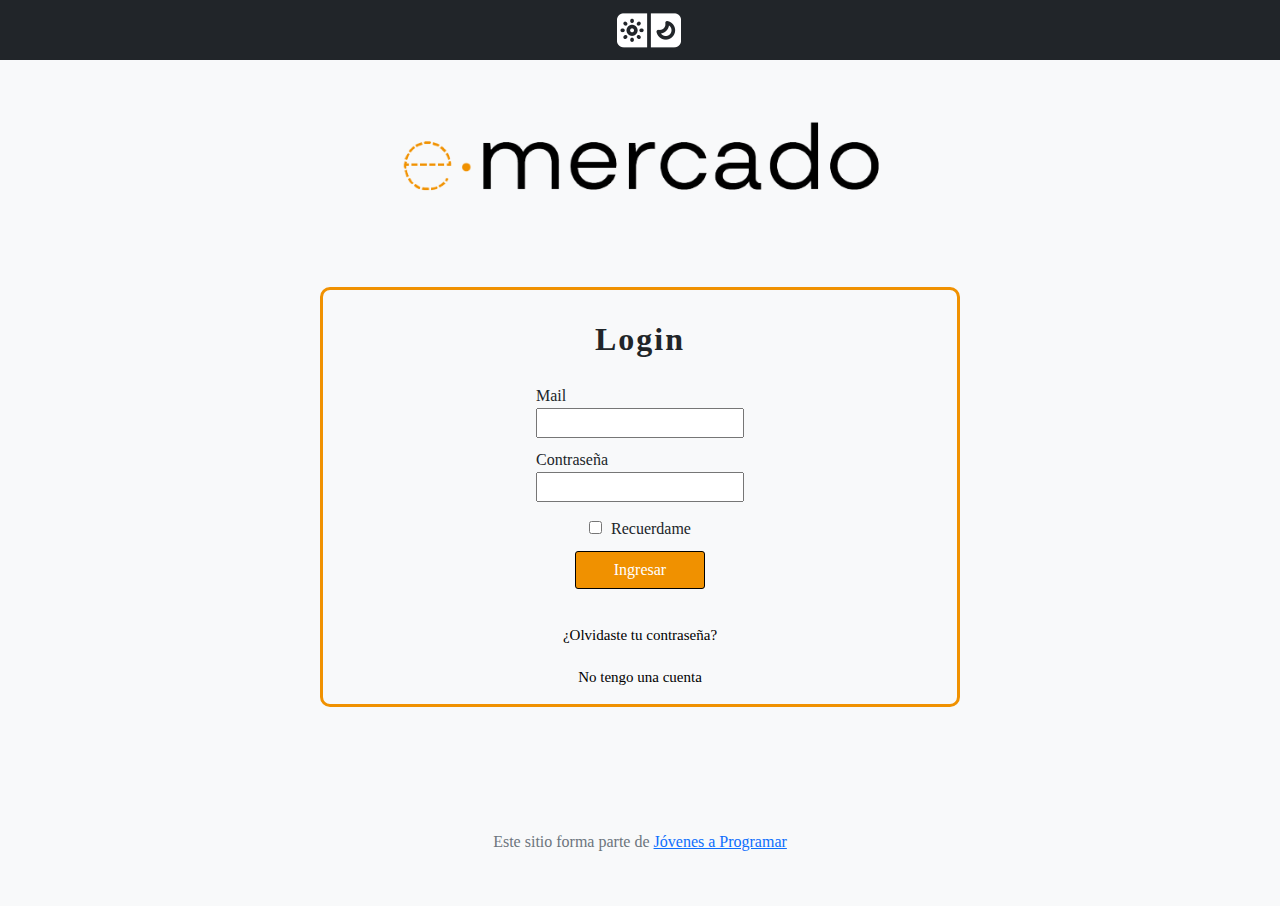
<file: index.html>
<!DOCTYPE html>
<html lang="es">

<head>
  <meta http-equiv="Content-Type" content="text/html; charset=UTF-8">
  <meta name="viewport" content="width=device-width, initial-scale=1, shrink-to-fit=no">
  <title>eMercado - Todo lo que busques está aquí</title>

  <link href="https://fonts.googleapis.com/css?family=Raleway:300,300i,400,400i,700,700i,900,900i" rel="stylesheet">
  <link href="css/bootstrap.min.css" rel="stylesheet">
  <link href="css/styles.css" rel="stylesheet">
  <link rel="shortcut icon" href="img/PestañaICONO.ico" />
</head>

<body>
  <!-- Barra de Navegación de Index con menú desplegable, que redirecciona a otras secciones-->
  <nav class="navbar navbar-expand-lg navbar-dark bg-dark p-1">
    <div class="container">
      <button class="navbar-toggler" type="button" data-bs-toggle="collapse" data-bs-target="#navbarNav"
        aria-controls="navbarNav" aria-expanded="false" aria-label="Toggle navigation">
        <span class="navbar-toggler-icon"></span>
      </button>
      <div class="collapse navbar-collapse" id="navbarNav">
        <ul class="navbar-nav w-100 justify-content-between">
          <li class="nav-item">
            <a class="nav-link active" href="index.html">Inicio</a>
          </li>
          <li class="nav-item">
            <a class="nav-link" href="categories.html">Categorías</a>
          </li>
          <li class="nav-item">
            <a class="nav-link" href="sell.html">Vender</a>
          </li>
          <div class="dropdown">
            <button class="btn btn-secondary btn-sm" type="button" id="dropdownMenuButton1" data-bs-toggle="dropdown"
              aria-expanded="false">
              <a class="nav-link" id="mailNB" href="login.html">
              </a>
            </button>
            <div class="dropdown-menu dropdown-menu-end" aria-labelledby="dropdownMenuButton1">
              <li><a class="dropdown-item" href="cart.html">Mi carrito</a></li>
              <li><a class="dropdown-item" href="my-profile.html">Mi perfil</a></li>
              <li><a class="dropdown-item" href="login.html">Cerrar sesión</a></li>
              <li>
                <a href="#" id="modoOscuroToggle">
                  <img class="mode" src="img/mode.png" alt="Modo Oscuro">
                </a>
              </li>
        </ul>
      </div>
      </ul>
    </div>
    </div>
  </nav>
  <main>
    <div class="jumbotron text-center">
      <img id="img_jumb_grande" src="img/cover_back_grande.png" alt="Imagen Grande">
      <img id="img_jumb_pequeña" src="img/cover_back_pequeño.png" alt="Imagen Pequeña">
    </div>
    <div class="album py-5 bg-light">
      <div class="container">
        <div class="row">
          <div class="col-md-4">
            <div class="card mb-4 shadow-sm custom-card cursor-active" id="autos">
              <img class="bd-placeholder-img card-img-top" src="img/cars_index.jpg"
                alt="Imgagen representativa de la categoría 'Autos'">
              <h3 class="m-3">Autos</h3>
              <div class="card-body">
                <p class="card-text">Los mejores precios en autos 0 kilómetro, de alta y media gama.</p>
              </div>
            </div>
          </div>
          <div class="col-md-4">
            <div class="card mb-4 shadow-sm custom-card cursor-active" id="juguetes">
              <img class="bd-placeholder-img card-img-top" src="img/toys_index.jpg"
                alt="Imgagen representativa de la categoría 'Juguetes'">
              <h3 class="m-3">Juguetes</h3>
              <div class="card-body">
                <p class="card-text">Encuentra aquí los mejores precios para niños/as de cualquier edad.</p>
              </div>
            </div>
          </div>
          <div class="col-md-4">
            <div class="card mb-4 shadow-sm custom-card cursor-active" id="muebles">
              <img class="bd-placeholder-img card-img-top" src="img/furniture_index.jpg"
                alt="Imgagen representativa de la categoría 'Muebles'">
              <h3 class="m-3">Muebles</h3>
              <div class="card-body">
                <p class="card-text">Muebles antiguos, nuevos y para ser armados por uno mismo.</p>
              </div>
            </div>
          </div>
        </div>
        <div class="row">
          <a class="btn btn-light btn-lg btn-block" href="categories.html">Y mucho más!</a>
        </div>
      </div>
    </div>
  </main>
  <footer class="text-muted">
    <div class="container">
      <p class="float-end">
        <a href="#">Volver arriba</a>
      </p>
      <p>Este sitio forma parte de <a href="https://jovenesaprogramar.edu.uy/" target="_blank">Jóvenes a Programar</a>
      </p>
    </div>
  </footer>
  <script src="js/bootstrap.bundle.min.js"></script>
  <script src="js/index.js"></script>
  <script src="js/init.js"></script>
</body>

</html>
</file>
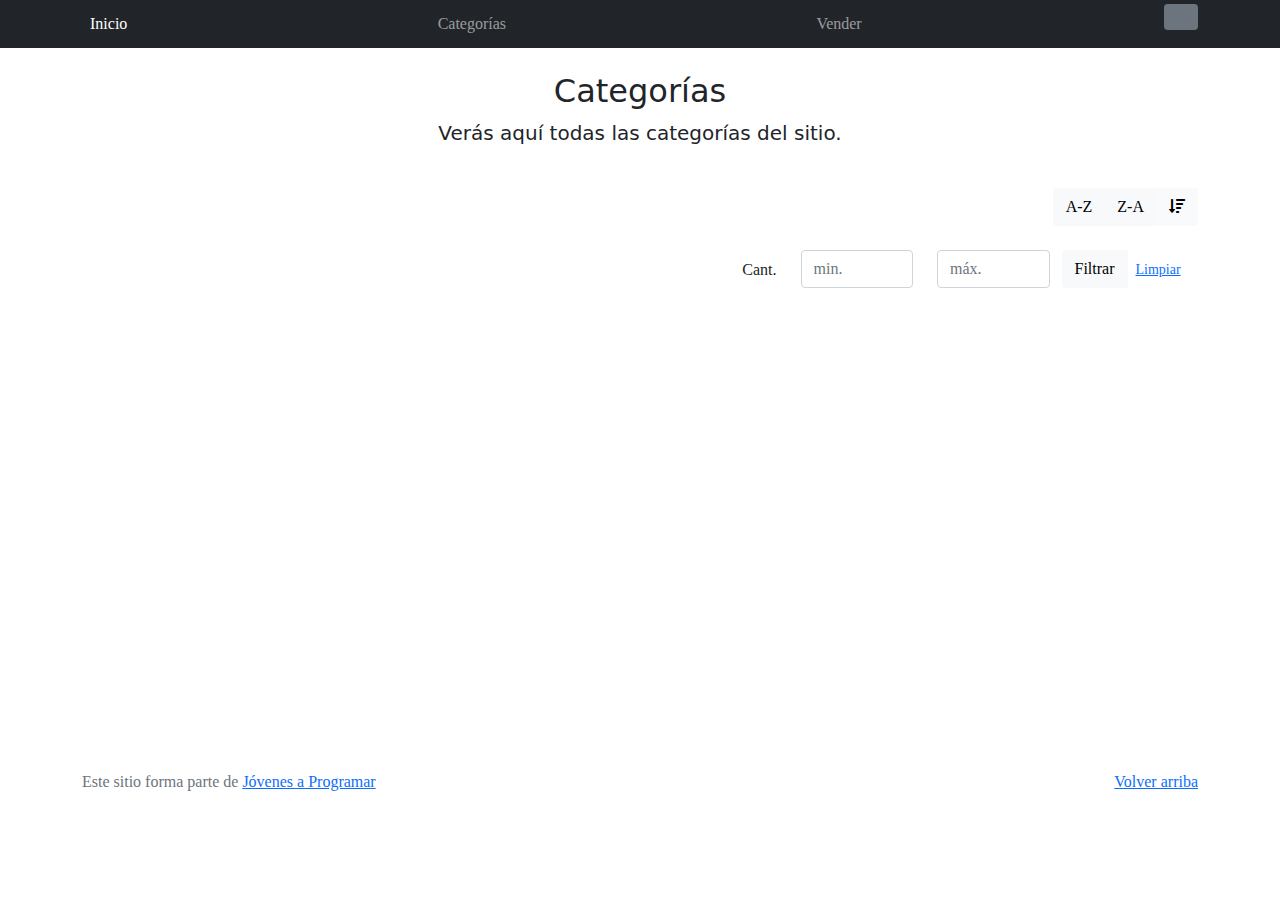
<file: categories.html>
<!DOCTYPE html>
<html lang="es">

<head>
  <meta http-equiv="Content-Type" content="text/html; charset=UTF-8">
  <meta name="viewport" content="width=device-width, initial-scale=1, shrink-to-fit=no">
  <title>eMercado - Todo lo que busques está aquí</title>

  <link href="https://fonts.googleapis.com/css?family=Raleway:300,300i,400,400i,700,700i,900,900i" rel="stylesheet">
  <link href="css/font-awesome.min.css" rel="stylesheet">
  <link href="css/bootstrap.min.css" rel="stylesheet">
  <link href="css/styles.css" rel="stylesheet">
  <link rel="shortcut icon" href="img/PestañaICONO.ico" />
</head>

<body>
  <!-- Barra de Navegación de Categorias con menú desplegable, que redirecciona a otras secciones-->
  <nav class="navbar navbar-expand-lg navbar-dark bg-dark p-1">
    <div class="container">
      <button class="navbar-toggler" type="button" data-bs-toggle="collapse" data-bs-target="#navbarNav"
        aria-controls="navbarNav" aria-expanded="false" aria-label="Toggle navigation">
        <span class="navbar-toggler-icon"></span>
      </button>
      <div class="collapse navbar-collapse" id="navbarNav">
        <ul class="navbar-nav w-100 justify-content-between">
          <li class="nav-item">
            <a class="nav-link active" href="index.html">Inicio</a>
          </li>
          <li class="nav-item">
            <a class="nav-link" href="categories.html">Categorías</a>
          </li>
          <li class="nav-item">
            <a class="nav-link" href="sell.html">Vender</a>
          </li>
          <div class="dropdown">
            <button class="btn btn-secondary btn-sm" type="button" id="dropdownMenuButton1" data-bs-toggle="dropdown"
              aria-expanded="false">
              <a class="nav-link" id="mailNB" href="login.html">
              </a>
            </button>
            <div class="dropdown-menu dropdown-menu-end" aria-labelledby="dropdownMenuButton1">
              <li><a class="dropdown-item" href="cart.html">Mi carrito</a></li>
              <li><a class="dropdown-item" href="my-profile.html">Mi perfil</a></li>
              <li><a class="dropdown-item" href="login.html">Cerrar sesión</a></li>
              <li>
                <a href="#" id="modoOscuroToggle">
                  <img class="mode" src="img/mode.png" alt="Modo Oscuro">
                </a>
              </li>
        </ul>
      </div>
      </ul>
    </div>
    </div>
  </nav>
  <main class="pb-5">
    <div class="text-center p-4">
      <h2>Categorías</h2>
      <p class="lead">Verás aquí todas las categorías del sitio.</p>
    </div>
    <div class="container">
      <div class="row">
        <div class="col text-end">
          <div class="btn-group btn-group-toggle mb-4" data-bs-toggle="buttons">
            <input type="radio" class="btn-check" name="options" id="sortAsc">
            <label class="btn btn-light" for="sortAsc">A-Z</label>
            <input type="radio" class="btn-check" name="options" id="sortDesc">
            <label class="btn btn-light" for="sortDesc">Z-A</label>
            <input type="radio" class="btn-check" name="options" id="sortByCount" checked>
            <label class="btn btn-light" for="sortByCount"><i class="fas fa-sort-amount-down mr-1"></i></label>
          </div>
        </div>
      </div>
      <div class="row">
        <div class="col-lg-6 offset-lg-6 col-md-12 mb-1 container">
          <div class="row container p-0 m-0">
            <div class="col">
              <p class="font-weight-normal text-end my-2">Cant.</p>
            </div>
            <div class="col">
              <input class="form-control" type="number" placeholder="min." id="rangeFilterCountMin">
            </div>
            <div class="col">
              <input class="form-control" type="number" placeholder="máx." id="rangeFilterCountMax">
            </div>
            <div class="col-3 p-0">
              <div class="btn-group" role="group">
                <button class="btn btn-light btn-block" id="rangeFilterCount">Filtrar</button>
                <button class="btn btn-link btn-sm" id="clearRangeFilter">Limpiar</button>
              </div>
            </div>
          </div>
        </div>
      </div>
      <div class="row">
        <div class="list-group" id="cat-list-container">
        </div>
      </div>
    </div>
  </main>
  <footer class="text-muted">
    <div class="container">
      <p class="float-end">
        <a href="#">Volver arriba</a>
      </p>
      <p>Este sitio forma parte de <a href="https://jovenesaprogramar.edu.uy/" target="_blank">Jóvenes a Programar</a>
      </p>
    </div>
  </footer>
  <div id="spinner-wrapper">
    <div class="lds-ring">
      <div></div>
      <div></div>
      <div></div>
      <div></div>
    </div>
  </div>
  <script src="js/bootstrap.bundle.min.js"></script>
  <script src="js/init.js"></script>
  <script src="js/categories.js"></script>
</body>

</html>
</file>
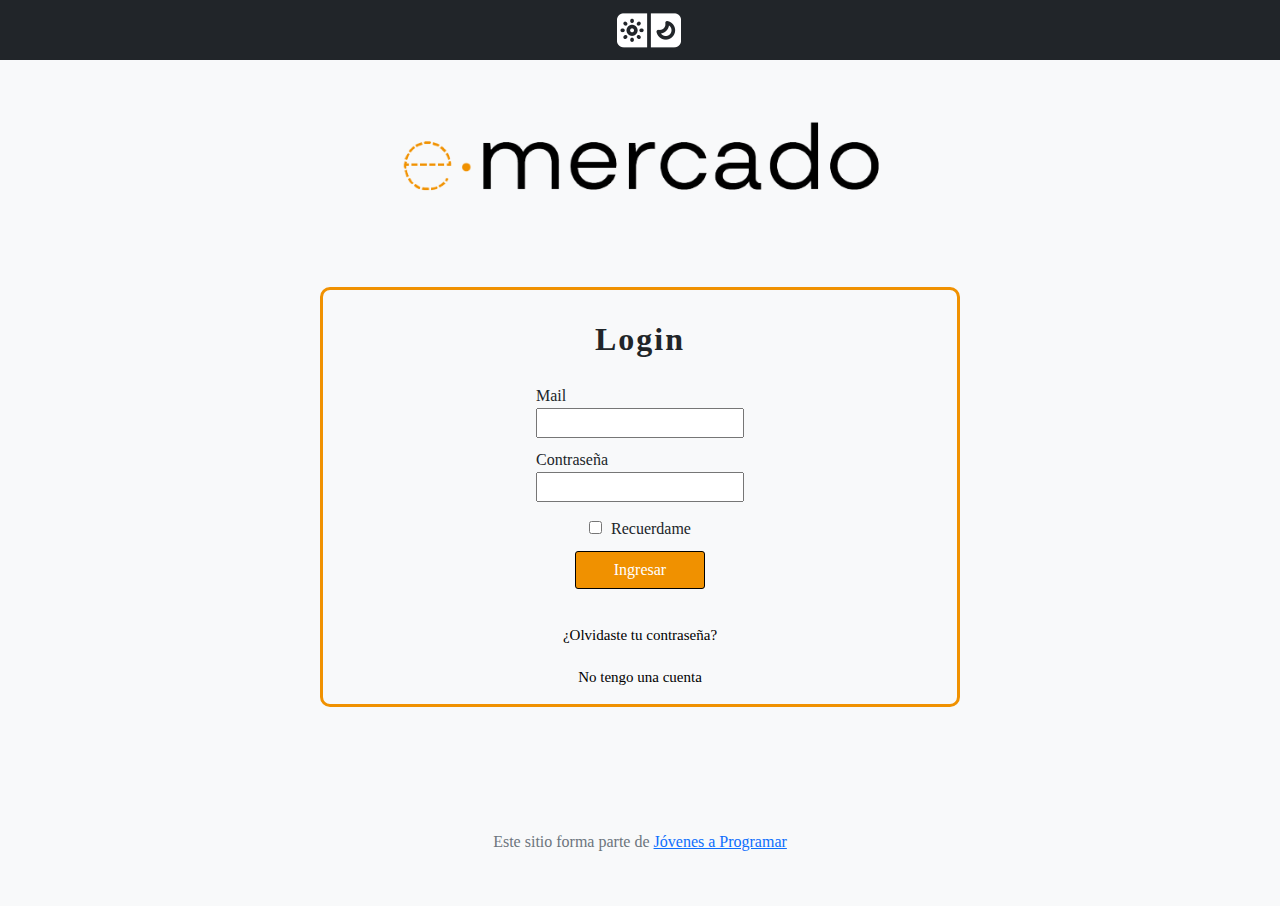
<file: login.html>
<!DOCTYPE html>
<html lang="es">

<head>
    <meta http-equiv="Content-Type" content="text/html; charset=UTF-8" />
    <meta name="viewport" content="width=device-width, initial-scale=1, shrink-to-fit=no" />
    <title>eMercado - Todo lo que busques está aquí</title>

    <link href="https://fonts.googleapis.com/css?family=Raleway:300,300i,400,400i,700,700i,900,900i" rel="stylesheet" />
    <link href="css/bootstrap.min.css" rel="stylesheet" />
    <link href="css/styles.css" rel="stylesheet" />
    <link rel="shortcut icon" href="img/PestañaICONO.ico" />
    <style>
        body {
            background-color: rgb(248, 249, 250);
        }
    </style>
</head>

<body>
    <!-- Barra de Navegación de Login para cambiar a Modo Oscuro -->
    <nav class="navDelLogin">
        <div class="dropdown">
            <a href="#" id="modoOscuroToggle"><img class="model" src="img/model.png" alt="Modo Oscuro"></a>
        </div>
    </nav>
    <main class="mt-5">
        <center>
            <img class="img-login" id="img-claro" src="img/e-mercado-claro.png" alt="imagen_login">
            <img class="img-login d-none" id="img-oscuro" src="img/e-mercado-oscuro.png" alt="imagen_login">
        </center>

        <form class="formIngreso">
            <h2>Login</h2>
            <div class="seccionLogin">
                <div class="camposLogin">
                    <label for="Mail">Mail</label>
                    <input type="email" name="Mail" id="Mail" required>
                </div>
                <div class="camposLogin">
                    <label for="Contraseña">Contraseña</label>
                    <input type="password" name="Contraseña" id="Contraseña" required>
                </div>
            </div>
            <div class="Recuerdame">
                <input type="checkbox" name="Recordar" id="Recordar">
                <label for="Recordar">Recuerdame</label>
            </div>
            <div class="botonLogin">
                <input type="submit" name="ingresar" id="login" value="Ingresar">
            </div>
            <div class="redireciones">
                <a href="">¿Olvidaste tu contraseña?</a>
                <a href="">No tengo una cuenta</a>
            </div>
        </form>

        <form class="formRegistro d-none">
            <div class="camposRegistro">
                <label for="Mail">Mail</label>
                <input type="email" name="Mail" id="Mail" required />
            </div>
            <div class="camposRegistro">
                <label for="Contraseña">Contraseña</label>
                <input type="password" name="Contraseña" id="Contraseña" required />
            </div>
            <div class="botonRegistro">
                <input type="submit" name="ingresar" id="ingresar" value="Ingresar" />
            </div>
            <div class="olvidasteContraseña">
                <a href="">Ya tengo cuenta</a>
            </div>
        </form>
    </main>

    <footer class="text-muted">
        <div class="container JAP-FOOTER-LOGIN">
            <p>
                Este sitio forma parte de <a href="https://jovenesaprogramar.edu.uy/" target="_blank">Jóvenes a
                    Programar</a>
            </p>
        </div>
    </footer>
    <script src="js/login.js"></script>
    <script src="js/bootstrap.bundle.min.js"></script>
    <script src="js/products.js"></script>
    <script src="app.js"></script>
</body>

</html>
</file>
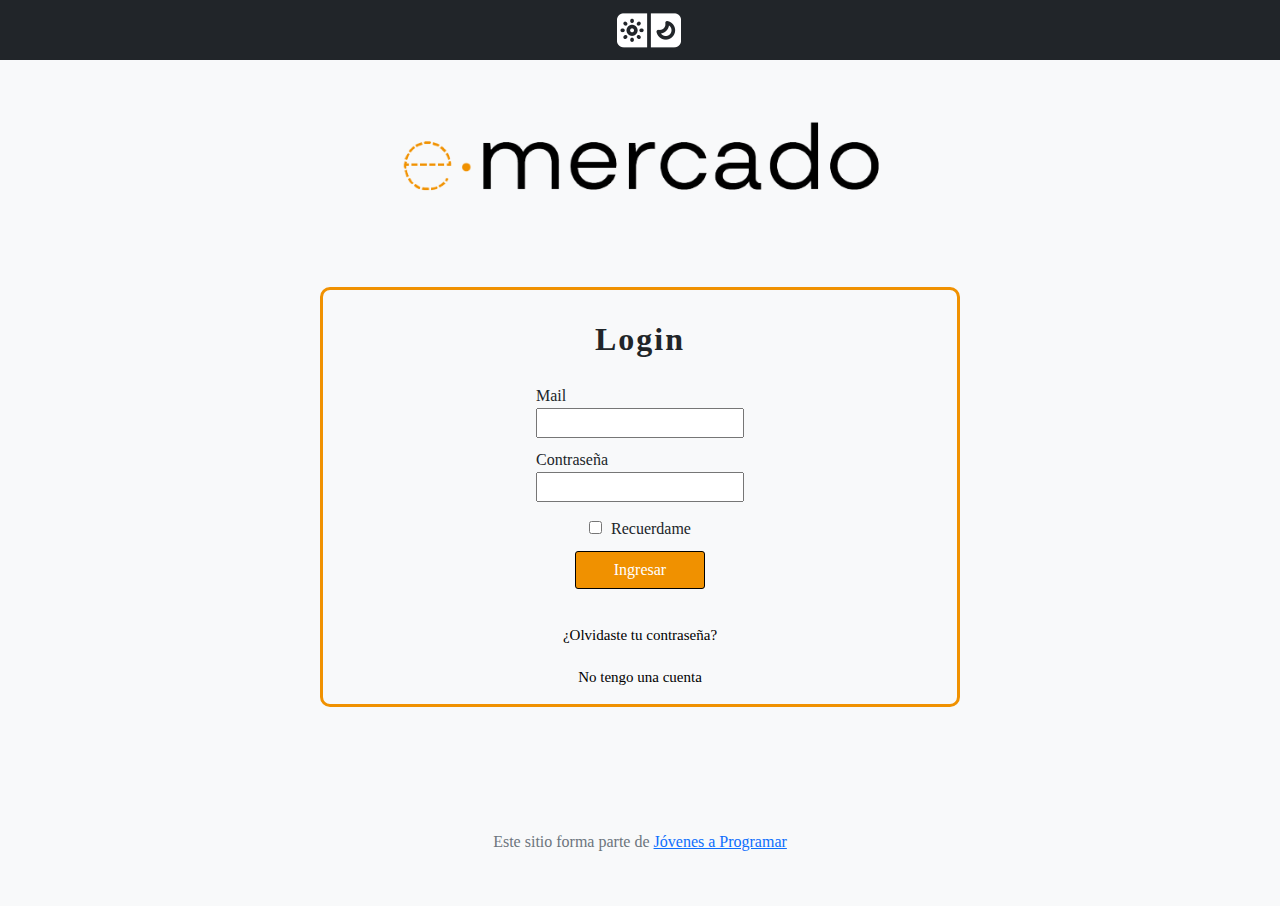
<file: my-profile.html>
<!DOCTYPE html>
<html lang="es">

<head>
  <meta http-equiv="Content-Type" content="text/html; charset=UTF-8">
  <meta name="viewport" content="width=device-width, initial-scale=1, shrink-to-fit=no">
  <title>eMercado - Todo lo que busques está aquí</title>
  <link href="https://fonts.googleapis.com/css?family=Raleway:300,300i,400,400i,700,700i,900,900i" rel="stylesheet">
  <link href="css/bootstrap.min.css" rel="stylesheet">
  <link href="css/styles.css" rel="stylesheet">
  <link rel="shortcut icon" href="img/PestañaICONO.ico" />
</head>

<body class="d-flex flex-column min-vh-100">
  <nav class="navbar navbar-expand-lg navbar-dark bg-dark p-1">
    <div class="container">
      <button class="navbar-toggler" type="button" data-bs-toggle="collapse" data-bs-target="#navbarNav"
        aria-controls="navbarNav" aria-expanded="false" aria-label="Toggle navigation">
        <span class="navbar-toggler-icon"></span>
      </button>
      <div class="collapse navbar-collapse" id="navbarNav">
        <ul class="navbar-nav w-100 justify-content-between">
          <li class="nav-item">
            <a class="nav-link active" href="index.html">Inicio</a>
          </li>
          <li class="nav-item">
            <a class="nav-link" href="categories.html">Categorías</a>
          </li>
          <li class="nav-item">
            <a class="nav-link" href="sell.html">Vender</a>
          </li>
          <div class="dropdown">
            <button class="btn btn-secondary btn-sm" type="button" id="dropdownMenuButton1" data-bs-toggle="dropdown"
              aria-expanded="false">
              <a class="nav-link" id="mailNB" href="login.html">
              </a>
            </button>
            <div class="dropdown-menu dropdown-menu-end" aria-labelledby="dropdownMenuButton1">
              <li><a class="dropdown-item" href="cart.html">Mi carrito</a></li>
              <li><a class="dropdown-item" href="my-profile.html">Mi perfil</a></li>
              <li><a class="dropdown-item" href="login.html">Cerrar sesión</a></li>
              <li>
                <a href="#" id="modoOscuroToggle">
                  <img class="mode" src="img/mode.png" alt="Modo Oscuro">
                </a>
              </li>
        </ul>
      </div>
      </ul>
    </div>
    </div>
  </nav>

  <section class="container d-flex justify-content-center">
    <div class="col-lg-8 col-12">
      <h2 class="mt-5 text-center gradient-custom" style="border-radius: .5rem; padding: .5rem;">Perfil</h2>
    </div>
  </section>

  <section class="vh-50 mb-5">
    <div class="container py-5 h-50">
      <div class="row d-flex justify-content-center align-items-center h-100">
        <div class="col col-lg-8 mb-4 mb-lg-0">
          <div class="card mb-2" style="border-radius: .5rem;">
            <div class="row g-0">
              <div class="col-md-4 gradient-custom text-center text-white"
                style="border-top-left-radius: .5rem; border-bottom-left-radius: .5rem;">
                <img id="imagenDePerfil"
                  src="./img/img_perfil.png" alt="Avatar"
                  class="img-fluid my-5" style="width: 150px; border-radius: .5rem;" />
                <h5 style="color: #000;">Nombre(*)</h5>
                <input type="text" name="Nombre" id="inpNombre" class="form-control mb-4 input_control"
                  placeholder="Su Nombre" required>
                <h5 style="color: #000;">Apellido(*)</h5>
                <input type="text" name="Apellido" id="inpApellido" class="form-control mb-4 input_control"
                  placeholder="Su Apellido" required>
              </div>
              <div class="col-md-8">
                <div class="card-body p-4">
                  <h6>Información</h6>
                  <hr class="mt-0 mb-4">
                  <div class="row pt-1">
                    <div class="col-12 col-sm-6 mb-3">
                      <h6>Segundo nombre</h6>
                      <input type="text" name="SegundoNombre" id="inpSegundoNombre" class="form-control "
                        placeholder="Segundo nombre">
                    </div>
                    <div class="col-12 col-sm-6 mb-3">
                      <h6>Segundo apellido</h6>
                      <input type="text" name="SegundoApellido" id="inpSegundoApellido" class="form-control"
                        placeholder="Segundo apellido">
                    </div>
                  </div>
                  <div class="row pt-1">
                    <div class="col-12 col-sm-6 mb-3">
                      <h6>Email(*)</h6>
                      <input type="text" name="Email" id="inpEmail" class="form-control" required>
                    </div>
                    <div class="col-12 col-sm-6 mb-3">
                      <h6>Teléfono(*)</h6>
                      <input type="text" name="Telefono" id="inpTelefono" class="form-control" placeholder="080012345">
                    </div>
                  </div>
                  <h6 class="text-center">Imagen de perfil</h6>
                  <div class="input-group mb-4 input_control">
                    <input type="file" class="form-control" id="imgPerfil">
                  </div>
                  <div class="d-flex justify-content-center mt-3">
                    <button type="button" id="btnGuardar" class="perfil-boton gradient-custom">Guardar cambios</button>
                  </div>
                </div>
              </div>
            </div>
          </div>
        </div>
      </div>
    </div>
  </section>
  <div class="alert alert-success d-none text-center alert-dismissible fade show" role="alert">
    Cambios guardados correctamente.
    <button type="button" class="btn-close" data-bs-dismiss="alert" aria-label="Close"></button>
  </div>
  <div class="alert alert-danger d-none text-center alert-dismissible fade show" role="alert">
    Por favor, complete todos los campos obligatorios.
    <button type="button" class="btn-close" data-bs-dismiss="alert" aria-label="Close"></button>
  </div>

  <footer class="text-muted mt-5 mt-auto">
    <div class="container">
      <p class="float-end">
        <a href="#">Volver arriba</a>
      </p>
      <p>Este sitio forma parte de <a href="https://jovenesaprogramar.edu.uy/" target="_blank">Jóvenes a Programar</a>
      </p>
    </div>
  </footer>

  <script src="js/bootstrap.bundle.min.js"></script>
  <script src="js/init.js"></script>
  <script src="js/my-profile.js"></script>
  <script src="js/products.js"></script>
</body>


</html>
</file>
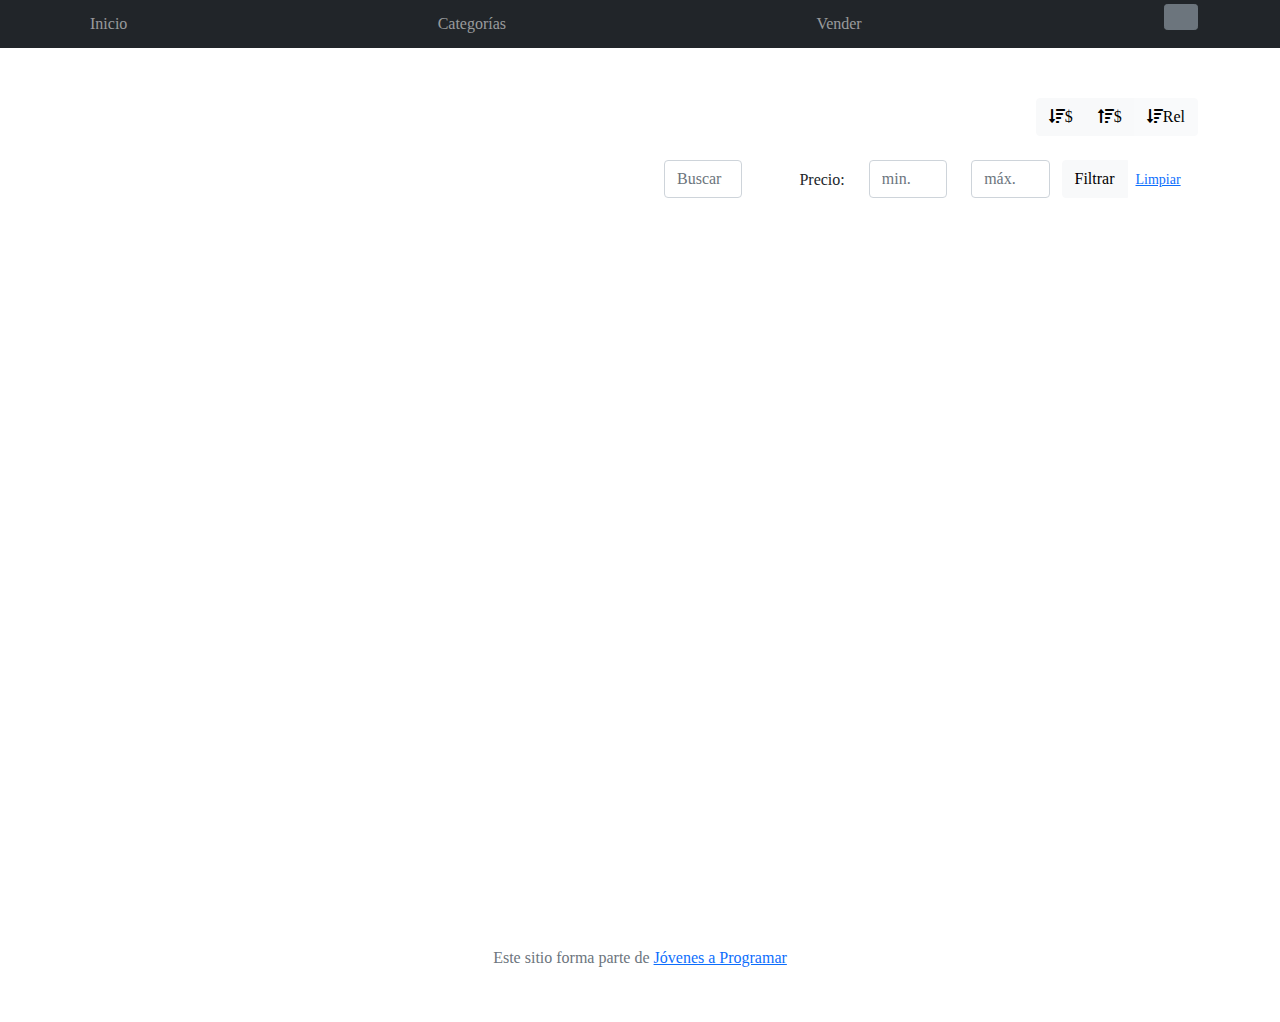
<file: products.html>
<!DOCTYPE html>
<html lang="es">

<head>
  <meta http-equiv="Content-Type" content="text/html; charset=UTF-8">
  <meta name="viewport" content="width=device-width, initial-scale=1, shrink-to-fit=no">
  <title>eMercado - Todo lo que busques está aquí</title>

  <link href="https://fonts.googleapis.com/css?family=Raleway:300,300i,400,400i,700,700i,900,900i" rel="stylesheet">
  <link href="css/font-awesome.min.css" rel="stylesheet">
  <link href="css/bootstrap.min.css" rel="stylesheet">
  <link href="css/styles.css" rel="stylesheet">
  <link rel="shortcut icon" href="img/PestañaICONO.ico" />
</head>

<body>
  <!-- Barra de Navegación de Productos con menú desplegable, que redirecciona a otras secciones-->
  <nav class="navbar navbar-expand-lg navbar-dark bg-dark p-1">
    <div class="container">
      <button class="navbar-toggler" type="button" data-bs-toggle="collapse" data-bs-target="#navbarNav"
        aria-controls="navbarNav" aria-expanded="false" aria-label="Toggle navigation">
        <span class="navbar-toggler-icon"></span>
      </button>
      <div class="collapse navbar-collapse" id="navbarNav">
        <ul class="navbar-nav w-100 justify-content-between">
          <li class="nav-item">
            <a class="nav-link" href="index.html">Inicio</a>
          </li>
          <li class="nav-item">
            <a class="nav-link" href="categories.html">Categorías</a>
          </li>
          <li class="nav-item">
            <a class="nav-link" href="sell.html">Vender</a>
          </li>
          <div class="dropdown">
            <button class="btn btn-secondary btn-sm" type="button" id="dropdownMenuButton1" data-bs-toggle="dropdown"
              aria-expanded="false">
              <a class="nav-link" id="mailNB" href="login.html">
              </a>
            </button>
            <div class="dropdown-menu dropdown-menu-end" aria-labelledby="dropdownMenuButton1">
              <li><a class="dropdown-item" href="cart.html">Mi carrito</a></li>
              <li><a class="dropdown-item" href="my-profile.html">Mi perfil</a></li>
              <li><a class="dropdown-item" href="login.html">Cerrar sesión</a></li>
              <li>
                <a href="#" id="modoOscuroToggle">
                  <img class="mode" src="img/mode.png" alt="Modo Oscuro">
                </a>
              </li>
        </ul>
      </div>
      </ul>
    </div>
    </div>
  </nav>
  <p class="titulo-producto" id="tituloProducto"></p>
  <section class="Filtrado">
    <div class="container">
      <div class="row">
        <div class="col text-end">
          <div class="btn-group btn-group-toggle mb-4" data-bs-toggle="buttons">
            <input type="radio" class="btn-check" name="options" id="sortAsc">
            <label class="btn btn-light" for="sortAsc"><i class="fas fa-sort-amount-down mr-1"></i>$</label>
            <input type="radio" class="btn-check" name="options" id="sortDesc">
            <label class="btn btn-light" for="sortDesc"><i class="fas fa-sort-amount-up mr-1"></i>$</label>
            <input type="radio" class="btn-check" name="options" id="sortByCount" checked>
            <label class="btn btn-light" for="sortByCount"><i class="fas fa-sort-amount-down mr-1"></i>Rel</label>
          </div>
        </div>
      </div>
      <div class="row">
        <div class="col-lg-6 offset-lg-6 col-md-12 mb-1 container">
          <div class="row container p-0 m-0">
            <div class="col">
              <input class="form-control" type="text" id="buscador" placeholder="Buscar">
            </div>
            <div class="col">
              <p class="font-weight-normal text-end my-2">Precio:</p>
            </div>
            <div class="col">
              <input class="form-control" type="number" placeholder="min." id="rangeFilterPriceMin">
            </div>
            <div class="col">
              <input class="form-control" type="number" placeholder="máx." id="rangeFilterPriceMax">
            </div>
            <div class="col-3 p-0">
              <div class="btn-group" role="group">
                <button class="btn btn-light btn-block" id="rangeFilterPrice">Filtrar</button>
                <button class="btn btn-link btn-sm" id="clearRangeFilter">Limpiar</button>
              </div>
            </div>
          </div>
        </div>
      </div>
  </section>
  <main class="ElContenedor d-grid pb-5 container" id="products-container"></main>
  <footer class="text-muted  JAP-FOOTER-LOGIN">
    <div class="container">
      <p>Este sitio forma parte de <a href="https://jovenesaprogramar.edu.uy/" target="_blank">Jóvenes a Programar</a>
      </p>
    </div>
  </footer>
  <div id="spinner-wrapper">
    <div class="lds-ring">
      <div></div>
      <div></div>
      <div></div>
      <div></div>
    </div>
  </div>
  <script src="js/bootstrap.bundle.min.js"></script>
  <script src="js/init.js"></script>
  <script src="js/products.js"></script>
</body>

</html>
</file>
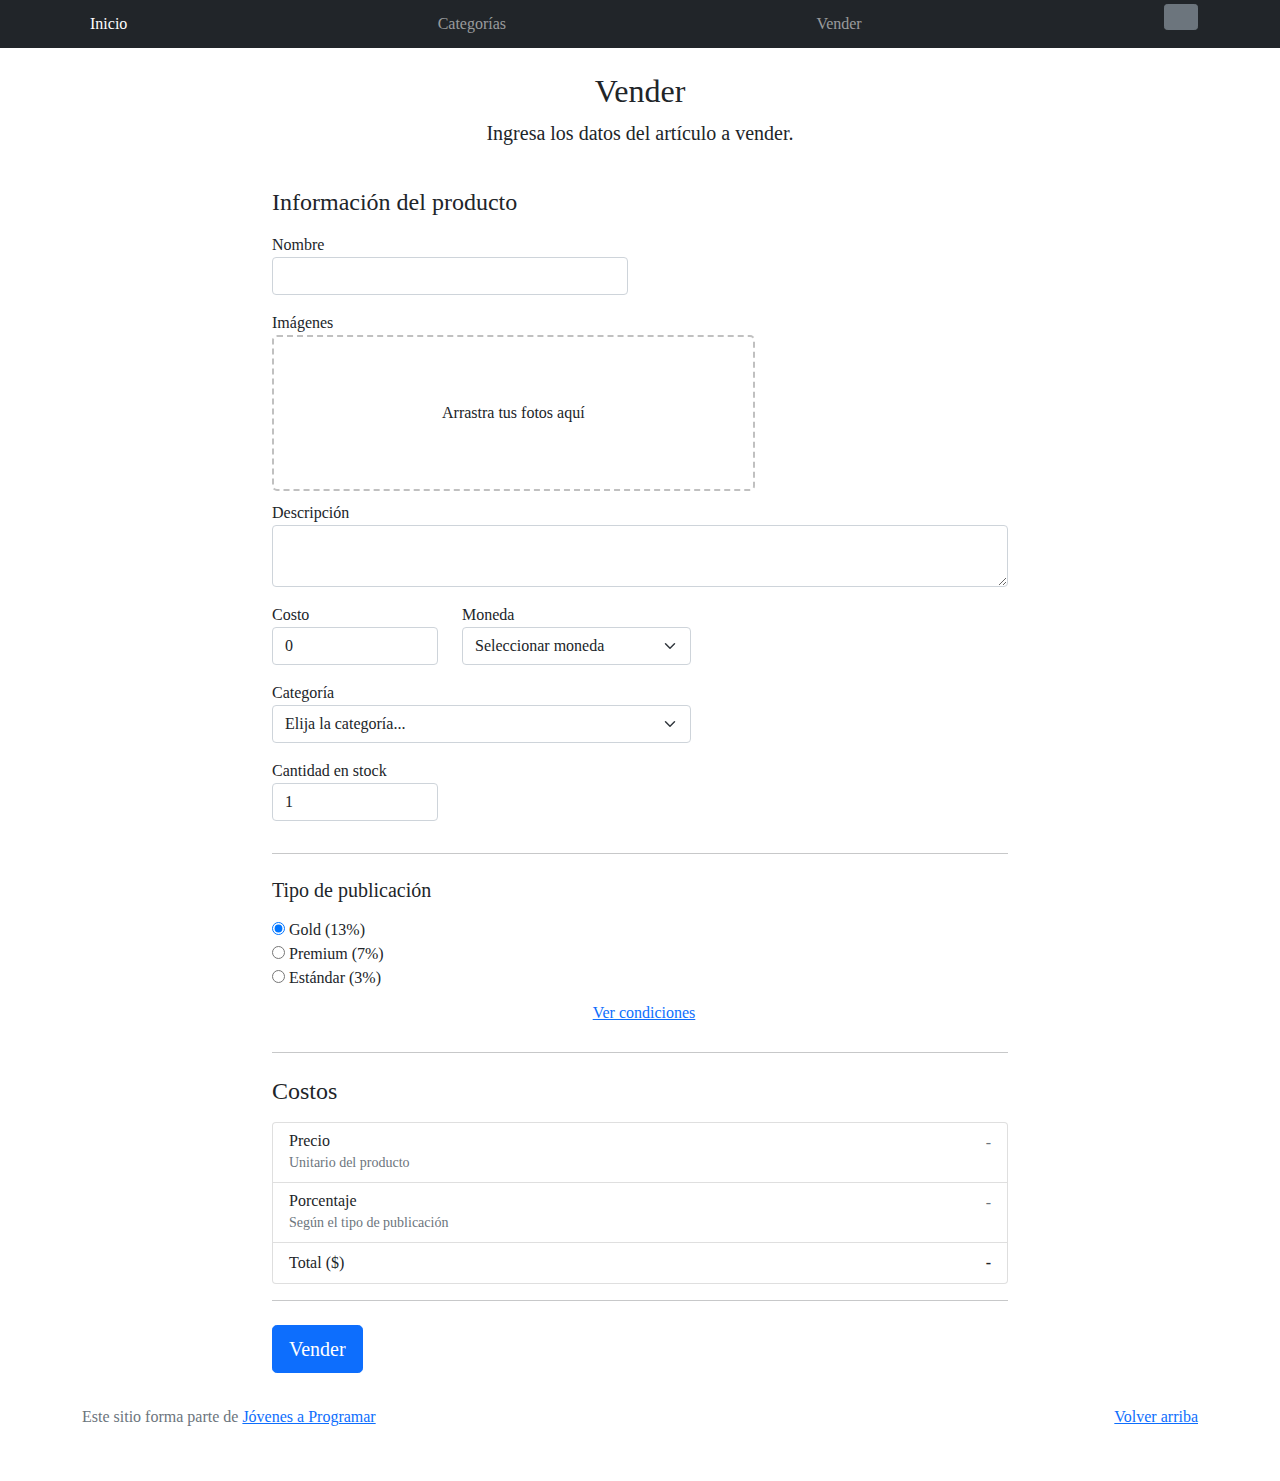
<file: sell.html>
<!DOCTYPE html>
<html lang="es">

<head>
  <meta http-equiv="Content-Type" content="text/html; charset=UTF-8">
  <meta name="viewport" content="width=device-width, initial-scale=1, shrink-to-fit=no">
  <title>eMercado - Todo lo que busques está aquí</title>
  <link href="https://fonts.googleapis.com/css?family=Raleway:300,300i,400,400i,700,700i,900,900i" rel="stylesheet">
  <link href="css/bootstrap.min.css" rel="stylesheet">
  <link href="css/dropzone.css" rel="stylesheet">
  <link href="css/styles.css" rel="stylesheet">
  <link rel="shortcut icon" href="img/PestañaICONO.ico"/>
</head>

<body>
   <!-- Barra de Navegación de Vender con menú desplegable, que redirecciona a otras secciones-->
  <nav class="navbar navbar-expand-lg navbar-dark bg-dark p-1">
    <div class="container">
      <button class="navbar-toggler" type="button" data-bs-toggle="collapse" data-bs-target="#navbarNav"
        aria-controls="navbarNav" aria-expanded="false" aria-label="Toggle navigation">
        <span class="navbar-toggler-icon"></span>
      </button>
      <div class="collapse navbar-collapse" id="navbarNav">
        <ul class="navbar-nav w-100 justify-content-between">
          <li class="nav-item">
            <a class="nav-link active" href="index.html">Inicio</a>
          </li>
          <li class="nav-item">
            <a class="nav-link" href="categories.html">Categorías</a>
          </li>
          <li class="nav-item">
            <a class="nav-link" href="sell.html">Vender</a>
          </li>          
          <div class="dropdown">
            <button class="btn btn-secondary btn-sm" type="button" id="dropdownMenuButton1"
              data-bs-toggle="dropdown" aria-expanded="false">
              <a class="nav-link" id="mailNB" href="login.html">
              </a>
            </button>
            <div class="dropdown-menu dropdown-menu-end" aria-labelledby="dropdownMenuButton1">
              <li><a class="dropdown-item" href="cart.html">Mi carrito</a></li>
              <li><a class="dropdown-item" href="my-profile.html">Mi perfil</a></li>
              <li><a class="dropdown-item" href="login.html">Cerrar sesión</a></li>
              <li>
                <a href="#" id="modoOscuroToggle">
                  <img class="mode" src="img/mode.png" alt="Modo Oscuro">
                </a>
              </li>
            </ul>
          </div>           
        </ul>
      </div>
    </div>
  </nav>
  <div class="container">
    <div class="text-center p-4">
      <h2>Vender</h2>
      <p class="lead">Ingresa los datos del artículo a vender.</p>
    </div>
    <div class="row justify-content-md-center">
      <div class="col-md-8 order-md-1">
        <h4 class="mb-3">Información del producto</h4>
        <form class="needs-validation" id="sell-info">
          <div class="row">
            <div class="col-md-6 mb-3">
              <label for="productName">Nombre</label>
              <input type="text" class="form-control" id="productName" value="" name="productName">
              <div class="invalid-feedback">
                Ingresa un nombre
              </div>
            </div>
          </div>
          <div class="row">
            <div class="col-md-8 order-md-1">
              <label>Imágenes</label>
              <div class="needsclick dz-clickable" id="file-upload">
                <div class="dz-message needsclick">
                  Arrastra tus fotos aquí<br>
                </div>
              </div>
            </div>
          </div>
          <div class="row">
            <div class="col-md-12 mb-3">
              <label for="productDescription">Descripción</label>
              <textarea name="productDescription" class="form-control" id="productDescription"></textarea>
            </div>
          </div>
          <div class="row">
            <div class="col-md-3 mb-3">
              <label for="productCostInput">Costo</label>
              <input type="number" name="productCostInput" class="form-control" id="productCostInput" placeholder="" required="" value="0"
                min="0">
              <div class="invalid-feedback">
                El costo debe ser mayor que 0.
              </div>
            </div>
            <div class="col-md-4 mb-3">
              <label for="productCurrency">Moneda</label>
              <select name="productCurrency" class="form-select custom-select d-block w-100" id="productCurrency" required>
                <option value="" hidden selected>Seleccionar moneda</option>
                <option>Pesos Uruguayos (UYU)</option>
                <option>Dólares (USD)</option>
              </select>
              <div class="invalid-feedback">
                Ingresa una categoría válida.
              </div>
            </div>
          </div>
          <div class="row">
            <div class="col-md-7 mb-3">
              <label for="productCategory">Categoría</label>
              <select name="productCategory" class="custom-select form-select d-block w-100" id="productCategory">
                <option value="">Elija la categoría...</option>
                <option>Autos</option>
                <option>Juguetes</option>
                <option>Muebles</option>
                <option>Herramientas</option>
                <option>Computadoras</option>
                <option>Vestimenta</option>
              </select>
              <div class="invalid-feedback">
                Por favor ingresa una categoría válida.
              </div>
            </div>
          </div>
          <div class="row">
            <div class="col-md-3 mb-3">
              <label for="productCountInput">Cantidad en stock</label>
              <input type="number" name="productCountInput" class="form-control" id="productCountInput"  required value="1"
                min="0">
              <div class="invalid-feedback">
                La cantidad es requerida.
              </div>
            </div>
          </div>
          <hr class="mb-4">
          <h5 class="mb-3">Tipo de publicación</h5>
          <div class="d-block my-3">
            <div class="custom-control custom-radio">
              <input id="goldradio" name="publicationType" type="radio" class="custom-control-input" checked=""
                required="">
              <label class="custom-control-label" for="goldradio">Gold (13%)</label>
            </div>
            <div class="custom-control custom-radio">
              <input id="premiumradio" name="publicationType" type="radio" class="custom-control-input" required="">
              <label class="custom-control-label" for="premiumradio">Premium (7%)</label>
            </div>
            <div class="custom-control custom-radio">
              <input id="standardradio" name="publicationType" type="radio" class="custom-control-input" required="">
              <label class="custom-control-label" for="standardradio">Estándar (3%)</label>
            </div>
            <div class="row">
              <button type="button" class="m-1 btn btn-link" data-bs-toggle="modal"
                data-bs-target="#contidionsModal">Ver
                condiciones</button>
            </div>
          </div>
          <hr class="mb-4">
          <h4 class="mb-3">Costos</h4>
          <ul class="list-group mb-3">
            <li class="list-group-item d-flex justify-content-between lh-condensed">
              <div>
                <h6 class="my-0">Precio</h6>
                <small class="text-muted">Unitario del producto</small>
              </div>
              <span class="text-muted" id="productCostText">-</span>
            </li>
            <li class="list-group-item d-flex justify-content-between lh-condensed">
              <div>
                <h6 class="my-0">Porcentaje</h6>
                <small class="text-muted">Según el tipo de publicación</small>
              </div>
              <span class="text-muted" id="comissionText">-</span>
            </li>
            <li class="list-group-item d-flex justify-content-between">
              <span>Total ($)</span>
              <strong id="totalCostText">-</strong>
            </li>
          </ul>
          <hr class="mb-4">
          <button class="btn btn-primary btn-lg" type="submit">Vender</button>
        </form>
      </div>
    </div>
  </div>
  <footer class="text-muted">
    <div class="container">
      <p class="float-end">
        <a href="#">Volver arriba</a>
      </p>
      <p>Este sitio forma parte de <a href="https://jovenesaprogramar.edu.uy/" target="_blank">Jóvenes a Programar</a></p>
    </div>
  </footer>

  <div class="alert alert-primary-dismissible fade" id="alertResult" role="alert">
    <span id="resultSpan"></span>
  </div>

  <div class="modal fade" tabindex="-1" role="dialog" id="contidionsModal">
    <div class="modal-dialog" role="document">
      <div class="modal-content">
        <div class="modal-header">
          <h5 class="modal-title">Condiciones de publicación</h5>
        </div>
        <div class="modal-body">
          <div class="container">
            <div class="row">
              <h5 class="text-warning">Gold (13%)</h5>
              <p class="muted text-justify">Tu producto se verá de forma promocionada en portada, además de las
                condiciones de Premium y Estándar.</p>
            </div>
            <hr>
            <div class="row">
              <h5 class="text-primary">Premium (7%)</h5>
              <p class="muted text-justify">Se mostrará el producto en los primeros lugares de resultados de búsqueda,
                así cómo cuando se ingrese a la categoría que pertenezca.</p>
            </div>
            <hr>
            <div class="row">
              <h5 class="text-secondary">Estándar (3%)</h5>
              <p class="muted text-justify">El producto se listará en la categoría correspondiente, así como en los
                resultados de búsquedas que coincidan con las palabras claves en el nombre.</p>
            </div>
          </div>
        </div>
        <div class="modal-footer">
          <button type="button" class="btn btn-primary" data-bs-dismiss="modal">Cerrar</button>
        </div>
      </div>
    </div>
  </div>
  <div id="spinner-wrapper">
    <div class="lds-ring">
      <div></div>
      <div></div>
      <div></div>
      <div></div>
    </div>
  </div>
  <script src="js/bootstrap.bundle.min.js"></script>
  <script src="js/dropzone.js"></script>
  <script src="js/init.js"></script>
  <script src="js/sell.js"></script>
</body>

</html>
</file>
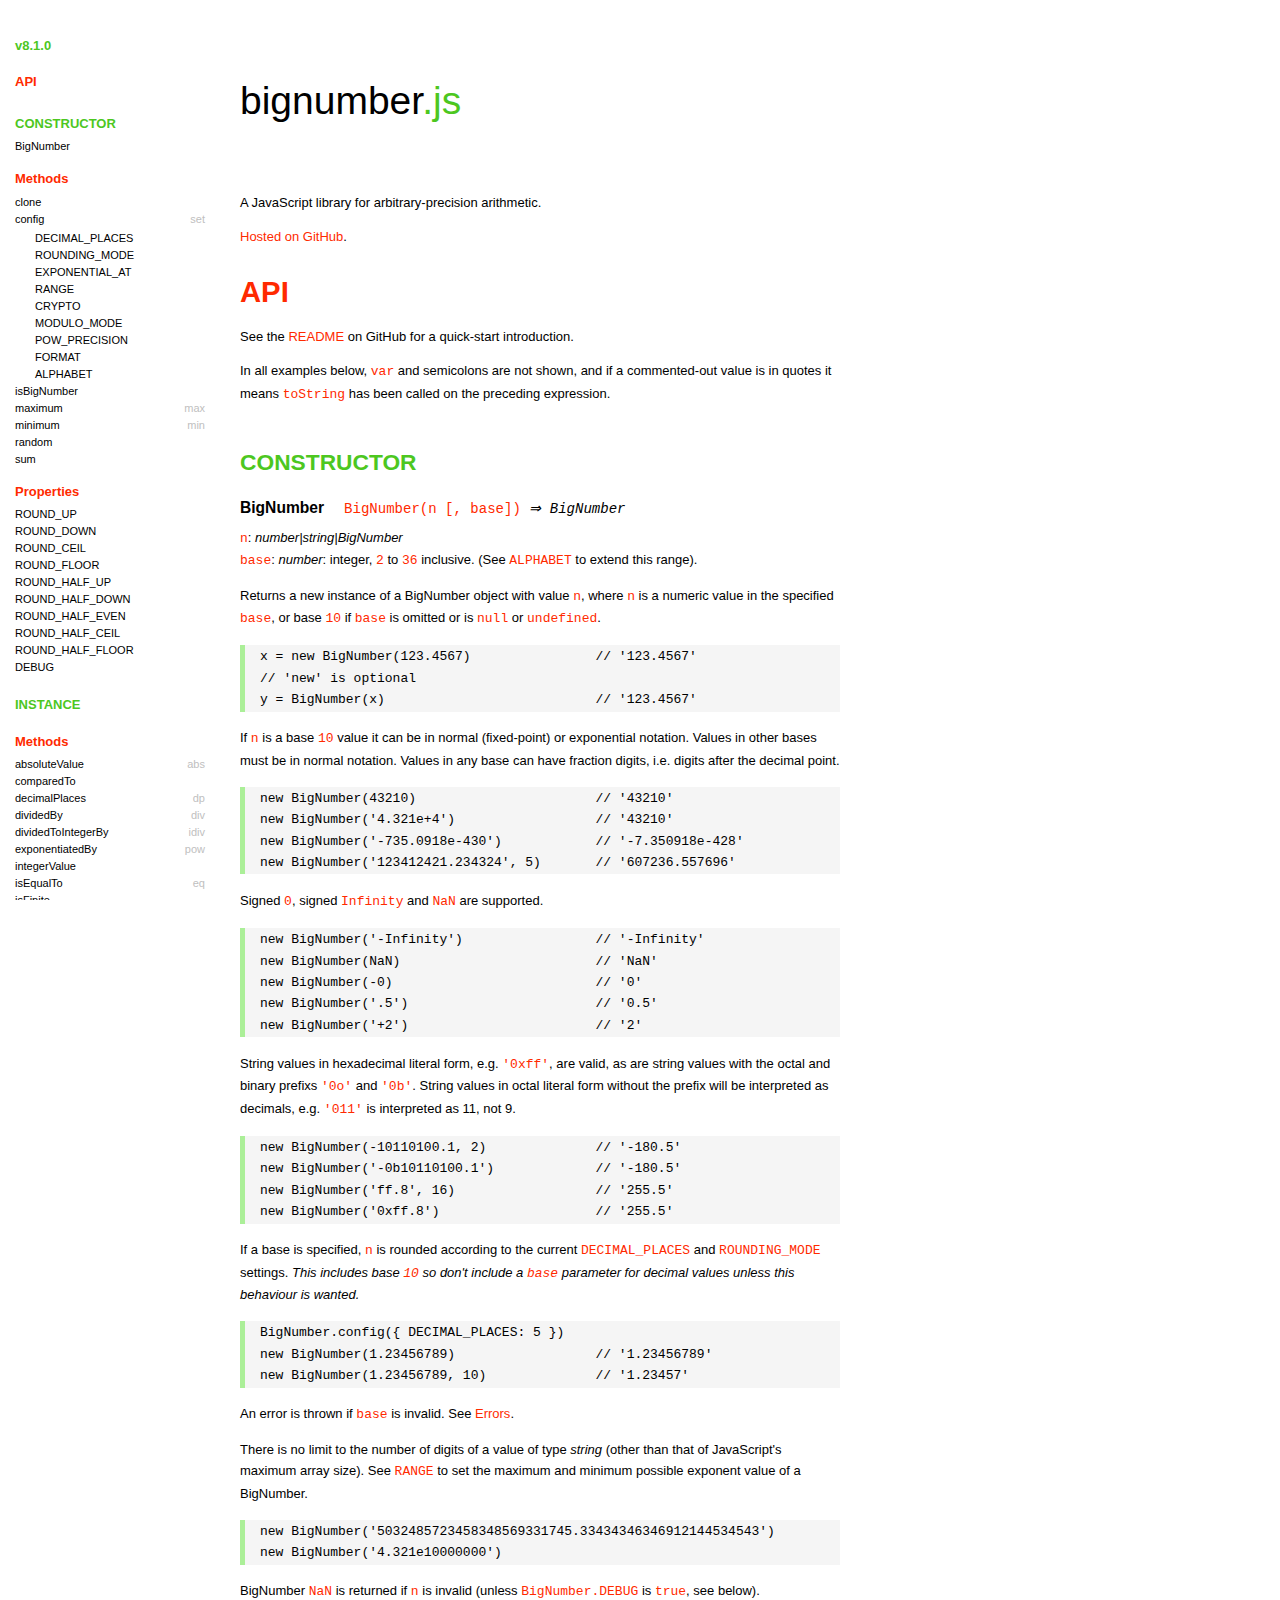
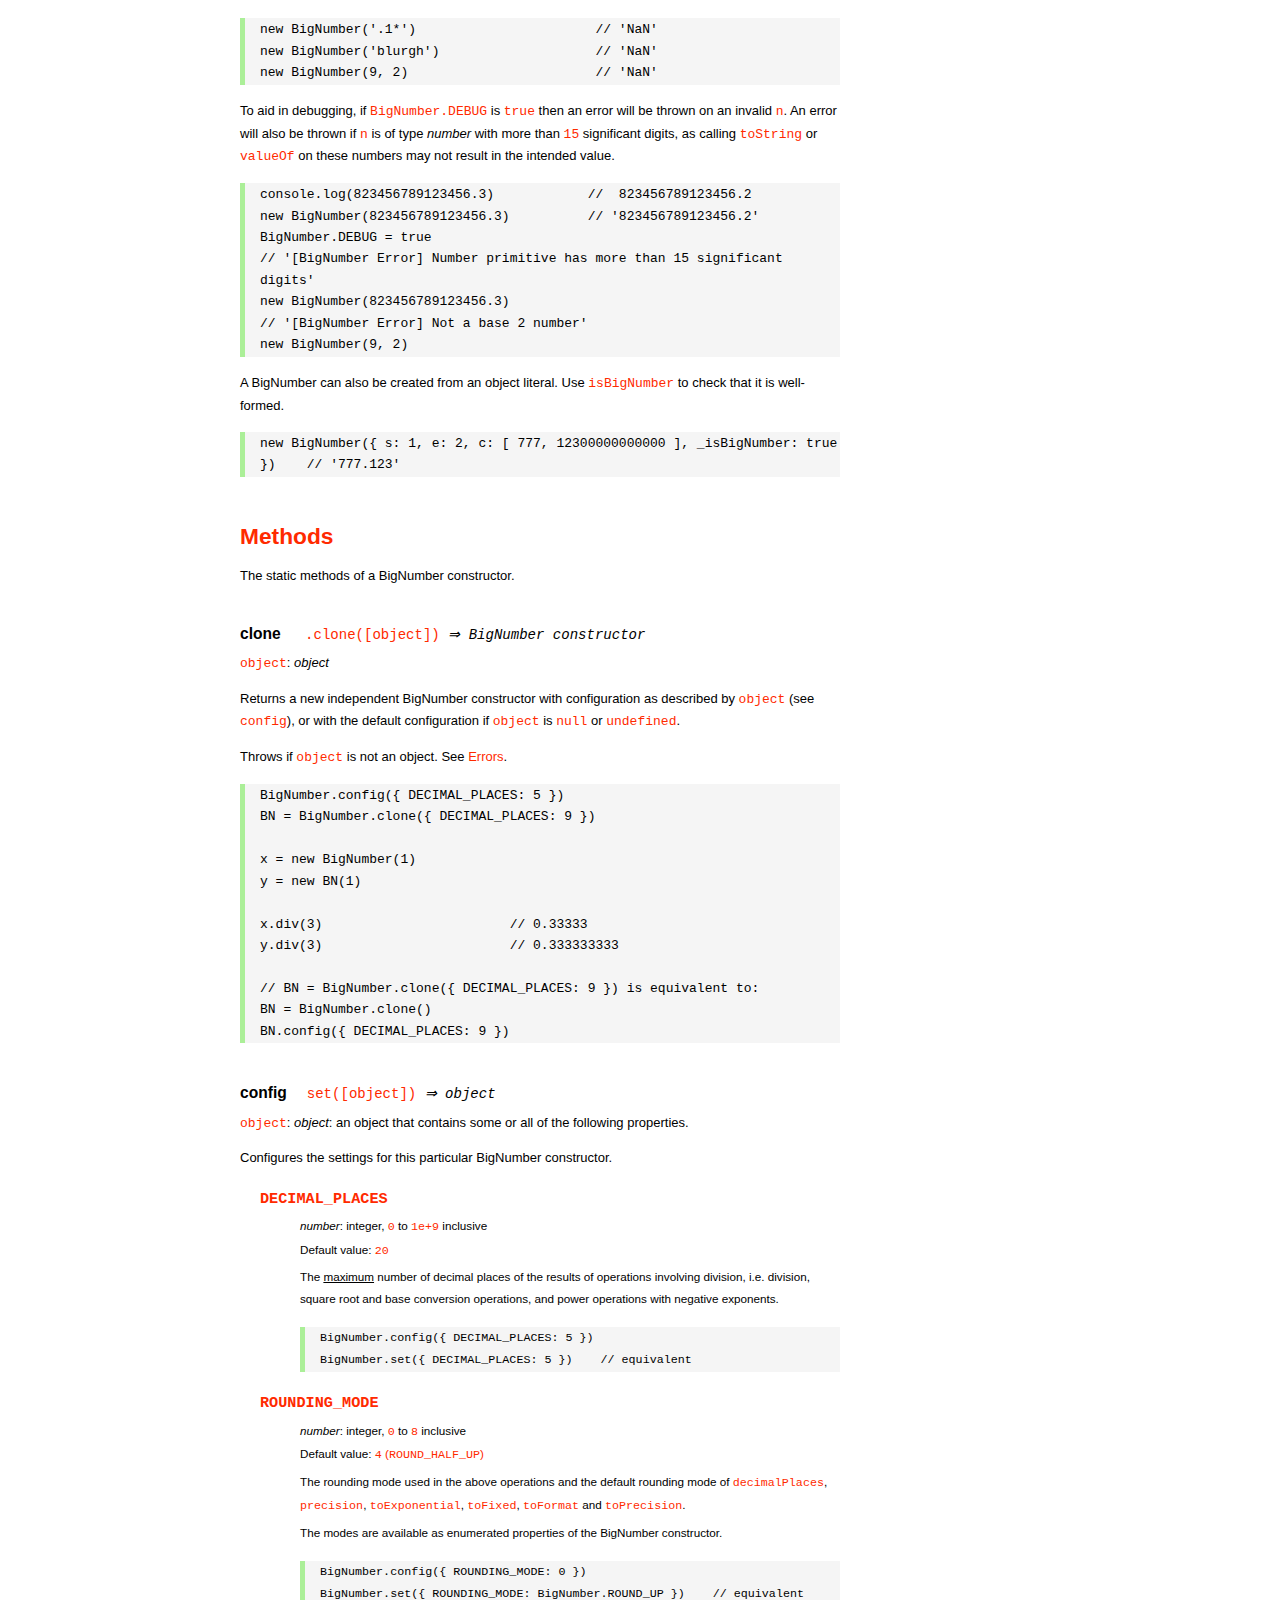
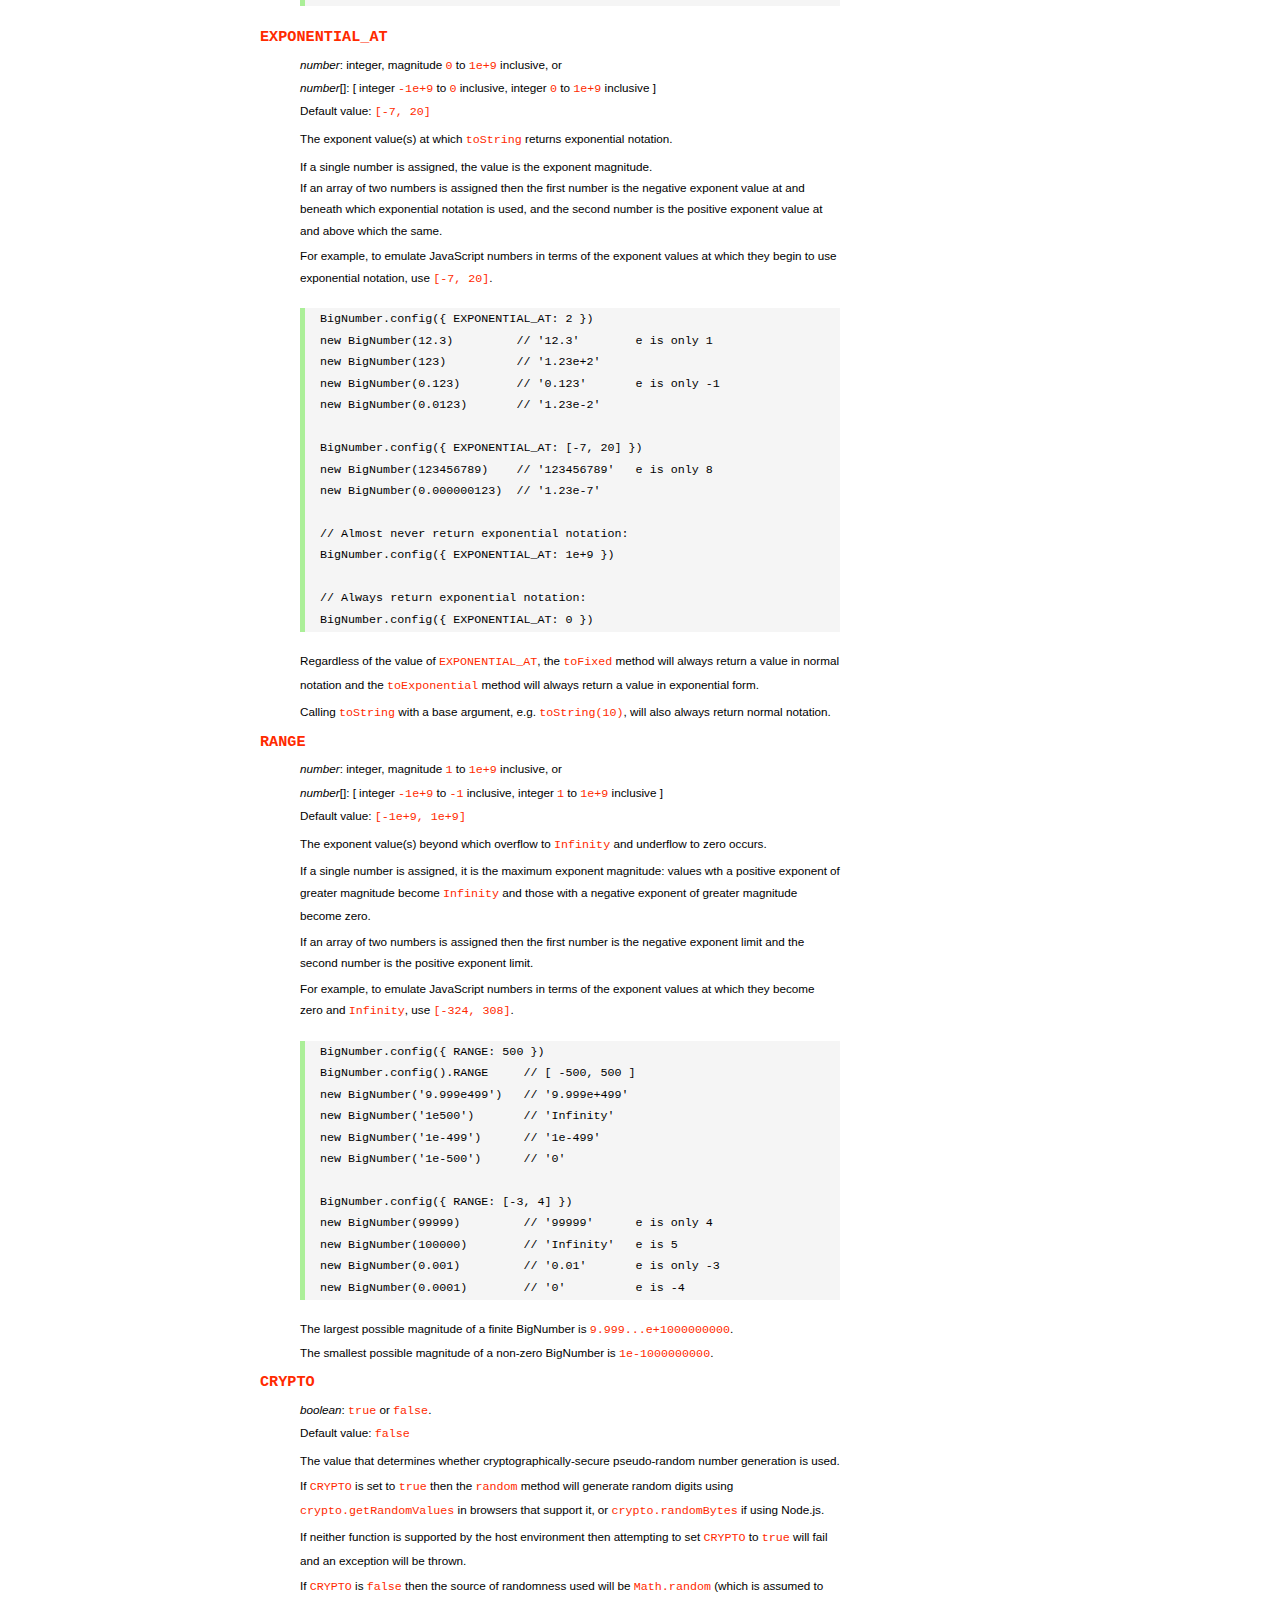
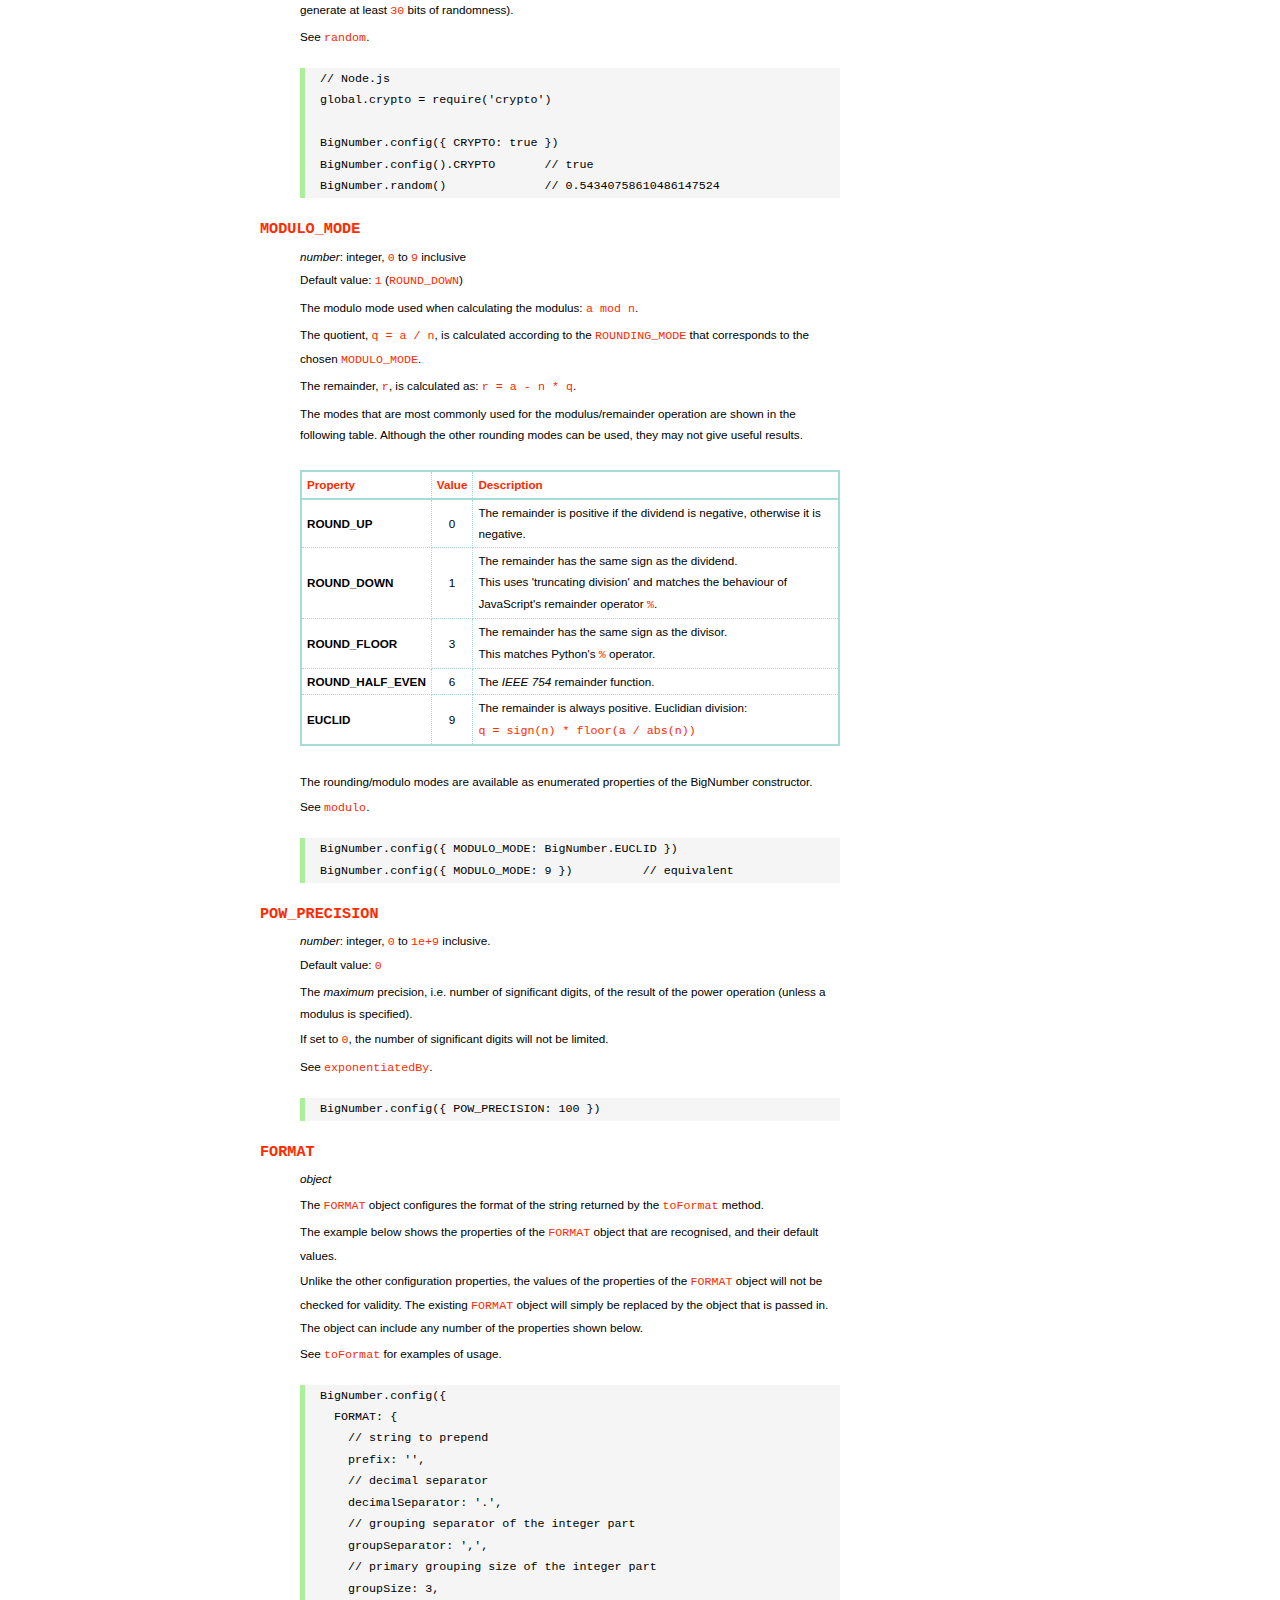
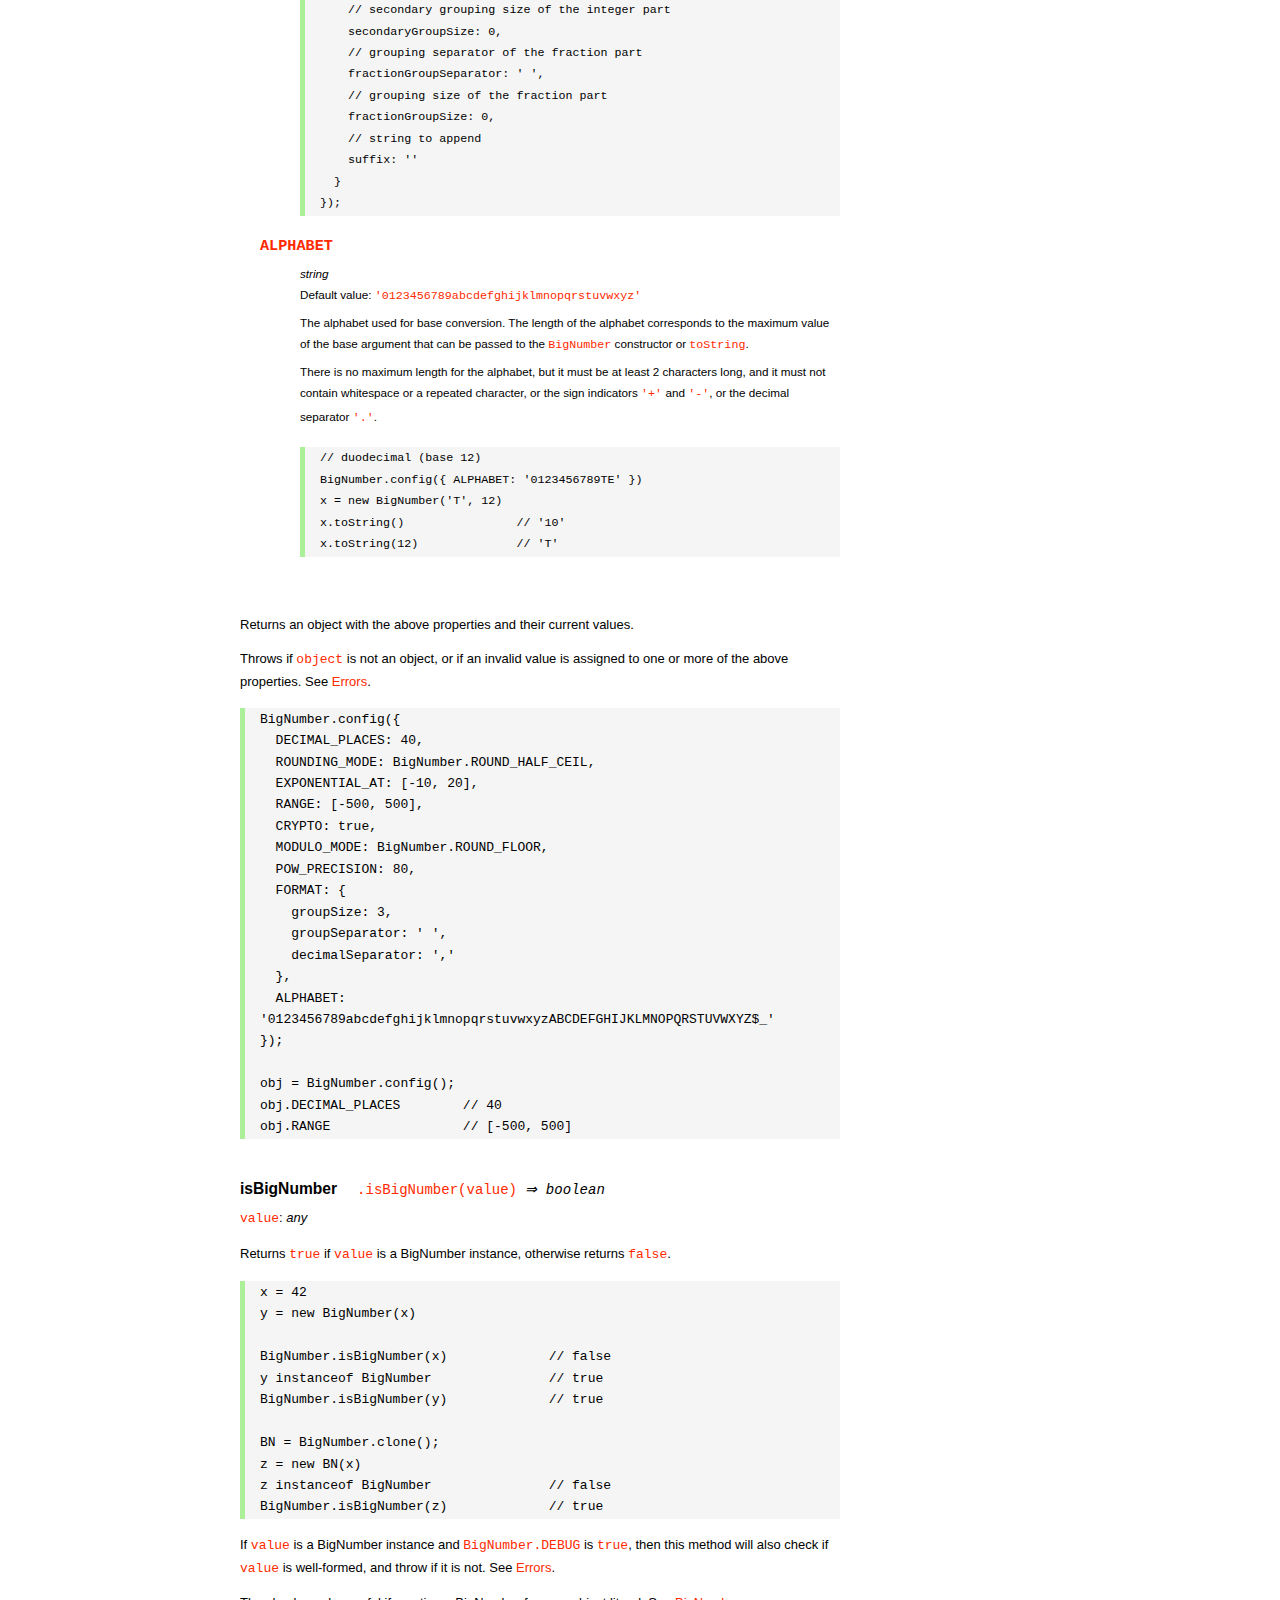
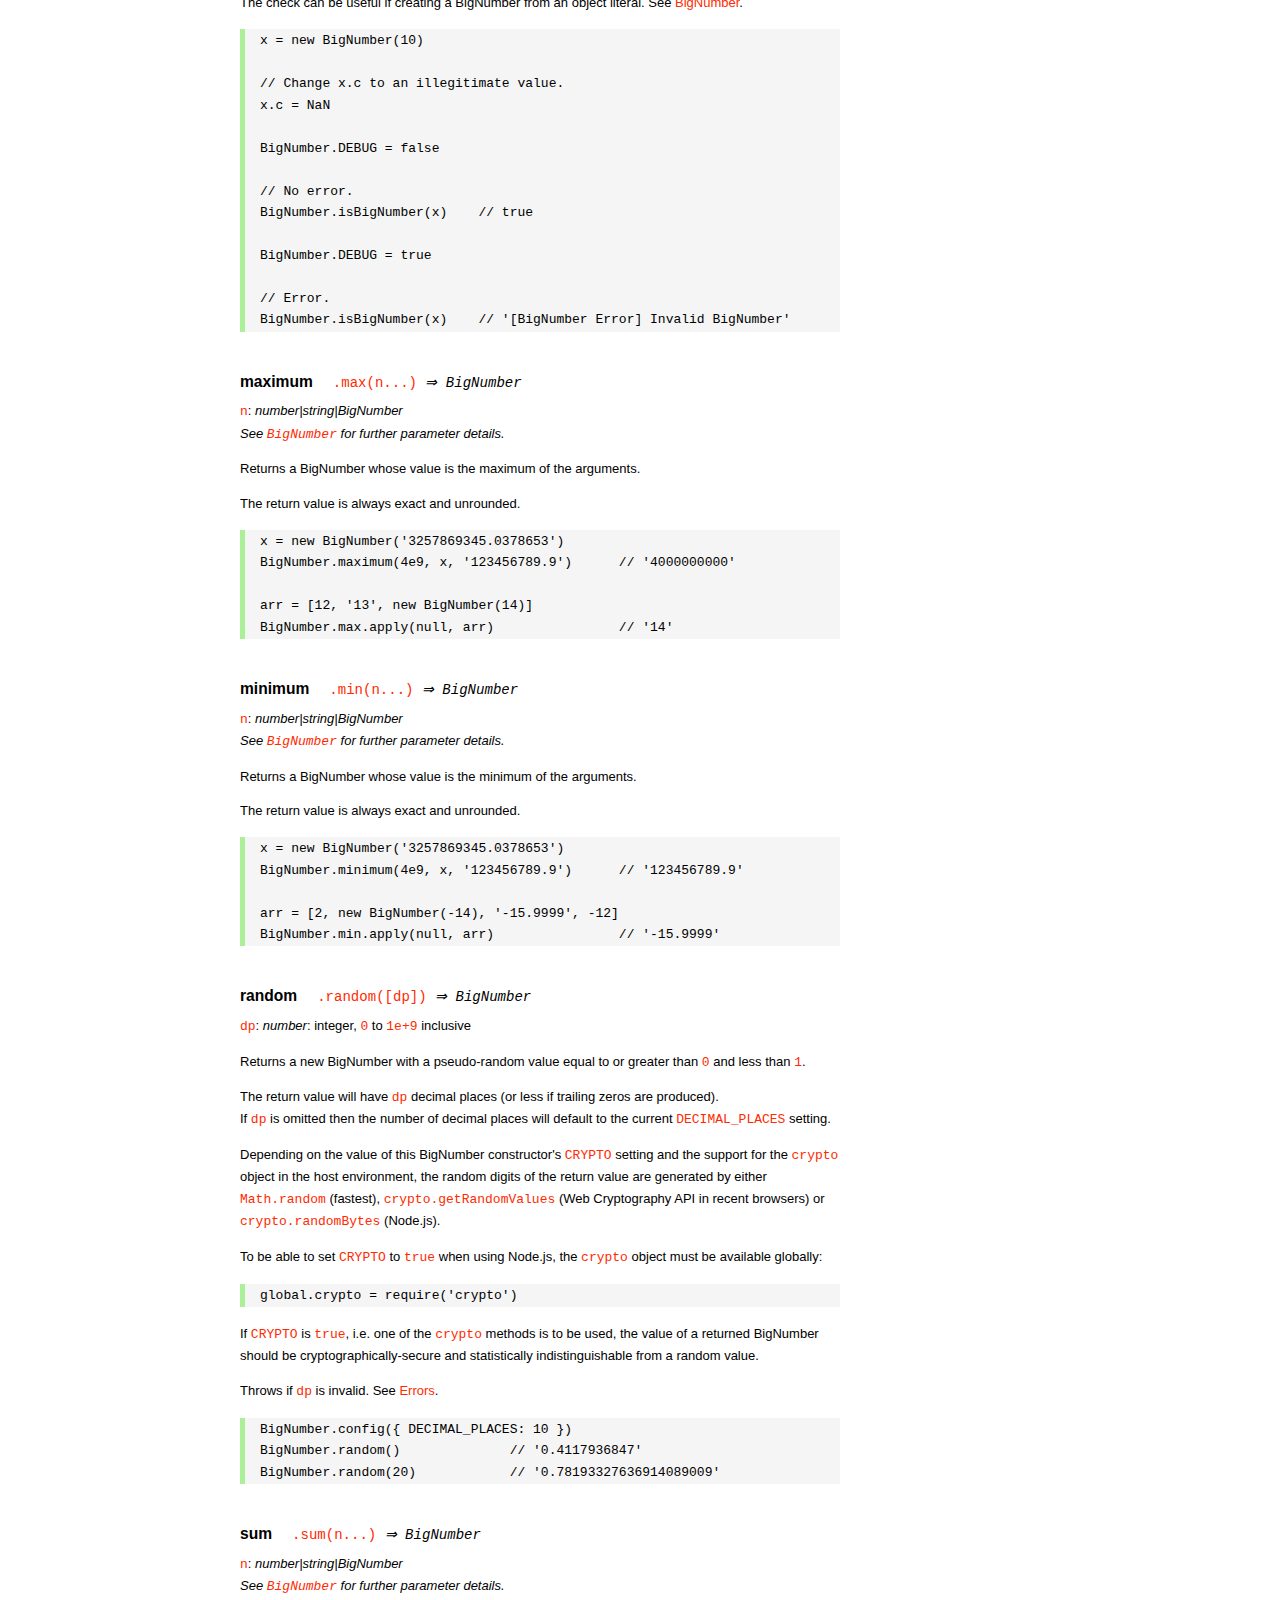
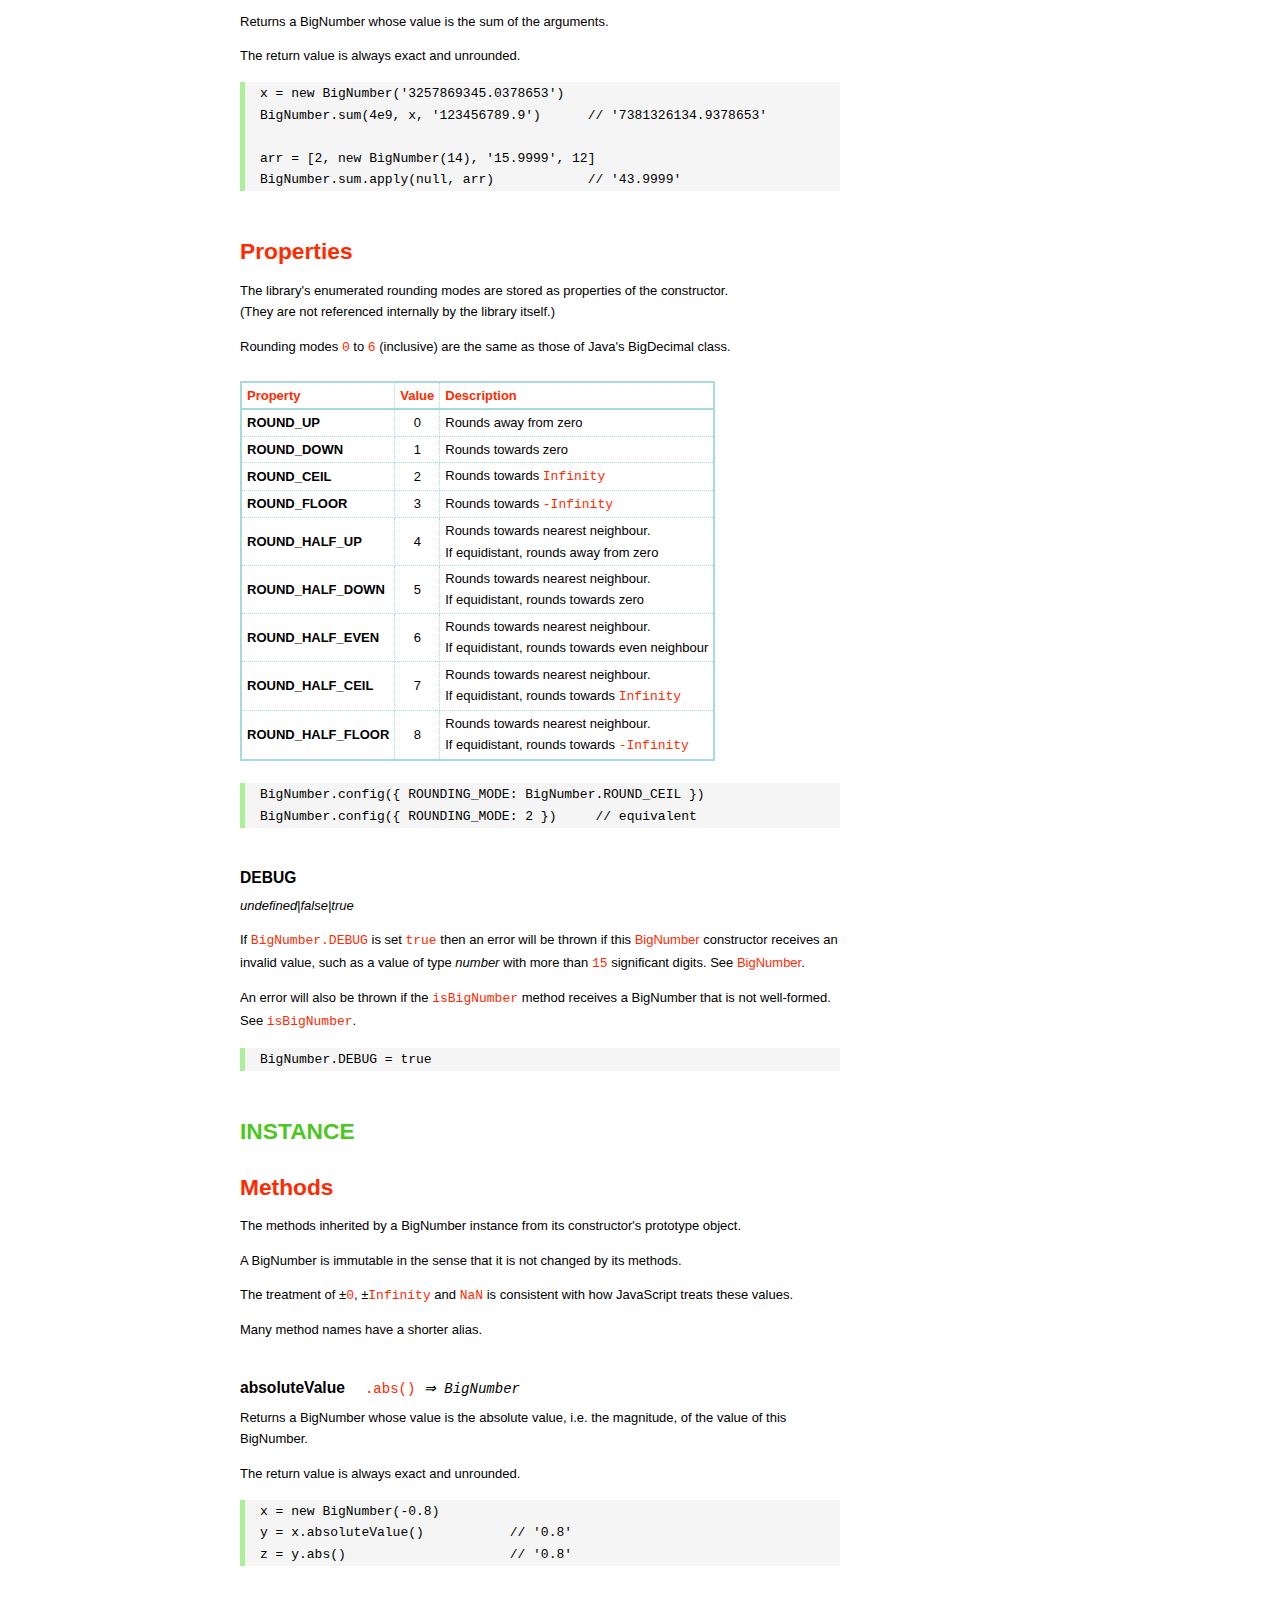
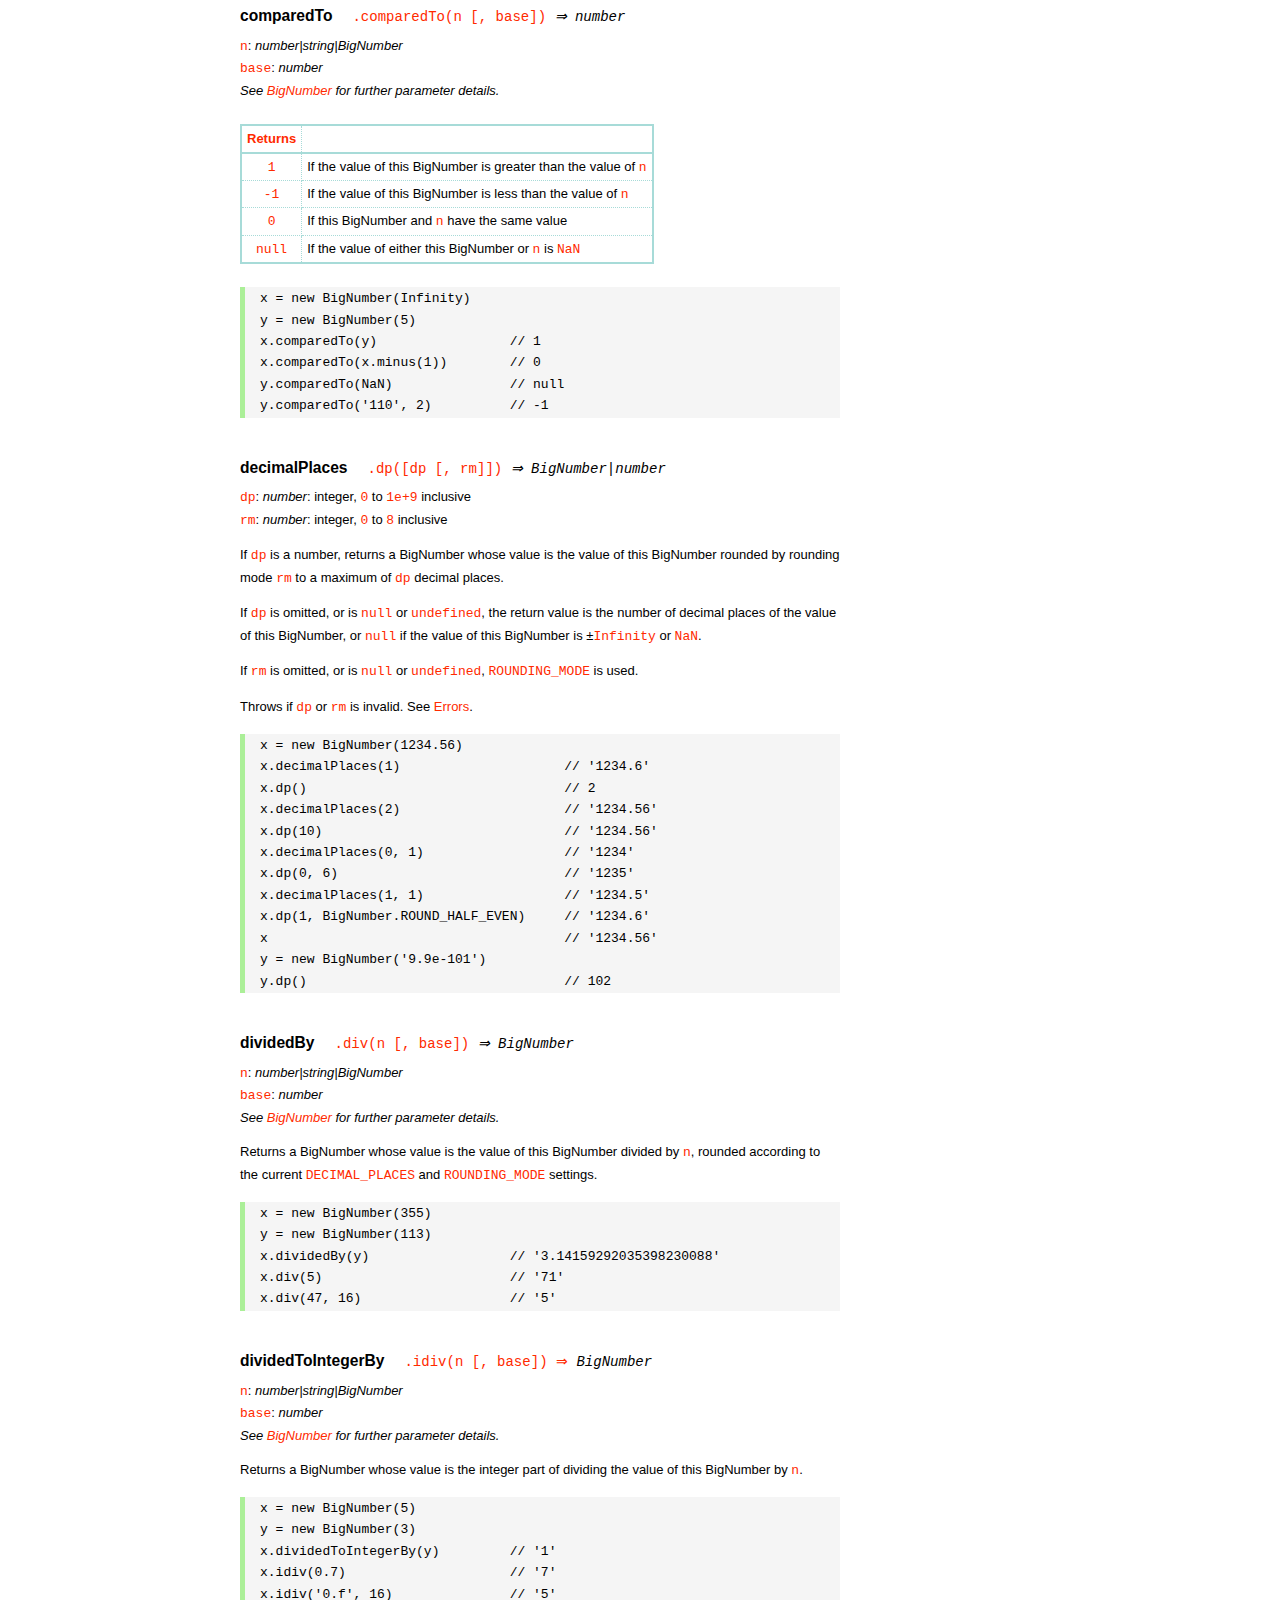
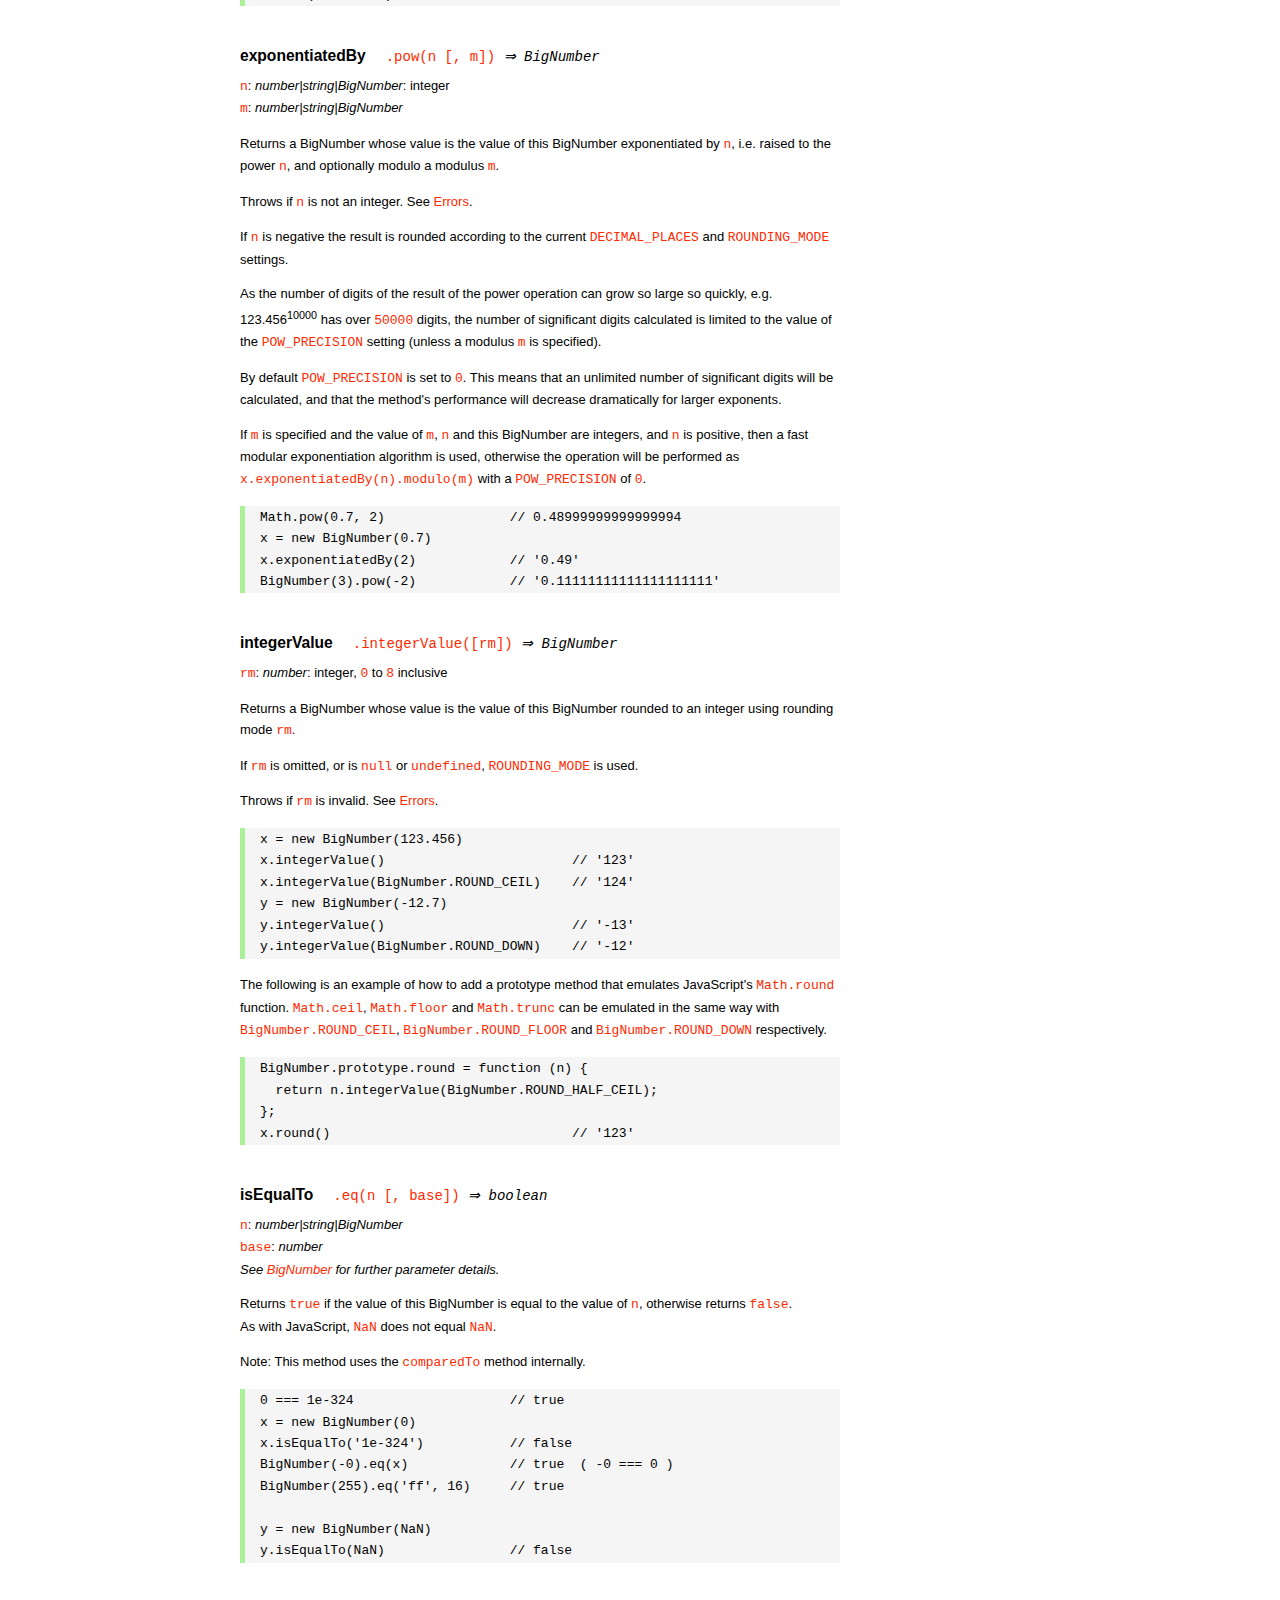
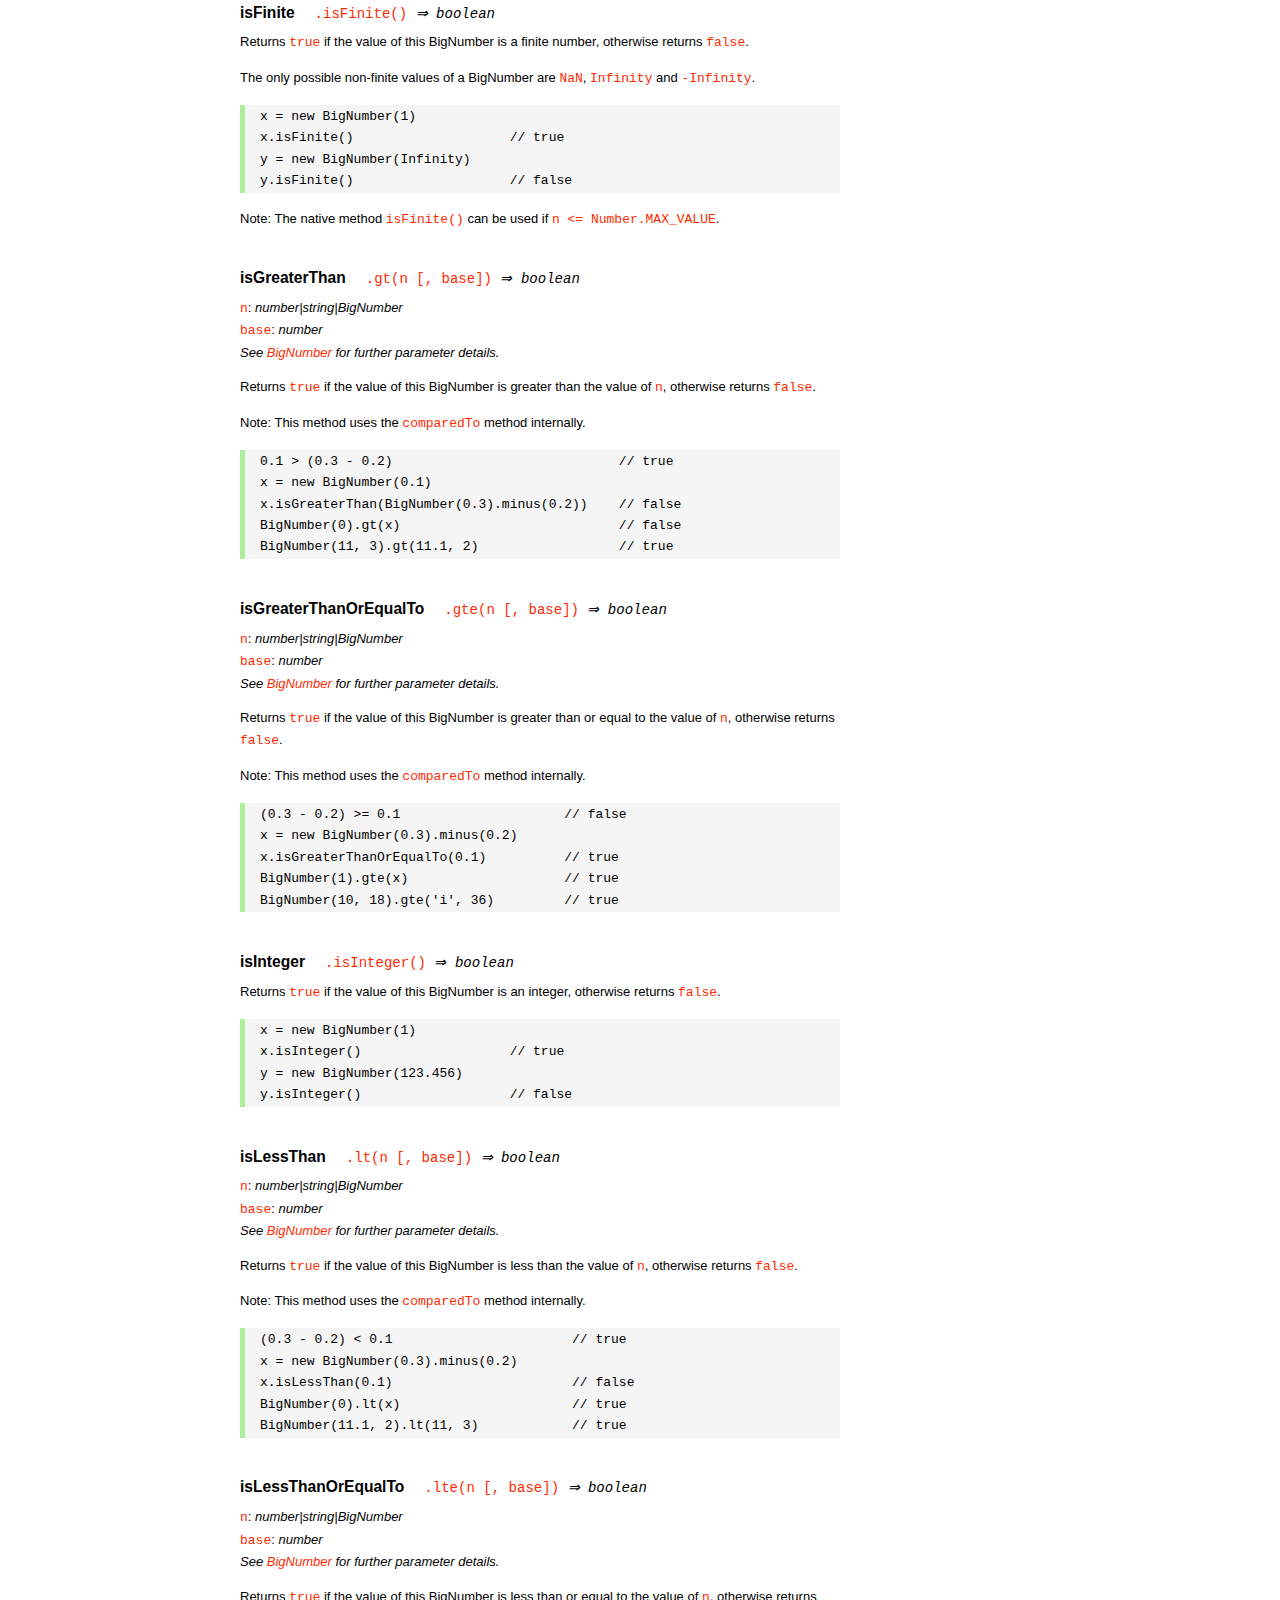
<file: node_modules/bignumber.js/doc/API.html>
<!DOCTYPE HTML>
<html>
<head>
<meta charset="utf-8">
<meta http-equiv="X-UA-Compatible" content="IE=edge">
<meta name="Author" content="M Mclaughlin">
<title>bignumber.js API</title>
<style>
html{font-size:100%}
body{background:#fff;font-family:"Helvetica Neue",Helvetica,Arial,sans-serif;font-size:13px;
  line-height:1.65em;min-height:100%;margin:0}
body,i{color:#000}
.nav{background:#fff;position:fixed;top:0;bottom:0;left:0;width:200px;overflow-y:auto;
  padding:15px 0 30px 15px}
div.container{width:600px;margin:50px 0 50px 240px}
p{margin:0 0 1em;width:600px}
pre,ul{margin:1em 0}
h1,h2,h3,h4,h5{margin:0;padding:1.5em 0 0}
h1,h2{padding:.75em 0}
h1{font:400 3em Verdana,sans-serif;color:#000;margin-bottom:1em}
h2{font-size:2.25em;color:#ff2a00}
h3{font-size:1.75em;color:#4dc71f}
h4{font-size:1.75em;color:#ff2a00;padding-bottom:.75em}
h5{font-size:1.2em;margin-bottom:.4em}
h6{font-size:1.1em;margin-bottom:0.8em;padding:0.5em 0}
dd{padding-top:.35em}
dt{padding-top:.5em}
b{font-weight:700}
dt b{font-size:1.3em}
a,a:visited{color:#ff2a00;text-decoration:none}
a:active,a:hover{outline:0;text-decoration:underline}
.nav a,.nav b,.nav a:visited{display:block;color:#ff2a00;font-weight:700; margin-top:15px}
.nav b{color:#4dc71f;margin-top:20px;cursor:default;width:auto}
ul{list-style-type:none;padding:0 0 0 20px}
.nav ul{line-height:14px;padding-left:0;margin:5px 0 0}
.nav ul a,.nav ul a:visited,span{display:inline;color:#000;font-family:Verdana,Geneva,sans-serif;
  font-size:11px;font-weight:400;margin:0}
.inset,ul.inset{margin-left:20px}
.inset{font-size:.9em}
.nav li{width:auto;margin:0 0 3px}
.alias{font-style:italic;margin-left:20px}
table{border-collapse:collapse;border-spacing:0;border:2px solid #a7dbd8;margin:1.75em 0;padding:0}
td,th{text-align:left;margin:0;padding:2px 5px;border:1px dotted #a7dbd8}
th{border-top:2px solid #a7dbd8;border-bottom:2px solid #a7dbd8;color:#ff2a00}
code,pre{font-family:Consolas, monaco, monospace;font-weight:400}
pre{background:#f5f5f5;white-space:pre-wrap;word-wrap:break-word;border-left:5px solid #abef98;
  padding:1px 0 1px 15px;margin:1.2em 0}
code,.nav-title{color:#ff2a00}
.end{margin-bottom:25px}
.centre{text-align:center}
.error-table{font-size:13px;width:100%}
#faq{margin:3em 0 0}
li span{float:right;margin-right:10px;color:#c0c0c0}
#js{font:inherit;color:#4dc71f}
</style>
</head>
<body>

  <div class="nav">

    <b>v8.1.0</b>

	<a class='nav-title' href="#">API</a>

    <b> CONSTRUCTOR </b>
    <ul>
      <li><a href="#bignumber">BigNumber</a></li>
    </ul>

    <a href="#methods">Methods</a>
    <ul>
      <li><a href="#clone">clone</a></li>
      <li><a href="#config" >config</a><span>set</span></li>
      <li>
        <ul class="inset">
          <li><a href="#decimal-places">DECIMAL_PLACES</a></li>
          <li><a href="#rounding-mode" >ROUNDING_MODE</a></li>
          <li><a href="#exponential-at">EXPONENTIAL_AT</a></li>
          <li><a href="#range"         >RANGE</a></li>
          <li><a href="#crypto"        >CRYPTO</a></li>
          <li><a href="#modulo-mode"   >MODULO_MODE</a></li>
          <li><a href="#pow-precision" >POW_PRECISION</a></li>
          <li><a href="#format"        >FORMAT</a></li>
          <li><a href="#alphabet"      >ALPHABET</a></li>
        </ul>
      </li>
      <li><a href="#isBigNumber">isBigNumber</a></li>
      <li><a href="#max"        >maximum</a><span>max</span></li>
      <li><a href="#min"        >minimum</a><span>min</span></li>
      <li><a href="#random"     >random</a></li>
      <li><a href="#sum"        >sum</a></li>
    </ul>

    <a href="#constructor-properties">Properties</a>
    <ul>
      <li><a href="#round-up"        >ROUND_UP</a></li>
      <li><a href="#round-down"      >ROUND_DOWN</a></li>
      <li><a href="#round-ceil"      >ROUND_CEIL</a></li>
      <li><a href="#round-floor"     >ROUND_FLOOR</a></li>
      <li><a href="#round-half-up"   >ROUND_HALF_UP</a></li>
      <li><a href="#round-half-down" >ROUND_HALF_DOWN</a></li>
      <li><a href="#round-half-even" >ROUND_HALF_EVEN</a></li>
      <li><a href="#round-half-ceil" >ROUND_HALF_CEIL</a></li>
      <li><a href="#round-half-floor">ROUND_HALF_FLOOR</a></li>
      <li><a href="#debug"           >DEBUG</a></li>
    </ul>

    <b> INSTANCE </b>

    <a href="#prototype-methods">Methods</a>
    <ul>
      <li><a href="#abs"    >absoluteValue         </a><span>abs</span>  </li>
      <li><a href="#cmp"    >comparedTo            </a>                  </li>
      <li><a href="#dp"     >decimalPlaces         </a><span>dp</span>   </li>
      <li><a href="#div"    >dividedBy             </a><span>div</span>  </li>
      <li><a href="#divInt" >dividedToIntegerBy    </a><span>idiv</span> </li>
      <li><a href="#pow"    >exponentiatedBy       </a><span>pow</span>  </li>
      <li><a href="#int"    >integerValue          </a>                  </li>
      <li><a href="#eq"     >isEqualTo             </a><span>eq</span>   </li>
      <li><a href="#isF"    >isFinite              </a>                  </li>
      <li><a href="#gt"     >isGreaterThan         </a><span>gt</span>   </li>
      <li><a href="#gte"    >isGreaterThanOrEqualTo</a><span>gte</span>  </li>
      <li><a href="#isInt"  >isInteger             </a>                  </li>
      <li><a href="#lt"     >isLessThan            </a><span>lt</span>   </li>
      <li><a href="#lte"    >isLessThanOrEqualTo   </a><span>lte</span>  </li>
      <li><a href="#isNaN"  >isNaN                 </a>                  </li>
      <li><a href="#isNeg"  >isNegative            </a>                  </li>
      <li><a href="#isPos"  >isPositive            </a>                  </li>
      <li><a href="#isZ"    >isZero                </a>                  </li>
      <li><a href="#minus"  >minus                 </a>                  </li>
      <li><a href="#mod"    >modulo                </a><span>mod</span>  </li>
      <li><a href="#times"  >multipliedBy          </a><span>times</span></li>
      <li><a href="#neg"    >negated               </a>                  </li>
      <li><a href="#plus"   >plus                  </a>                  </li>
      <li><a href="#sd"     >precision             </a><span>sd</span>   </li>
      <li><a href="#shift"  >shiftedBy             </a>                  </li>
      <li><a href="#sqrt"   >squareRoot            </a><span>sqrt</span> </li>
      <li><a href="#toE"    >toExponential         </a>                  </li>
      <li><a href="#toFix"  >toFixed               </a>                  </li>
      <li><a href="#toFor"  >toFormat              </a>                  </li>
      <li><a href="#toFr"   >toFraction            </a>                  </li>
      <li><a href="#toJSON" >toJSON                </a>                  </li>
      <li><a href="#toN"    >toNumber              </a>                  </li>
      <li><a href="#toP"    >toPrecision           </a>                  </li>
      <li><a href="#toS"    >toString              </a>                  </li>
      <li><a href="#valueOf">valueOf               </a>                  </li>
    </ul>

    <a href="#instance-properties">Properties</a>
    <ul>
      <li><a href="#coefficient">c: coefficient</a></li>
      <li><a href="#exponent"   >e: exponent</a></li>
      <li><a href="#sign"       >s: sign</a></li>
    </ul>

    <a href="#zero-nan-infinity">Zero, NaN &amp; Infinity</a>
    <a href="#Errors">Errors</a>
    <a href="#type-coercion">Type coercion</a>
    <a class='end' href="#faq">FAQ</a>

  </div>

  <div class="container">

    <h1>bignumber<span id='js'>.js</span></h1>

    <p>A JavaScript library for arbitrary-precision arithmetic.</p>
    <p><a href="https://github.com/MikeMcl/bignumber.js">Hosted on GitHub</a>. </p>

    <h2>API</h2>

    <p>
      See the <a href='https://github.com/MikeMcl/bignumber.js'>README</a> on GitHub for a
      quick-start introduction.
    </p>
    <p>
      In all examples below, <code>var</code> and semicolons are not shown, and if a commented-out
      value is in quotes it means <code>toString</code> has been called on the preceding expression.
    </p>


    <h3>CONSTRUCTOR</h3>


    <h5 id="bignumber">
      BigNumber<code class='inset'>BigNumber(n [, base]) <i>&rArr; BigNumber</i></code>
    </h5>
    <p>
      <code>n</code>: <i>number|string|BigNumber</i><br />
      <code>base</code>: <i>number</i>: integer, <code>2</code> to <code>36</code> inclusive. (See
      <a href='#alphabet'><code>ALPHABET</code></a> to extend this range).
    </p>
    <p>
      Returns a new instance of a BigNumber object with value <code>n</code>, where <code>n</code>
      is a numeric value in the specified <code>base</code>, or base <code>10</code> if
      <code>base</code> is omitted or is <code>null</code> or <code>undefined</code>.
    </p>
    <pre>
x = new BigNumber(123.4567)                // '123.4567'
// 'new' is optional
y = BigNumber(x)                           // '123.4567'</pre>
    <p>
      If <code>n</code> is a base <code>10</code> value it can be in normal (fixed-point) or
      exponential notation. Values in other bases must be in normal notation. Values in any base can
      have fraction digits, i.e. digits after the decimal point.
    </p>
    <pre>
new BigNumber(43210)                       // '43210'
new BigNumber('4.321e+4')                  // '43210'
new BigNumber('-735.0918e-430')            // '-7.350918e-428'
new BigNumber('123412421.234324', 5)       // '607236.557696'</pre>
    <p>
      Signed <code>0</code>, signed <code>Infinity</code> and <code>NaN</code> are supported.
    </p>
    <pre>
new BigNumber('-Infinity')                 // '-Infinity'
new BigNumber(NaN)                         // 'NaN'
new BigNumber(-0)                          // '0'
new BigNumber('.5')                        // '0.5'
new BigNumber('+2')                        // '2'</pre>
    <p>
      String values in hexadecimal literal form, e.g. <code>'0xff'</code>, are valid, as are
      string values with the octal and binary prefixs <code>'0o'</code> and <code>'0b'</code>.
      String values in octal literal form without the prefix will be interpreted as
      decimals, e.g. <code>'011'</code> is interpreted as 11, not 9.
    </p>
    <pre>
new BigNumber(-10110100.1, 2)              // '-180.5'
new BigNumber('-0b10110100.1')             // '-180.5'
new BigNumber('ff.8', 16)                  // '255.5'
new BigNumber('0xff.8')                    // '255.5'</pre>
    <p>
      If a base is specified, <code>n</code> is rounded according to the current
      <a href='#decimal-places'><code>DECIMAL_PLACES</code></a> and
      <a href='#rounding-mode'><code>ROUNDING_MODE</code></a> settings. <em>This includes base
      <code>10</code> so don't include a <code>base</code> parameter for decimal values unless
      this behaviour is wanted.</em>
    </p>
    <pre>BigNumber.config({ DECIMAL_PLACES: 5 })
new BigNumber(1.23456789)                  // '1.23456789'
new BigNumber(1.23456789, 10)              // '1.23457'</pre>
    <p>An error is thrown if <code>base</code> is invalid. See <a href='#Errors'>Errors</a>.</p>
    <p>
      There is no limit to the number of digits of a value of type <em>string</em> (other than
      that of JavaScript's maximum array size). See <a href='#range'><code>RANGE</code></a> to set
      the maximum and minimum possible exponent value of a BigNumber.
    </p>
    <pre>
new BigNumber('5032485723458348569331745.33434346346912144534543')
new BigNumber('4.321e10000000')</pre>
    <p>BigNumber <code>NaN</code> is returned if <code>n</code> is invalid
    (unless <code>BigNumber.DEBUG</code> is <code>true</code>, see below).</p>
    <pre>
new BigNumber('.1*')                       // 'NaN'
new BigNumber('blurgh')                    // 'NaN'
new BigNumber(9, 2)                        // 'NaN'</pre>
    <p>
      To aid in debugging, if <code>BigNumber.DEBUG</code> is <code>true</code> then an error will
      be thrown on an invalid <code>n</code>. An error will also be thrown if <code>n</code> is of
      type <em>number</em> with more than <code>15</code> significant digits, as calling
      <code><a href='#toS'>toString</a></code> or <code><a href='#valueOf'>valueOf</a></code> on
      these numbers may not result in the intended value.
    </p>
      <pre>
console.log(823456789123456.3)            //  823456789123456.2
new BigNumber(823456789123456.3)          // '823456789123456.2'
BigNumber.DEBUG = true
// '[BigNumber Error] Number primitive has more than 15 significant digits'
new BigNumber(823456789123456.3)
// '[BigNumber Error] Not a base 2 number'
new BigNumber(9, 2)</pre>
    <p>
      A BigNumber can also be created from an object literal.
      Use <code><a href='#isBigNumber'>isBigNumber</a></code> to check that it is well-formed.
    </p>
    <pre>new BigNumber({ s: 1, e: 2, c: [ 777, 12300000000000 ], _isBigNumber: true })    // '777.123'</pre>




    <h4 id="methods">Methods</h4>
     <p>The static methods of a BigNumber constructor.</p>




    <h5 id="clone">clone
      <code class='inset'>.clone([object]) <i>&rArr; BigNumber constructor</i></code>
    </h5>
    <p><code>object</code>: <i>object</i></p>
    <p>
      Returns a new independent BigNumber constructor with configuration as described by
      <code>object</code> (see <a href='#config'><code>config</code></a>), or with the default
      configuration if <code>object</code> is <code>null</code> or <code>undefined</code>.
    </p>
    <p>
      Throws if <code>object</code> is not an object. See <a href='#Errors'>Errors</a>.
    </p>
    <pre>BigNumber.config({ DECIMAL_PLACES: 5 })
BN = BigNumber.clone({ DECIMAL_PLACES: 9 })

x = new BigNumber(1)
y = new BN(1)

x.div(3)                        // 0.33333
y.div(3)                        // 0.333333333

// BN = BigNumber.clone({ DECIMAL_PLACES: 9 }) is equivalent to:
BN = BigNumber.clone()
BN.config({ DECIMAL_PLACES: 9 })</pre>



    <h5 id="config">config<code class='inset'>set([object]) <i>&rArr; object</i></code></h5>
    <p>
      <code>object</code>: <i>object</i>: an object that contains some or all of the following
      properties.
    </p>
    <p>Configures the settings for this particular BigNumber constructor.</p>

    <dl class='inset'>
      <dt id="decimal-places"><code><b>DECIMAL_PLACES</b></code></dt>
      <dd>
        <i>number</i>: integer, <code>0</code> to <code>1e+9</code> inclusive<br />
        Default value: <code>20</code>
      </dd>
      <dd>
        The <u>maximum</u> number of decimal places of the results of operations involving
        division, i.e. division, square root and base conversion operations, and power
        operations with negative exponents.<br />
      </dd>
      <dd>
      <pre>BigNumber.config({ DECIMAL_PLACES: 5 })
BigNumber.set({ DECIMAL_PLACES: 5 })    // equivalent</pre>
      </dd>



      <dt id="rounding-mode"><code><b>ROUNDING_MODE</b></code></dt>
      <dd>
        <i>number</i>: integer, <code>0</code> to <code>8</code> inclusive<br />
        Default value: <code>4</code> <a href="#round-half-up">(<code>ROUND_HALF_UP</code>)</a>
      </dd>
      <dd>
        The rounding mode used in the above operations and the default rounding mode of
        <a href='#dp'><code>decimalPlaces</code></a>,
        <a href='#sd'><code>precision</code></a>,
        <a href='#toE'><code>toExponential</code></a>,
        <a href='#toFix'><code>toFixed</code></a>,
        <a href='#toFor'><code>toFormat</code></a> and
        <a href='#toP'><code>toPrecision</code></a>.
      </dd>
      <dd>The modes are available as enumerated properties of the BigNumber constructor.</dd>
       <dd>
      <pre>BigNumber.config({ ROUNDING_MODE: 0 })
BigNumber.set({ ROUNDING_MODE: BigNumber.ROUND_UP })    // equivalent</pre>
        </dd>



      <dt id="exponential-at"><code><b>EXPONENTIAL_AT</b></code></dt>
      <dd>
        <i>number</i>: integer, magnitude <code>0</code> to <code>1e+9</code> inclusive, or
        <br />
        <i>number</i>[]: [ integer <code>-1e+9</code> to <code>0</code> inclusive, integer
        <code>0</code> to <code>1e+9</code> inclusive ]<br />
        Default value: <code>[-7, 20]</code>
      </dd>
      <dd>
        The exponent value(s) at which <code>toString</code> returns exponential notation.
      </dd>
      <dd>
        If a single number is assigned, the value is the exponent magnitude.<br />
        If an array of two numbers is assigned then the first number is the negative exponent
        value at and beneath which exponential notation is used, and the second number is the
        positive exponent value at and above which the same.
      </dd>
      <dd>
        For example, to emulate JavaScript numbers in terms of the exponent values at which they
        begin to use exponential notation, use <code>[-7, 20]</code>.
      </dd>
      <dd>
      <pre>BigNumber.config({ EXPONENTIAL_AT: 2 })
new BigNumber(12.3)         // '12.3'        e is only 1
new BigNumber(123)          // '1.23e+2'
new BigNumber(0.123)        // '0.123'       e is only -1
new BigNumber(0.0123)       // '1.23e-2'

BigNumber.config({ EXPONENTIAL_AT: [-7, 20] })
new BigNumber(123456789)    // '123456789'   e is only 8
new BigNumber(0.000000123)  // '1.23e-7'

// Almost never return exponential notation:
BigNumber.config({ EXPONENTIAL_AT: 1e+9 })

// Always return exponential notation:
BigNumber.config({ EXPONENTIAL_AT: 0 })</pre>
      </dd>
      <dd>
        Regardless of the value of <code>EXPONENTIAL_AT</code>, the <code>toFixed</code> method
        will always return a value in normal notation and the <code>toExponential</code> method
        will always return a value in exponential form.
      </dd>
      <dd>
        Calling <code>toString</code> with a base argument, e.g. <code>toString(10)</code>, will
        also always return normal notation.
      </dd>



      <dt id="range"><code><b>RANGE</b></code></dt>
      <dd>
        <i>number</i>: integer, magnitude <code>1</code> to <code>1e+9</code> inclusive, or
        <br />
        <i>number</i>[]: [ integer <code>-1e+9</code> to <code>-1</code> inclusive, integer
        <code>1</code> to <code>1e+9</code> inclusive ]<br />
        Default value: <code>[-1e+9, 1e+9]</code>
      </dd>
      <dd>
        The exponent value(s) beyond which overflow to <code>Infinity</code> and underflow to
        zero occurs.
      </dd>
      <dd>
        If a single number is assigned, it is the maximum exponent magnitude: values wth a
        positive exponent of greater magnitude become <code>Infinity</code> and those with a
        negative exponent of greater magnitude become zero.
      <dd>
        If an array of two numbers is assigned then the first number is the negative exponent
        limit and the second number is the positive exponent limit.
      </dd>
      <dd>
        For example, to emulate JavaScript numbers in terms of the exponent values at which they
        become zero and <code>Infinity</code>, use <code>[-324, 308]</code>.
      </dd>
      <dd>
      <pre>BigNumber.config({ RANGE: 500 })
BigNumber.config().RANGE     // [ -500, 500 ]
new BigNumber('9.999e499')   // '9.999e+499'
new BigNumber('1e500')       // 'Infinity'
new BigNumber('1e-499')      // '1e-499'
new BigNumber('1e-500')      // '0'

BigNumber.config({ RANGE: [-3, 4] })
new BigNumber(99999)         // '99999'      e is only 4
new BigNumber(100000)        // 'Infinity'   e is 5
new BigNumber(0.001)         // '0.01'       e is only -3
new BigNumber(0.0001)        // '0'          e is -4</pre>
      </dd>
      <dd>
        The largest possible magnitude of a finite BigNumber is
        <code>9.999...e+1000000000</code>.<br />
        The smallest possible magnitude of a non-zero BigNumber is <code>1e-1000000000</code>.
      </dd>



      <dt id="crypto"><code><b>CRYPTO</b></code></dt>
      <dd>
        <i>boolean</i>: <code>true</code> or <code>false</code>.<br />
        Default value: <code>false</code>
      </dd>
      <dd>
        The value that determines whether cryptographically-secure pseudo-random number
        generation is used.
      </dd>
      <dd>
        If <code>CRYPTO</code> is set to <code>true</code> then the
        <a href='#random'><code>random</code></a> method will generate random digits using
        <code>crypto.getRandomValues</code> in browsers that support it, or
        <code>crypto.randomBytes</code> if using Node.js.
      </dd>
      <dd>
        If neither function is supported by the host environment then attempting to set
        <code>CRYPTO</code> to <code>true</code> will fail and an exception will be thrown.
      </dd>
      <dd>
        If <code>CRYPTO</code> is <code>false</code> then the source of randomness used will be
        <code>Math.random</code> (which is assumed to generate at least <code>30</code> bits of
        randomness).
      </dd>
      <dd>See <a href='#random'><code>random</code></a>.</dd>
      <dd>
      <pre>
// Node.js
global.crypto = require('crypto')

BigNumber.config({ CRYPTO: true })
BigNumber.config().CRYPTO       // true
BigNumber.random()              // 0.54340758610486147524</pre>
      </dd>



      <dt id="modulo-mode"><code><b>MODULO_MODE</b></code></dt>
      <dd>
        <i>number</i>: integer, <code>0</code> to <code>9</code> inclusive<br />
        Default value: <code>1</code> (<a href="#round-down"><code>ROUND_DOWN</code></a>)
      </dd>
      <dd>The modulo mode used when calculating the modulus: <code>a mod n</code>.</dd>
      <dd>
        The quotient, <code>q = a / n</code>, is calculated according to the
        <a href='#rounding-mode'><code>ROUNDING_MODE</code></a> that corresponds to the chosen
        <code>MODULO_MODE</code>.
      </dd>
      <dd>The remainder, <code>r</code>, is calculated as: <code>r = a - n * q</code>.</dd>
      <dd>
        The modes that are most commonly used for the modulus/remainder operation are shown in
        the following table. Although the other rounding modes can be used, they may not give
        useful results.
      </dd>
      <dd>
        <table>
          <tr><th>Property</th><th>Value</th><th>Description</th></tr>
          <tr>
            <td><b>ROUND_UP</b></td><td class='centre'>0</td>
            <td>
              The remainder is positive if the dividend is negative, otherwise it is negative.
            </td>
          </tr>
          <tr>
            <td><b>ROUND_DOWN</b></td><td class='centre'>1</td>
            <td>
              The remainder has the same sign as the dividend.<br />
              This uses 'truncating division' and matches the behaviour of JavaScript's
              remainder operator <code>%</code>.
            </td>
          </tr>
          <tr>
            <td><b>ROUND_FLOOR</b></td><td class='centre'>3</td>
            <td>
              The remainder has the same sign as the divisor.<br />
              This matches Python's <code>%</code> operator.
            </td>
          </tr>
          <tr>
            <td><b>ROUND_HALF_EVEN</b></td><td class='centre'>6</td>
            <td>The <i>IEEE 754</i> remainder function.</td>
          </tr>
           <tr>
             <td><b>EUCLID</b></td><td class='centre'>9</td>
             <td>
               The remainder is always positive. Euclidian division: <br />
               <code>q = sign(n) * floor(a / abs(n))</code>
             </td>
           </tr>
        </table>
      </dd>
      <dd>
        The rounding/modulo modes are available as enumerated properties of the BigNumber
        constructor.
      </dd>
      <dd>See <a href='#mod'><code>modulo</code></a>.</dd>
      <dd>
        <pre>BigNumber.config({ MODULO_MODE: BigNumber.EUCLID })
BigNumber.config({ MODULO_MODE: 9 })          // equivalent</pre>
      </dd>



      <dt id="pow-precision"><code><b>POW_PRECISION</b></code></dt>
      <dd>
        <i>number</i>: integer, <code>0</code> to <code>1e+9</code> inclusive.<br />
        Default value: <code>0</code>
      </dd>
      <dd>
        The <i>maximum</i> precision, i.e. number of significant digits, of the result of the power
        operation (unless a modulus is specified).
      </dd>
      <dd>If set to <code>0</code>, the number of significant digits will not be limited.</dd>
      <dd>See <a href='#pow'><code>exponentiatedBy</code></a>.</dd>
      <dd><pre>BigNumber.config({ POW_PRECISION: 100 })</pre></dd>



      <dt id="format"><code><b>FORMAT</b></code></dt>
      <dd><i>object</i></dd>
      <dd>
        The <code>FORMAT</code> object configures the format of the string returned by the
        <a href='#toFor'><code>toFormat</code></a> method.
      </dd>
      <dd>
        The example below shows the properties of the <code>FORMAT</code> object that are
        recognised, and their default values.
      </dd>
      <dd>
         Unlike the other configuration properties, the values of the properties of the
         <code>FORMAT</code> object will not be checked for validity. The existing
         <code>FORMAT</code> object will simply be replaced by the object that is passed in.
         The object can include any number of the properties shown below.
      </dd>
      <dd>See <a href='#toFor'><code>toFormat</code></a> for examples of usage.</dd>
      <dd>
      <pre>
BigNumber.config({
  FORMAT: {
    // string to prepend
    prefix: '',
    // decimal separator
    decimalSeparator: '.',
    // grouping separator of the integer part
    groupSeparator: ',',
    // primary grouping size of the integer part
    groupSize: 3,
    // secondary grouping size of the integer part
    secondaryGroupSize: 0,
    // grouping separator of the fraction part
    fractionGroupSeparator: ' ',
    // grouping size of the fraction part
    fractionGroupSize: 0,
    // string to append
    suffix: ''
  }
});</pre>
      </dd>



      <dt id="alphabet"><code><b>ALPHABET</b></code></dt>
      <dd>
        <i>string</i><br />
        Default value: <code>'0123456789abcdefghijklmnopqrstuvwxyz'</code>
      </dd>
      <dd>
        The alphabet used for base conversion. The length of the alphabet corresponds to the
        maximum value of the base argument that can be passed to the
        <a href='#bignumber'><code>BigNumber</code></a> constructor or
        <a href='#toS'><code>toString</code></a>.
      </dd>
      <dd>
        There is no maximum length for the alphabet, but it must be at least 2 characters long, and
        it must not contain whitespace or a repeated character, or the sign indicators
        <code>'+'</code> and <code>'-'</code>, or the decimal separator <code>'.'</code>.
      </dd>
      <dd>
        <pre>// duodecimal (base 12)
BigNumber.config({ ALPHABET: '0123456789TE' })
x = new BigNumber('T', 12)
x.toString()                // '10'
x.toString(12)              // 'T'</pre>
      </dd>



    </dl>
    <br /><br />
    <p>Returns an object with the above properties and their current values.</p>
    <p>
      Throws if <code>object</code> is not an object, or if an invalid value is assigned to
      one or more of the above properties. See <a href='#Errors'>Errors</a>.
    </p>
    <pre>
BigNumber.config({
  DECIMAL_PLACES: 40,
  ROUNDING_MODE: BigNumber.ROUND_HALF_CEIL,
  EXPONENTIAL_AT: [-10, 20],
  RANGE: [-500, 500],
  CRYPTO: true,
  MODULO_MODE: BigNumber.ROUND_FLOOR,
  POW_PRECISION: 80,
  FORMAT: {
    groupSize: 3,
    groupSeparator: ' ',
    decimalSeparator: ','
  },
  ALPHABET: '0123456789abcdefghijklmnopqrstuvwxyzABCDEFGHIJKLMNOPQRSTUVWXYZ$_'
});

obj = BigNumber.config();
obj.DECIMAL_PLACES        // 40
obj.RANGE                 // [-500, 500]</pre>



    <h5 id="isBigNumber">
      isBigNumber<code class='inset'>.isBigNumber(value) <i>&rArr; boolean</i></code>
    </h5>
    <p><code>value</code>: <i>any</i><br /></p>
    <p>
      Returns <code>true</code> if <code>value</code> is a BigNumber instance, otherwise returns
      <code>false</code>.
    </p>
    <pre>x = 42
y = new BigNumber(x)

BigNumber.isBigNumber(x)             // false
y instanceof BigNumber               // true
BigNumber.isBigNumber(y)             // true

BN = BigNumber.clone();
z = new BN(x)
z instanceof BigNumber               // false
BigNumber.isBigNumber(z)             // true</pre>
    <p>
      If <code>value</code> is a BigNumber instance and <code>BigNumber.DEBUG</code> is <code>true</code>,
      then this method will also check if <code>value</code> is well-formed, and throw if it is not.
      See <a href='#Errors'>Errors</a>.
    </p>
    <p>
      The check can be useful if creating a BigNumber from an object literal.
      See <a href='#bignumber'>BigNumber</a>.
    </p>
    <pre>
x = new BigNumber(10)

// Change x.c to an illegitimate value.
x.c = NaN

BigNumber.DEBUG = false

// No error.
BigNumber.isBigNumber(x)    // true

BigNumber.DEBUG = true

// Error.
BigNumber.isBigNumber(x)    // '[BigNumber Error] Invalid BigNumber'</pre>



    <h5 id="max">maximum<code class='inset'>.max(n...) <i>&rArr; BigNumber</i></code></h5>
    <p>
      <code>n</code>: <i>number|string|BigNumber</i><br />
      <i>See <code><a href="#bignumber">BigNumber</a></code> for further parameter details.</i>
    </p>
    <p>
      Returns a BigNumber whose value is the maximum of the arguments.
    </p>
    <p>The return value is always exact and unrounded.</p>
    <pre>x = new BigNumber('3257869345.0378653')
BigNumber.maximum(4e9, x, '123456789.9')      // '4000000000'

arr = [12, '13', new BigNumber(14)]
BigNumber.max.apply(null, arr)                // '14'</pre>



    <h5 id="min">minimum<code class='inset'>.min(n...) <i>&rArr; BigNumber</i></code></h5>
    <p>
      <code>n</code>: <i>number|string|BigNumber</i><br />
      <i>See <code><a href="#bignumber">BigNumber</a></code> for further parameter details.</i>
    </p>
    <p>
      Returns a BigNumber whose value is the minimum of the arguments.
    </p>
    <p>The return value is always exact and unrounded.</p>
    <pre>x = new BigNumber('3257869345.0378653')
BigNumber.minimum(4e9, x, '123456789.9')      // '123456789.9'

arr = [2, new BigNumber(-14), '-15.9999', -12]
BigNumber.min.apply(null, arr)                // '-15.9999'</pre>



    <h5 id="random">
      random<code class='inset'>.random([dp]) <i>&rArr; BigNumber</i></code>
    </h5>
    <p><code>dp</code>: <i>number</i>: integer, <code>0</code> to <code>1e+9</code> inclusive</p>
    <p>
      Returns a new BigNumber with a pseudo-random value equal to or greater than <code>0</code> and
      less than <code>1</code>.
    </p>
    <p>
      The return value will have <code>dp</code> decimal places (or less if trailing zeros are
      produced).<br />
      If <code>dp</code> is omitted then the number of decimal places will default to the current
      <a href='#decimal-places'><code>DECIMAL_PLACES</code></a> setting.
    </p>
    <p>
      Depending on the value of this BigNumber constructor's
      <a href='#crypto'><code>CRYPTO</code></a> setting and the support for the
      <code>crypto</code> object in the host environment, the random digits of the return value are
      generated by either <code>Math.random</code> (fastest), <code>crypto.getRandomValues</code>
      (Web Cryptography API in recent browsers) or <code>crypto.randomBytes</code> (Node.js).
    </p>
    <p>
      To be able to set <a href='#crypto'><code>CRYPTO</code></a> to <code>true</code> when using
      Node.js, the <code>crypto</code> object must be available globally:
    </p>
    <pre>global.crypto = require('crypto')</pre>
    <p>
      If <a href='#crypto'><code>CRYPTO</code></a> is <code>true</code>, i.e. one of the
      <code>crypto</code> methods is to be used, the value of a returned BigNumber should be
      cryptographically-secure and statistically indistinguishable from a random value.
    </p>
    <p>
      Throws if <code>dp</code> is invalid. See <a href='#Errors'>Errors</a>.
    </p>
    <pre>BigNumber.config({ DECIMAL_PLACES: 10 })
BigNumber.random()              // '0.4117936847'
BigNumber.random(20)            // '0.78193327636914089009'</pre>



    <h5 id="sum">sum<code class='inset'>.sum(n...) <i>&rArr; BigNumber</i></code></h5>
    <p>
      <code>n</code>: <i>number|string|BigNumber</i><br />
      <i>See <code><a href="#bignumber">BigNumber</a></code> for further parameter details.</i>
    </p>
    <p>Returns a BigNumber whose value is the sum of the arguments.</p>
    <p>The return value is always exact and unrounded.</p>
    <pre>x = new BigNumber('3257869345.0378653')
BigNumber.sum(4e9, x, '123456789.9')      // '7381326134.9378653'

arr = [2, new BigNumber(14), '15.9999', 12]
BigNumber.sum.apply(null, arr)            // '43.9999'</pre>



    <h4 id="constructor-properties">Properties</h4>
    <p>
      The library's enumerated rounding modes are stored as properties of the constructor.<br />
      (They are not referenced internally by the library itself.)
    </p>
    <p>
      Rounding modes <code>0</code> to <code>6</code> (inclusive) are the same as those of Java's
      BigDecimal class.
    </p>
    <table>
      <tr>
        <th>Property</th>
        <th>Value</th>
        <th>Description</th>
      </tr>
      <tr>
        <td id="round-up"><b>ROUND_UP</b></td>
        <td class='centre'>0</td>
        <td>Rounds away from zero</td>
      </tr>
      <tr>
        <td id="round-down"><b>ROUND_DOWN</b></td>
        <td class='centre'>1</td>
        <td>Rounds towards zero</td>
      </tr>
      <tr>
        <td id="round-ceil"><b>ROUND_CEIL</b></td>
        <td class='centre'>2</td>
        <td>Rounds towards <code>Infinity</code></td>
      </tr>
      <tr>
        <td id="round-floor"><b>ROUND_FLOOR</b></td>
        <td class='centre'>3</td>
        <td>Rounds towards <code>-Infinity</code></td>
      </tr>
      <tr>
        <td id="round-half-up"><b>ROUND_HALF_UP</b></td>
        <td class='centre'>4</td>
        <td>
          Rounds towards nearest neighbour.<br />
          If equidistant, rounds away from zero
        </td>
      </tr>
      <tr>
        <td id="round-half-down"><b>ROUND_HALF_DOWN</b></td>
        <td class='centre'>5</td>
        <td>
          Rounds towards nearest neighbour.<br />
          If equidistant, rounds towards zero
        </td>
      </tr>
      <tr>
        <td id="round-half-even"><b>ROUND_HALF_EVEN</b></td>
        <td class='centre'>6</td>
        <td>
          Rounds towards nearest neighbour.<br />
          If equidistant, rounds towards even neighbour
        </td>
      </tr>
      <tr>
        <td id="round-half-ceil"><b>ROUND_HALF_CEIL</b></td>
        <td class='centre'>7</td>
        <td>
          Rounds towards nearest neighbour.<br />
          If equidistant, rounds towards <code>Infinity</code>
        </td>
      </tr>
      <tr>
        <td id="round-half-floor"><b>ROUND_HALF_FLOOR</b></td>
        <td class='centre'>8</td>
        <td>
          Rounds towards nearest neighbour.<br />
          If equidistant, rounds towards <code>-Infinity</code>
        </td>
      </tr>
    </table>
    <pre>
BigNumber.config({ ROUNDING_MODE: BigNumber.ROUND_CEIL })
BigNumber.config({ ROUNDING_MODE: 2 })     // equivalent</pre>

    <h5 id="debug">DEBUG</h5>
    <p><i>undefined|false|true</i></p>
    <p>
      If <code>BigNumber.DEBUG</code> is set <code>true</code> then an error will be thrown
      if this <a href='#bignumber'>BigNumber</a> constructor receives an invalid value, such as
      a value of type <em>number</em> with more than <code>15</code> significant digits.
      See <a href='#bignumber'>BigNumber</a>.
    </p>
    <p>
      An error will also be thrown if the <code><a href='#isBigNumber'>isBigNumber</a></code>
      method receives a BigNumber that is not well-formed.
      See <code><a href='#isBigNumber'>isBigNumber</a></code>.
    </p>
    <pre>BigNumber.DEBUG = true</pre>


    <h3>INSTANCE</h3>


    <h4 id="prototype-methods">Methods</h4>
    <p>The methods inherited by a BigNumber instance from its constructor's prototype object.</p>
    <p>A BigNumber is immutable in the sense that it is not changed by its methods. </p>
    <p>
      The treatment of &plusmn;<code>0</code>, &plusmn;<code>Infinity</code> and <code>NaN</code> is
      consistent with how JavaScript treats these values.
    </p>
    <p>Many method names have a shorter alias.</p>



    <h5 id="abs">absoluteValue<code class='inset'>.abs() <i>&rArr; BigNumber</i></code></h5>
    <p>
      Returns a BigNumber whose value is the absolute value, i.e. the magnitude, of the value of
      this BigNumber.
    </p>
    <p>The return value is always exact and unrounded.</p>
    <pre>
x = new BigNumber(-0.8)
y = x.absoluteValue()           // '0.8'
z = y.abs()                     // '0.8'</pre>



    <h5 id="cmp">
      comparedTo<code class='inset'>.comparedTo(n [, base]) <i>&rArr; number</i></code>
    </h5>
    <p>
      <code>n</code>: <i>number|string|BigNumber</i><br />
      <code>base</code>: <i>number</i><br />
      <i>See <a href="#bignumber">BigNumber</a> for further parameter details.</i>
    </p>
    <table>
      <tr><th>Returns</th><th>&nbsp;</th></tr>
      <tr>
        <td class='centre'><code>1</code></td>
        <td>If the value of this BigNumber is greater than the value of <code>n</code></td>
      </tr>
      <tr>
        <td class='centre'><code>-1</code></td>
        <td>If the value of this BigNumber is less than the value of <code>n</code></td>
      </tr>
      <tr>
        <td class='centre'><code>0</code></td>
        <td>If this BigNumber and <code>n</code> have the same value</td>
      </tr>
       <tr>
        <td class='centre'><code>null</code></td>
        <td>If the value of either this BigNumber or <code>n</code> is <code>NaN</code></td>
      </tr>
    </table>
    <pre>
x = new BigNumber(Infinity)
y = new BigNumber(5)
x.comparedTo(y)                 // 1
x.comparedTo(x.minus(1))        // 0
y.comparedTo(NaN)               // null
y.comparedTo('110', 2)          // -1</pre>



    <h5 id="dp">
      decimalPlaces<code class='inset'>.dp([dp [, rm]]) <i>&rArr; BigNumber|number</i></code>
    </h5>
    <p>
      <code>dp</code>: <i>number</i>: integer, <code>0</code> to <code>1e+9</code> inclusive<br />
      <code>rm</code>: <i>number</i>: integer, <code>0</code> to <code>8</code> inclusive
    </p>
    <p>
      If <code>dp</code> is a number, returns a BigNumber whose value is the value of this BigNumber
      rounded by rounding mode <code>rm</code> to a maximum of <code>dp</code> decimal places.
    </p>
    <p>
      If <code>dp</code> is omitted, or is <code>null</code> or <code>undefined</code>, the return
      value is the number of decimal places of the value of this BigNumber, or <code>null</code> if
      the value of this BigNumber is &plusmn;<code>Infinity</code> or <code>NaN</code>.
    </p>
    <p>
      If <code>rm</code> is omitted, or is <code>null</code> or <code>undefined</code>,
      <a href='#rounding-mode'><code>ROUNDING_MODE</code></a> is used.
    </p>
    <p>
      Throws if <code>dp</code> or <code>rm</code> is invalid. See <a href='#Errors'>Errors</a>.
    </p>
    <pre>
x = new BigNumber(1234.56)
x.decimalPlaces(1)                     // '1234.6'
x.dp()                                 // 2
x.decimalPlaces(2)                     // '1234.56'
x.dp(10)                               // '1234.56'
x.decimalPlaces(0, 1)                  // '1234'
x.dp(0, 6)                             // '1235'
x.decimalPlaces(1, 1)                  // '1234.5'
x.dp(1, BigNumber.ROUND_HALF_EVEN)     // '1234.6'
x                                      // '1234.56'
y = new BigNumber('9.9e-101')
y.dp()                                 // 102</pre>



    <h5 id="div">dividedBy<code class='inset'>.div(n [, base]) <i>&rArr; BigNumber</i></code>
    </h5>
    <p>
      <code>n</code>: <i>number|string|BigNumber</i><br />
      <code>base</code>: <i>number</i><br />
      <i>See <a href="#bignumber">BigNumber</a> for further parameter details.</i>
    </p>
    <p>
      Returns a BigNumber whose value is the value of this BigNumber divided by
      <code>n</code>, rounded according to the current
      <a href='#decimal-places'><code>DECIMAL_PLACES</code></a> and
      <a href='#rounding-mode'><code>ROUNDING_MODE</code></a> settings.
    </p>
    <pre>
x = new BigNumber(355)
y = new BigNumber(113)
x.dividedBy(y)                  // '3.14159292035398230088'
x.div(5)                        // '71'
x.div(47, 16)                   // '5'</pre>



    <h5 id="divInt">
      dividedToIntegerBy<code class='inset'>.idiv(n [, base]) &rArr;
      <i>BigNumber</i></code>
    </h5>
    <p>
      <code>n</code>: <i>number|string|BigNumber</i><br />
      <code>base</code>: <i>number</i><br />
      <i>See <a href="#bignumber">BigNumber</a> for further parameter details.</i>
    </p>
    <p>
      Returns a BigNumber whose value is the integer part of dividing the value of this BigNumber by
      <code>n</code>.
    </p>
    <pre>
x = new BigNumber(5)
y = new BigNumber(3)
x.dividedToIntegerBy(y)         // '1'
x.idiv(0.7)                     // '7'
x.idiv('0.f', 16)               // '5'</pre>



    <h5 id="pow">
      exponentiatedBy<code class='inset'>.pow(n [, m]) <i>&rArr; BigNumber</i></code>
    </h5>
    <p>
      <code>n</code>: <i>number|string|BigNumber</i>: integer<br />
      <code>m</code>: <i>number|string|BigNumber</i>
    </p>
    <p>
      Returns a BigNumber whose value is the value of this BigNumber exponentiated by
      <code>n</code>, i.e. raised to the power <code>n</code>, and optionally modulo a modulus
      <code>m</code>.
    </p>
    <p>
      Throws if <code>n</code> is not an integer. See <a href='#Errors'>Errors</a>.
    </p>
    <p>
      If <code>n</code> is negative the result is rounded according to the current
      <a href='#decimal-places'><code>DECIMAL_PLACES</code></a> and
      <a href='#rounding-mode'><code>ROUNDING_MODE</code></a> settings.
    </p>
    <p>
      As the number of digits of the result of the power operation can grow so large so quickly,
      e.g. 123.456<sup>10000</sup> has over <code>50000</code> digits, the number of significant
      digits calculated is limited to the value of the
      <a href='#pow-precision'><code>POW_PRECISION</code></a> setting (unless a modulus
      <code>m</code> is specified).
    </p>
    <p>
      By default <a href='#pow-precision'><code>POW_PRECISION</code></a> is set to <code>0</code>.
      This means that an unlimited number of significant digits will be calculated, and that the
      method's performance will decrease dramatically for larger exponents.
    </p>
    <p>
      If <code>m</code> is specified and the value of <code>m</code>, <code>n</code> and this
      BigNumber are integers, and <code>n</code> is positive, then a fast modular exponentiation
      algorithm is used, otherwise the operation will be performed as
      <code>x.exponentiatedBy(n).modulo(m)</code> with a
      <a href='#pow-precision'><code>POW_PRECISION</code></a> of <code>0</code>.
    </p>
    <pre>
Math.pow(0.7, 2)                // 0.48999999999999994
x = new BigNumber(0.7)
x.exponentiatedBy(2)            // '0.49'
BigNumber(3).pow(-2)            // '0.11111111111111111111'</pre>



    <h5 id="int">
      integerValue<code class='inset'>.integerValue([rm]) <i>&rArr; BigNumber</i></code>
    </h5>
    <p>
      <code>rm</code>: <i>number</i>: integer, <code>0</code> to <code>8</code> inclusive
    </p>
   <p>
      Returns a BigNumber whose value is the value of this BigNumber rounded to an integer using
      rounding mode <code>rm</code>.
    </p>
    <p>
      If <code>rm</code> is omitted, or is <code>null</code> or <code>undefined</code>,
      <a href='#rounding-mode'><code>ROUNDING_MODE</code></a> is used.
    </p>
    <p>
      Throws if <code>rm</code> is invalid. See <a href='#Errors'>Errors</a>.
    </p>
    <pre>
x = new BigNumber(123.456)
x.integerValue()                        // '123'
x.integerValue(BigNumber.ROUND_CEIL)    // '124'
y = new BigNumber(-12.7)
y.integerValue()                        // '-13'
y.integerValue(BigNumber.ROUND_DOWN)    // '-12'</pre>
    <p>
      The following is an example of how to add a prototype method that emulates JavaScript's
      <code>Math.round</code> function. <code>Math.ceil</code>, <code>Math.floor</code> and
      <code>Math.trunc</code> can be emulated in the same way with
      <code>BigNumber.ROUND_CEIL</code>, <code>BigNumber.ROUND_FLOOR</code> and
      <code> BigNumber.ROUND_DOWN</code> respectively.
    </p>
    <pre>
BigNumber.prototype.round = function (n) {
  return n.integerValue(BigNumber.ROUND_HALF_CEIL);
};
x.round()                               // '123'</pre>



    <h5 id="eq">isEqualTo<code class='inset'>.eq(n [, base]) <i>&rArr; boolean</i></code></h5>
    <p>
      <code>n</code>: <i>number|string|BigNumber</i><br />
      <code>base</code>: <i>number</i><br />
      <i>See <a href="#bignumber">BigNumber</a> for further parameter details.</i>
    </p>
    <p>
      Returns <code>true</code> if the value of this BigNumber is equal to the value of
      <code>n</code>, otherwise returns <code>false</code>.<br />
      As with JavaScript, <code>NaN</code> does not equal <code>NaN</code>.
    </p>
    <p>Note: This method uses the <a href='#cmp'><code>comparedTo</code></a> method internally.</p>
    <pre>
0 === 1e-324                    // true
x = new BigNumber(0)
x.isEqualTo('1e-324')           // false
BigNumber(-0).eq(x)             // true  ( -0 === 0 )
BigNumber(255).eq('ff', 16)     // true

y = new BigNumber(NaN)
y.isEqualTo(NaN)                // false</pre>



    <h5 id="isF">isFinite<code class='inset'>.isFinite() <i>&rArr; boolean</i></code></h5>
    <p>
      Returns <code>true</code> if the value of this BigNumber is a finite number, otherwise
      returns <code>false</code>.
    </p>
    <p>
      The only possible non-finite values of a BigNumber are <code>NaN</code>, <code>Infinity</code>
      and <code>-Infinity</code>.
    </p>
    <pre>
x = new BigNumber(1)
x.isFinite()                    // true
y = new BigNumber(Infinity)
y.isFinite()                    // false</pre>
    <p>
      Note: The native method <code>isFinite()</code> can be used if
      <code>n &lt;= Number.MAX_VALUE</code>.
    </p>



    <h5 id="gt">isGreaterThan<code class='inset'>.gt(n [, base]) <i>&rArr; boolean</i></code></h5>
    <p>
      <code>n</code>: <i>number|string|BigNumber</i><br />
      <code>base</code>: <i>number</i><br />
      <i>See <a href="#bignumber">BigNumber</a> for further parameter details.</i>
    </p>
    <p>
      Returns <code>true</code> if the value of this BigNumber is greater than the value of
      <code>n</code>, otherwise returns <code>false</code>.
    </p>
    <p>Note: This method uses the <a href='#cmp'><code>comparedTo</code></a> method internally.</p>
    <pre>
0.1 &gt; (0.3 - 0.2)                             // true
x = new BigNumber(0.1)
x.isGreaterThan(BigNumber(0.3).minus(0.2))    // false
BigNumber(0).gt(x)                            // false
BigNumber(11, 3).gt(11.1, 2)                  // true</pre>



    <h5 id="gte">
      isGreaterThanOrEqualTo<code class='inset'>.gte(n [, base]) <i>&rArr; boolean</i></code>
    </h5>
    <p>
      <code>n</code>: <i>number|string|BigNumber</i><br />
      <code>base</code>: <i>number</i><br />
      <i>See <a href="#bignumber">BigNumber</a> for further parameter details.</i>
    </p>
    <p>
      Returns <code>true</code> if the value of this BigNumber is greater than or equal to the value
      of <code>n</code>, otherwise returns <code>false</code>.
    </p>
    <p>Note: This method uses the <a href='#cmp'><code>comparedTo</code></a> method internally.</p>
    <pre>
(0.3 - 0.2) &gt;= 0.1                     // false
x = new BigNumber(0.3).minus(0.2)
x.isGreaterThanOrEqualTo(0.1)          // true
BigNumber(1).gte(x)                    // true
BigNumber(10, 18).gte('i', 36)         // true</pre>



    <h5 id="isInt">isInteger<code class='inset'>.isInteger() <i>&rArr; boolean</i></code></h5>
    <p>
      Returns <code>true</code> if the value of this BigNumber is an integer, otherwise returns
      <code>false</code>.
    </p>
    <pre>
x = new BigNumber(1)
x.isInteger()                   // true
y = new BigNumber(123.456)
y.isInteger()                   // false</pre>



    <h5 id="lt">isLessThan<code class='inset'>.lt(n [, base]) <i>&rArr; boolean</i></code></h5>
    <p>
      <code>n</code>: <i>number|string|BigNumber</i><br />
      <code>base</code>: <i>number</i><br />
      <i>See <a href="#bignumber">BigNumber</a> for further parameter details.</i>
    </p>
    <p>
      Returns <code>true</code> if the value of this BigNumber is less than the value of
      <code>n</code>, otherwise returns <code>false</code>.
    </p>
     <p>Note: This method uses the <a href='#cmp'><code>comparedTo</code></a> method internally.</p>
    <pre>
(0.3 - 0.2) &lt; 0.1                       // true
x = new BigNumber(0.3).minus(0.2)
x.isLessThan(0.1)                       // false
BigNumber(0).lt(x)                      // true
BigNumber(11.1, 2).lt(11, 3)            // true</pre>



    <h5 id="lte">
      isLessThanOrEqualTo<code class='inset'>.lte(n [, base]) <i>&rArr; boolean</i></code>
    </h5>
    <p>
      <code>n</code>: <i>number|string|BigNumber</i><br />
      <code>base</code>: <i>number</i><br />
      <i>See <a href="#bignumber">BigNumber</a> for further parameter details.</i>
    </p>
    <p>
      Returns <code>true</code> if the value of this BigNumber is less than or equal to the value of
      <code>n</code>, otherwise returns <code>false</code>.
    </p>
    <p>Note: This method uses the <a href='#cmp'><code>comparedTo</code></a> method internally.</p>
    <pre>
0.1 &lt;= (0.3 - 0.2)                                // false
x = new BigNumber(0.1)
x.isLessThanOrEqualTo(BigNumber(0.3).minus(0.2))  // true
BigNumber(-1).lte(x)                              // true
BigNumber(10, 18).lte('i', 36)                    // true</pre>



    <h5 id="isNaN">isNaN<code class='inset'>.isNaN() <i>&rArr; boolean</i></code></h5>
    <p>
      Returns <code>true</code> if the value of this BigNumber is <code>NaN</code>, otherwise
      returns <code>false</code>.
    </p>
    <pre>
x = new BigNumber(NaN)
x.isNaN()                       // true
y = new BigNumber('Infinity')
y.isNaN()                       // false</pre>
    <p>Note: The native method <code>isNaN()</code> can also be used.</p>



    <h5 id="isNeg">isNegative<code class='inset'>.isNegative() <i>&rArr; boolean</i></code></h5>
    <p>
      Returns <code>true</code> if the sign of this BigNumber is negative, otherwise returns
      <code>false</code>.
    </p>
    <pre>
x = new BigNumber(-0)
x.isNegative()                  // true
y = new BigNumber(2)
y.isNegative()                  // false</pre>
    <p>Note: <code>n &lt; 0</code> can be used if <code>n &lt;= -Number.MIN_VALUE</code>.</p>



    <h5 id="isPos">isPositive<code class='inset'>.isPositive() <i>&rArr; boolean</i></code></h5>
    <p>
      Returns <code>true</code> if the sign of this BigNumber is positive, otherwise returns
      <code>false</code>.
    </p>
    <pre>
x = new BigNumber(-0)
x.isPositive()                  // false
y = new BigNumber(2)
y.isPositive()                  // true</pre>



    <h5 id="isZ">isZero<code class='inset'>.isZero() <i>&rArr; boolean</i></code></h5>
    <p>
      Returns <code>true</code> if the value of this BigNumber is zero or minus zero, otherwise
      returns <code>false</code>.
    </p>
    <pre>
x = new BigNumber(-0)
x.isZero() && x.isNegative()         // true
y = new BigNumber(Infinity)
y.isZero()                      // false</pre>
    <p>Note: <code>n == 0</code> can be used if <code>n &gt;= Number.MIN_VALUE</code>.</p>



    <h5 id="minus">
      minus<code class='inset'>.minus(n [, base]) <i>&rArr; BigNumber</i></code>
    </h5>
    <p>
      <code>n</code>: <i>number|string|BigNumber</i><br />
      <code>base</code>: <i>number</i><br />
      <i>See <a href="#bignumber">BigNumber</a> for further parameter details.</i>
    </p>
    <p>Returns a BigNumber whose value is the value of this BigNumber minus <code>n</code>.</p>
    <p>The return value is always exact and unrounded.</p>
    <pre>
0.3 - 0.1                       // 0.19999999999999998
x = new BigNumber(0.3)
x.minus(0.1)                    // '0.2'
x.minus(0.6, 20)                // '0'</pre>



    <h5 id="mod">modulo<code class='inset'>.mod(n [, base]) <i>&rArr; BigNumber</i></code></h5>
    <p>
      <code>n</code>: <i>number|string|BigNumber</i><br />
      <code>base</code>: <i>number</i><br />
      <i>See <a href="#bignumber">BigNumber</a> for further parameter details.</i>
    </p>
    <p>
      Returns a BigNumber whose value is the value of this BigNumber modulo <code>n</code>, i.e.
      the integer remainder of dividing this BigNumber by <code>n</code>.
    </p>
    <p>
      The value returned, and in particular its sign, is dependent on the value of the
      <a href='#modulo-mode'><code>MODULO_MODE</code></a> setting of this BigNumber constructor.
      If it is <code>1</code> (default value), the result will have the same sign as this BigNumber,
      and it will match that of Javascript's <code>%</code> operator (within the limits of double
      precision) and BigDecimal's <code>remainder</code> method.
    </p>
    <p>The return value is always exact and unrounded.</p>
    <p>
      See <a href='#modulo-mode'><code>MODULO_MODE</code></a> for a description of the other
      modulo modes.
    </p>
    <pre>
1 % 0.9                         // 0.09999999999999998
x = new BigNumber(1)
x.modulo(0.9)                   // '0.1'
y = new BigNumber(33)
y.mod('a', 33)                  // '3'</pre>



    <h5 id="times">
      multipliedBy<code class='inset'>.times(n [, base]) <i>&rArr; BigNumber</i></code>
    </h5>
    <p>
      <code>n</code>: <i>number|string|BigNumber</i><br />
      <code>base</code>: <i>number</i><br />
      <i>See <a href="#bignumber">BigNumber</a> for further parameter details.</i>
    </p>
    <p>
      Returns a BigNumber whose value is the value of this BigNumber multiplied by <code>n</code>.
    </p>
    <p>The return value is always exact and unrounded.</p>
    <pre>
0.6 * 3                         // 1.7999999999999998
x = new BigNumber(0.6)
y = x.multipliedBy(3)           // '1.8'
BigNumber('7e+500').times(y)    // '1.26e+501'
x.multipliedBy('-a', 16)        // '-6'</pre>



    <h5 id="neg">negated<code class='inset'>.negated() <i>&rArr; BigNumber</i></code></h5>
    <p>
      Returns a BigNumber whose value is the value of this BigNumber negated, i.e. multiplied by
      <code>-1</code>.
    </p>
    <pre>
x = new BigNumber(1.8)
x.negated()                     // '-1.8'
y = new BigNumber(-1.3)
y.negated()                     // '1.3'</pre>



    <h5 id="plus">plus<code class='inset'>.plus(n [, base]) <i>&rArr; BigNumber</i></code></h5>
    <p>
      <code>n</code>: <i>number|string|BigNumber</i><br />
      <code>base</code>: <i>number</i><br />
      <i>See <a href="#bignumber">BigNumber</a> for further parameter details.</i>
    </p>
    <p>Returns a BigNumber whose value is the value of this BigNumber plus <code>n</code>.</p>
    <p>The return value is always exact and unrounded.</p>
    <pre>
0.1 + 0.2                       // 0.30000000000000004
x = new BigNumber(0.1)
y = x.plus(0.2)                 // '0.3'
BigNumber(0.7).plus(x).plus(y)  // '1'
x.plus('0.1', 8)                // '0.225'</pre>



    <h5 id="sd">
      precision<code class='inset'>.sd([d [, rm]]) <i>&rArr; BigNumber|number</i></code>
    </h5>
    <p>
      <code>d</code>: <i>number|boolean</i>: integer, <code>1</code> to <code>1e+9</code>
      inclusive, or <code>true</code> or <code>false</code><br />
      <code>rm</code>: <i>number</i>: integer, <code>0</code> to <code>8</code> inclusive.
    </p>
    <p>
      If <code>d</code> is a number, returns a BigNumber whose value is the value of this BigNumber
      rounded to a precision of <code>d</code> significant digits using rounding mode
      <code>rm</code>.
    </p>
    <p>
      If <code>d</code> is omitted or is <code>null</code> or <code>undefined</code>, the return
      value is the number of significant digits of the value of this BigNumber, or <code>null</code>
      if the value of this BigNumber is &plusmn;<code>Infinity</code> or <code>NaN</code>.</p>
    </p>
    <p>
      If <code>d</code> is <code>true</code> then any trailing zeros of the integer
      part of a number are counted as significant digits, otherwise they are not.
    </p>
    <p>
      If <code>rm</code> is omitted or is <code>null</code> or <code>undefined</code>,
      <a href='#rounding-mode'><code>ROUNDING_MODE</code></a> will be used.
    </p>
    <p>
      Throws if <code>d</code> or <code>rm</code> is invalid. See <a href='#Errors'>Errors</a>.
    </p>
    <pre>
x = new BigNumber(9876.54321)
x.precision(6)                         // '9876.54'
x.sd()                                 // 9
x.precision(6, BigNumber.ROUND_UP)     // '9876.55'
x.sd(2)                                // '9900'
x.precision(2, 1)                      // '9800'
x                                      // '9876.54321'
y = new BigNumber(987000)
y.precision()                          // 3
y.sd(true)                             // 6</pre>



<h5 id="shift">shiftedBy<code class='inset'>.shiftedBy(n) <i>&rArr; BigNumber</i></code></h5>
    <p>
      <code>n</code>: <i>number</i>: integer,
      <code>-9007199254740991</code> to <code>9007199254740991</code> inclusive
    </p>
    <p>
      Returns a BigNumber whose value is the value of this BigNumber shifted by <code>n</code>
      places.
    <p>
      The shift is of the decimal point, i.e. of powers of ten, and is to the left if <code>n</code>
      is negative or to the right if <code>n</code> is positive.
    </p>
    <p>The return value is always exact and unrounded.</p>
    <p>
      Throws if <code>n</code> is invalid. See <a href='#Errors'>Errors</a>.
    </p>
    <pre>
x = new BigNumber(1.23)
x.shiftedBy(3)                      // '1230'
x.shiftedBy(-3)                     // '0.00123'</pre>



    <h5 id="sqrt">squareRoot<code class='inset'>.sqrt() <i>&rArr; BigNumber</i></code></h5>
    <p>
      Returns a BigNumber whose value is the square root of the value of this BigNumber,
      rounded according to the current
      <a href='#decimal-places'><code>DECIMAL_PLACES</code></a> and
      <a href='#rounding-mode'><code>ROUNDING_MODE</code></a> settings.
    </p>
    <p>
      The return value will be correctly rounded, i.e. rounded as if the result was first calculated
      to an infinite number of correct digits before rounding.
    </p>
    <pre>
x = new BigNumber(16)
x.squareRoot()                  // '4'
y = new BigNumber(3)
y.sqrt()                        // '1.73205080756887729353'</pre>



    <h5 id="toE">
      toExponential<code class='inset'>.toExponential([dp [, rm]]) <i>&rArr; string</i></code>
    </h5>
    <p>
      <code>dp</code>: <i>number</i>: integer, <code>0</code> to <code>1e+9</code> inclusive<br />
      <code>rm</code>: <i>number</i>: integer, <code>0</code> to <code>8</code> inclusive
    </p>
    <p>
      Returns a string representing the value of this BigNumber in exponential notation rounded
      using rounding mode <code>rm</code> to <code>dp</code> decimal places, i.e with one digit
      before the decimal point and <code>dp</code> digits after it.
    </p>
    <p>
      If the value of this BigNumber in exponential notation has fewer than <code>dp</code> fraction
      digits, the return value will be appended with zeros accordingly.
    </p>
    <p>
      If <code>dp</code> is omitted, or is <code>null</code> or <code>undefined</code>, the number
      of digits after the decimal point defaults to the minimum number of digits necessary to
      represent the value exactly.<br />
      If <code>rm</code> is omitted or is <code>null</code> or <code>undefined</code>,
      <a href='#rounding-mode'><code>ROUNDING_MODE</code></a> is used.
    </p>
    <p>
      Throws if <code>dp</code> or <code>rm</code> is invalid. See <a href='#Errors'>Errors</a>.
    </p>
     <pre>
x = 45.6
y = new BigNumber(x)
x.toExponential()               // '4.56e+1'
y.toExponential()               // '4.56e+1'
x.toExponential(0)              // '5e+1'
y.toExponential(0)              // '5e+1'
x.toExponential(1)              // '4.6e+1'
y.toExponential(1)              // '4.6e+1'
y.toExponential(1, 1)           // '4.5e+1'  (ROUND_DOWN)
x.toExponential(3)              // '4.560e+1'
y.toExponential(3)              // '4.560e+1'</pre>



    <h5 id="toFix">
      toFixed<code class='inset'>.toFixed([dp [, rm]]) <i>&rArr; string</i></code>
    </h5>
    <p>
      <code>dp</code>: <i>number</i>: integer, <code>0</code> to <code>1e+9</code> inclusive<br />
      <code>rm</code>: <i>number</i>: integer, <code>0</code> to <code>8</code> inclusive
    </p>
    <p>
      Returns a string representing the value of this BigNumber in normal (fixed-point) notation
      rounded to <code>dp</code> decimal places using rounding mode <code>rm</code>.
    </p>
    <p>
      If the value of this BigNumber in normal notation has fewer than <code>dp</code> fraction
      digits, the return value will be appended with zeros accordingly.
    </p>
   <p>
      Unlike <code>Number.prototype.toFixed</code>, which returns exponential notation if a number
      is greater or equal to <code>10<sup>21</sup></code>, this method will always return normal
      notation.
    </p>
    <p>
      If <code>dp</code> is omitted or is <code>null</code> or <code>undefined</code>, the return
      value will be unrounded and in normal notation. This is also unlike
      <code>Number.prototype.toFixed</code>, which returns the value to zero decimal places.<br />
      It is useful when fixed-point notation is required and the current
      <a href="#exponential-at"><code>EXPONENTIAL_AT</code></a> setting causes
      <code><a href='#toS'>toString</a></code> to return exponential notation.<br />
      If <code>rm</code> is omitted or is <code>null</code> or <code>undefined</code>,
      <a href='#rounding-mode'><code>ROUNDING_MODE</code></a> is used.
    </p>
    <p>
      Throws if <code>dp</code> or <code>rm</code> is invalid. See <a href='#Errors'>Errors</a>.
    </p>
    <pre>
x = 3.456
y = new BigNumber(x)
x.toFixed()                     // '3'
y.toFixed()                     // '3.456'
y.toFixed(0)                    // '3'
x.toFixed(2)                    // '3.46'
y.toFixed(2)                    // '3.46'
y.toFixed(2, 1)                 // '3.45'  (ROUND_DOWN)
x.toFixed(5)                    // '3.45600'
y.toFixed(5)                    // '3.45600'</pre>



    <h5 id="toFor">
      toFormat<code class='inset'>.toFormat([dp [, rm[, format]]]) <i>&rArr; string</i></code>
    </h5>
    <p>
      <code>dp</code>: <i>number</i>: integer, <code>0</code> to <code>1e+9</code> inclusive<br />
      <code>rm</code>: <i>number</i>: integer, <code>0</code> to <code>8</code> inclusive<br />
      <code>format</code>: <i>object</i>: see <a href='#format'><code>FORMAT</code></a>
    </p>
    <p>
      <p>
      Returns a string representing the value of this BigNumber in normal (fixed-point) notation
      rounded to <code>dp</code> decimal places using rounding mode <code>rm</code>, and formatted
      according to the properties of the <code>format</code> object.
    </p>
    <p>
      See <a href='#format'><code>FORMAT</code></a> and the examples below for the properties of the
      <code>format</code> object, their types, and their usage. A formatting object may contain
      some or all of the recognised properties.
    </p>
    <p>
      If <code>dp</code> is omitted or is <code>null</code> or <code>undefined</code>, then the
      return value is not rounded to a fixed number of decimal places.<br />
      If <code>rm</code> is omitted or is <code>null</code> or <code>undefined</code>,
      <a href='#rounding-mode'><code>ROUNDING_MODE</code></a> is used.<br />
      If <code>format</code> is omitted or is <code>null</code> or <code>undefined</code>, the
      <a href='#format'><code>FORMAT</code></a> object is used.
    </p>
    <p>
      Throws if <code>dp</code>, <code>rm</code> or <code>format</code> is invalid. See
      <a href='#Errors'>Errors</a>.
    </p>
    <pre>
fmt = {
  prefix = '',
  decimalSeparator: '.',
  groupSeparator: ',',
  groupSize: 3,
  secondaryGroupSize: 0,
  fractionGroupSeparator: ' ',
  fractionGroupSize: 0,
  suffix = ''
}

x = new BigNumber('123456789.123456789')

// Set the global formatting options
BigNumber.config({ FORMAT: fmt })

x.toFormat()                              // '123,456,789.123456789'
x.toFormat(3)                             // '123,456,789.123'

// If a reference to the object assigned to FORMAT has been retained,
// the format properties can be changed directly
fmt.groupSeparator = ' '
fmt.fractionGroupSize = 5
x.toFormat()                              // '123 456 789.12345 6789'

// Alternatively, pass the formatting options as an argument
fmt = {
  prefix: '=> ',
  decimalSeparator: ',',
  groupSeparator: '.',
  groupSize: 3,
  secondaryGroupSize: 2
}

x.toFormat()                              // '123 456 789.12345 6789'
x.toFormat(fmt)                           // '=> 12.34.56.789,123456789'
x.toFormat(2, fmt)                        // '=> 12.34.56.789,12'
x.toFormat(3, BigNumber.ROUND_UP, fmt)    // '=> 12.34.56.789,124'</pre>



    <h5 id="toFr">
      toFraction<code class='inset'>.toFraction([maximum_denominator])
      <i>&rArr; [BigNumber, BigNumber]</i></code>
    </h5>
    <p>
      <code>maximum_denominator</code>:
      <i>number|string|BigNumber</i>: integer &gt;= <code>1</code> and &lt;=
      <code>Infinity</code>
    </p>
    <p>
      Returns an array of two BigNumbers representing the value of this BigNumber as a simple
      fraction with an integer numerator and an integer denominator. The denominator will be a
      positive non-zero value less than or equal to <code>maximum_denominator</code>.
    </p>
    <p>
      If a <code>maximum_denominator</code> is not specified, or is <code>null</code> or
      <code>undefined</code>, the denominator will be the lowest value necessary to represent the
      number exactly.
    </p>
    <p>
      Throws if <code>maximum_denominator</code> is invalid. See <a href='#Errors'>Errors</a>.
    </p>
    <pre>
x = new BigNumber(1.75)
x.toFraction()                  // '7, 4'

pi = new BigNumber('3.14159265358')
pi.toFraction()                 // '157079632679,50000000000'
pi.toFraction(100000)           // '312689, 99532'
pi.toFraction(10000)            // '355, 113'
pi.toFraction(100)              // '311, 99'
pi.toFraction(10)               // '22, 7'
pi.toFraction(1)                // '3, 1'</pre>



    <h5 id="toJSON">toJSON<code class='inset'>.toJSON() <i>&rArr; string</i></code></h5>
    <p>As <a href='#valueOf'><code>valueOf</code></a>.</p>
    <pre>
x = new BigNumber('177.7e+457')
y = new BigNumber(235.4325)
z = new BigNumber('0.0098074')

// Serialize an array of three BigNumbers
str = JSON.stringify( [x, y, z] )
// "["1.777e+459","235.4325","0.0098074"]"

// Return an array of three BigNumbers
JSON.parse(str, function (key, val) {
    return key === '' ? val : new BigNumber(val)
})</pre>



    <h5 id="toN">toNumber<code class='inset'>.toNumber() <i>&rArr; number</i></code></h5>
    <p>Returns the value of this BigNumber as a JavaScript number primitive.</p>
    <p>
      This method is identical to using type coercion with the unary plus operator.
    </p>
    <pre>
x = new BigNumber(456.789)
x.toNumber()                    // 456.789
+x                              // 456.789

y = new BigNumber('45987349857634085409857349856430985')
y.toNumber()                    // 4.598734985763409e+34

z = new BigNumber(-0)
1 / z.toNumber()                // -Infinity
1 / +z                          // -Infinity</pre>



    <h5 id="toP">
      toPrecision<code class='inset'>.toPrecision([sd [, rm]]) <i>&rArr; string</i></code>
    </h5>
    <p>
      <code>sd</code>: <i>number</i>: integer, <code>1</code> to <code>1e+9</code> inclusive<br />
      <code>rm</code>: <i>number</i>: integer, <code>0</code> to <code>8</code> inclusive
    </p>
    <p>
      Returns a string representing the value of this BigNumber rounded to <code>sd</code>
      significant digits using rounding mode <code>rm</code>.
    </p>
    <p>
      If <code>sd</code> is less than the number of digits necessary to represent the integer part
      of the value in normal (fixed-point) notation, then exponential notation is used.
    </p>
    <p>
      If <code>sd</code> is omitted, or is <code>null</code> or <code>undefined</code>, then the
      return value is the same as <code>n.toString()</code>.<br />
      If <code>rm</code> is omitted or is <code>null</code> or <code>undefined</code>,
      <a href='#rounding-mode'><code>ROUNDING_MODE</code></a> is used.
    </p>
    <p>
      Throws if <code>sd</code> or <code>rm</code> is invalid. See <a href='#Errors'>Errors</a>.
    </p>
     <pre>
x = 45.6
y = new BigNumber(x)
x.toPrecision()                 // '45.6'
y.toPrecision()                 // '45.6'
x.toPrecision(1)                // '5e+1'
y.toPrecision(1)                // '5e+1'
y.toPrecision(2, 0)             // '4.6e+1'  (ROUND_UP)
y.toPrecision(2, 1)             // '4.5e+1'  (ROUND_DOWN)
x.toPrecision(5)                // '45.600'
y.toPrecision(5)                // '45.600'</pre>



    <h5 id="toS">toString<code class='inset'>.toString([base]) <i>&rArr; string</i></code></h5>
    <p>
      <code>base</code>: <i>number</i>: integer, <code>2</code> to <code>ALPHABET.length</code>
      inclusive (see <a href='#alphabet'><code>ALPHABET</code></a>).
    </p>
    <p>
      Returns a string representing the value of this BigNumber in the specified base, or base
      <code>10</code> if <code>base</code> is omitted or is <code>null</code> or
      <code>undefined</code>.
    </p>
    <p>
      For bases above <code>10</code>, and using the default base conversion alphabet
      (see <a href='#alphabet'><code>ALPHABET</code></a>), values from <code>10</code> to
      <code>35</code> are represented by <code>a-z</code>
      (as with <code>Number.prototype.toString</code>).
    </p>
    <p>
      If a base is specified the value is rounded according to the current
      <a href='#decimal-places'><code>DECIMAL_PLACES</code></a>
      and <a href='#rounding-mode'><code>ROUNDING_MODE</code></a> settings.
    </p>
    <p>
      If a base is not specified, and this BigNumber has a positive
      exponent that is equal to or greater than the positive component of the
      current <a href="#exponential-at"><code>EXPONENTIAL_AT</code></a> setting,
      or a negative exponent equal to or less than the negative component of the
      setting, then exponential notation is returned.
    </p>
    <p>If <code>base</code> is <code>null</code> or <code>undefined</code> it is ignored.</p>
    <p>
      Throws if <code>base</code> is invalid. See <a href='#Errors'>Errors</a>.
    </p>
    <pre>
x = new BigNumber(750000)
x.toString()                    // '750000'
BigNumber.config({ EXPONENTIAL_AT: 5 })
x.toString()                    // '7.5e+5'

y = new BigNumber(362.875)
y.toString(2)                   // '101101010.111'
y.toString(9)                   // '442.77777777777777777778'
y.toString(32)                  // 'ba.s'

BigNumber.config({ DECIMAL_PLACES: 4 });
z = new BigNumber('1.23456789')
z.toString()                    // '1.23456789'
z.toString(10)                  // '1.2346'</pre>



    <h5 id="valueOf">valueOf<code class='inset'>.valueOf() <i>&rArr; string</i></code></h5>
    <p>
      As <a href='#toS'><code>toString</code></a>, but does not accept a base argument and includes
      the minus sign for negative zero.
    </p>
    <pre>
x = new BigNumber('-0')
x.toString()                    // '0'
x.valueOf()                     // '-0'
y = new BigNumber('1.777e+457')
y.valueOf()                     // '1.777e+457'</pre>



    <h4 id="instance-properties">Properties</h4>
    <p>The properties of a BigNumber instance:</p>
    <table>
      <tr>
        <th>Property</th>
        <th>Description</th>
        <th>Type</th>
        <th>Value</th>
      </tr>
      <tr>
        <td class='centre' id='coefficient'><b>c</b></td>
        <td>coefficient<sup>*</sup></td>
        <td><i>number</i><code>[]</code></td>
        <td> Array of base <code>1e14</code> numbers</td>
      </tr>
      <tr>
        <td class='centre' id='exponent'><b>e</b></td>
        <td>exponent</td>
        <td><i>number</i></td>
        <td>Integer, <code>-1000000000</code> to <code>1000000000</code> inclusive</td>
      </tr>
      <tr>
        <td class='centre' id='sign'><b>s</b></td>
        <td>sign</td>
        <td><i>number</i></td>
        <td><code>-1</code> or <code>1</code></td>
      </tr>
    </table>
    <p><sup>*</sup>significand</p>
    <p>
      The value of any of the <code>c</code>, <code>e</code> and <code>s</code> properties may also
      be <code>null</code>.
    </p>
    <p>
      The above properties are best considered to be read-only. In early versions of this library it
      was okay to change the exponent of a BigNumber by writing to its exponent property directly,
      but this is no longer reliable as the value of the first element of the coefficient array is
      now dependent on the exponent.
    </p>
    <p>
      Note that, as with JavaScript numbers, the original exponent and fractional trailing zeros are
      not necessarily preserved.
    </p>
    <pre>x = new BigNumber(0.123)              // '0.123'
x.toExponential()                     // '1.23e-1'
x.c                                   // '1,2,3'
x.e                                   // -1
x.s                                   // 1

y = new Number(-123.4567000e+2)       // '-12345.67'
y.toExponential()                     // '-1.234567e+4'
z = new BigNumber('-123.4567000e+2')  // '-12345.67'
z.toExponential()                     // '-1.234567e+4'
z.c                                   // '1,2,3,4,5,6,7'
z.e                                   // 4
z.s                                   // -1</pre>



    <h4 id="zero-nan-infinity">Zero, NaN and Infinity</h4>
    <p>
      The table below shows how &plusmn;<code>0</code>, <code>NaN</code> and
      &plusmn;<code>Infinity</code> are stored.
    </p>
    <table>
      <tr>
        <th> </th>
        <th class='centre'>c</th>
        <th class='centre'>e</th>
        <th class='centre'>s</th>
      </tr>
      <tr>
        <td>&plusmn;0</td>
        <td><code>[0]</code></td>
        <td><code>0</code></td>
        <td><code>&plusmn;1</code></td>
      </tr>
      <tr>
        <td>NaN</td>
        <td><code>null</code></td>
        <td><code>null</code></td>
        <td><code>null</code></td>
      </tr>
      <tr>
        <td>&plusmn;Infinity</td>
        <td><code>null</code></td>
        <td><code>null</code></td>
        <td><code>&plusmn;1</code></td>
      </tr>
    </table>
    <pre>
x = new Number(-0)              // 0
1 / x == -Infinity              // true

y = new BigNumber(-0)           // '0'
y.c                             // '0' ( [0].toString() )
y.e                             // 0
y.s                             // -1</pre>



    <h4 id='Errors'>Errors</h4>
    <p>The table below shows the errors that are thrown.</p>
    <p>
      The errors are generic <code>Error</code> objects whose message begins
      <code>'[BigNumber Error]'</code>.
    </p>
    <table class='error-table'>
      <tr>
        <th>Method</th>
        <th>Throws</th>
      </tr>
      <tr>
        <td rowspan=6>
          <code>BigNumber</code><br />
          <code>comparedTo</code><br />
          <code>dividedBy</code><br />
          <code>dividedToIntegerBy</code><br />
          <code>isEqualTo</code><br />
          <code>isGreaterThan</code><br />
          <code>isGreaterThanOrEqualTo</code><br />
          <code>isLessThan</code><br />
          <code>isLessThanOrEqualTo</code><br />
          <code>minus</code><br />
          <code>modulo</code><br />
          <code>plus</code><br />
          <code>multipliedBy</code>
        </td>
        <td>Base not a primitive number</td>
      </tr>
      <tr>
        <td>Base not an integer</td>
      </tr>
      <tr>
        <td>Base out of range</td>
      </tr>
       <tr>
        <td>Number primitive has more than 15 significant digits<sup>*</sup></td>
      </tr>
      <tr>
        <td>Not a base... number<sup>*</sup></td>
      </tr>
      <tr>
        <td>Not a number<sup>*</sup></td>
      </tr>
      <tr>
        <td><code>clone</code></td>
        <td>Object expected</td>
      </tr>
      <tr>
        <td rowspan=24><code>config</code></td>
        <td>Object expected</td>
      </tr>
      <tr>
        <td><code>DECIMAL_PLACES</code> not a primitive number</td>
      </tr>
      <tr>
        <td><code>DECIMAL_PLACES</code> not an integer</td>
      </tr>
      <tr>
        <td><code>DECIMAL_PLACES</code> out of range</td>
      </tr>
      <tr>
        <td><code>ROUNDING_MODE</code> not a primitive number</td>
      </tr>
      <tr>
        <td><code>ROUNDING_MODE</code> not an integer</td>
      </tr>
      <tr>
        <td><code>ROUNDING_MODE</code> out of range</td>
      </tr>
      <tr>
        <td><code>EXPONENTIAL_AT</code> not a primitive number</td>
      </tr>
      <tr>
        <td><code>EXPONENTIAL_AT</code> not an integer</td>
      </tr>
      <tr>
        <td><code>EXPONENTIAL_AT</code> out of range</td>
      </tr>
      <tr>
        <td><code>RANGE</code> not a primitive number</td>
      </tr>
      <tr>
        <td><code>RANGE</code> not an integer</td>
      </tr>
      <tr>
        <td><code>RANGE</code> cannot be zero</td>
      </tr>
      <tr>
        <td><code>RANGE</code> cannot be zero</td>
      </tr>
      <tr>
        <td><code>CRYPTO</code> not true or false</td>
      </tr>
      <tr>
        <td><code>crypto</code> unavailable</td>
      </tr>
      <tr>
        <td><code>MODULO_MODE</code> not a primitive number</td>
      </tr>
      <tr>
        <td><code>MODULO_MODE</code> not an integer</td>
      </tr>
      <tr>
        <td><code>MODULO_MODE</code> out of range</td>
      </tr>
      <tr>
        <td><code>POW_PRECISION</code> not a primitive number</td>
      </tr>
      <tr>
        <td><code>POW_PRECISION</code> not an integer</td>
      </tr>
      <tr>
        <td><code>POW_PRECISION</code> out of range</td>
      </tr>
      <tr>
        <td><code>FORMAT</code> not an object</td>
      </tr>
      <tr>
        <td><code>ALPHABET</code> invalid</td>
      </tr>
      <tr>
        <td rowspan=3>
          <code>decimalPlaces</code><br />
          <code>precision</code><br />
          <code>random</code><br />
          <code>shiftedBy</code><br />
          <code>toExponential</code><br />
          <code>toFixed</code><br />
          <code>toFormat</code><br />
          <code>toPrecision</code>
        </td>
        <td>Argument not a primitive number</td>
      </tr>
      <tr>
        <td>Argument not an integer</td>
      </tr>
      <tr>
        <td>Argument out of range</td>
      </tr>
      <tr>
        <td>
          <code>decimalPlaces</code><br />
          <code>precision</code>
        </td>
        <td>Argument not true or false</td>
      </tr>
      <tr>
        <td><code>exponentiatedBy</code></td>
        <td>Argument not an integer</td>
      </tr>
      <tr>
        <td><code>isBigNumber</code></td>
        <td>Invalid BigNumber<sup>*</sup></td>
      </tr>
      <tr>
        <td>
          <code>minimum</code><br />
          <code>maximum</code>
        </td>
        <td>Not a number<sup>*</sup></td>
      </tr>
      <tr>
        <td>
          <code>random</code>
        </td>
        <td>crypto unavailable</td>
      </tr>
      <tr>
        <td>
          <code>toFormat</code>
        </td>
        <td>Argument not an object</td>
      </tr>
      <tr>
        <td rowspan=2><code>toFraction</code></td>
        <td>Argument not an integer</td>
      </tr>
      <tr>
        <td>Argument out of range</td>
      </tr>
      <tr>
        <td rowspan=3><code>toString</code></td>
        <td>Base not a primitive number</td>
      </tr>
      <tr>
        <td>Base not an integer</td>
      </tr>
      <tr>
        <td>Base out of range</td>
      </tr>
    </table>
    <p><sup>*</sup>Only thrown if <code>BigNumber.DEBUG</code> is <code>true</code>.</p>
    <p>To determine if an exception is a BigNumber Error:</p>
    <pre>
try {
  // ...
} catch (e) {
  if (e instanceof Error && e.message.indexOf('[BigNumber Error]') === 0) {
      // ...
  }
}</pre>



    <h4 id="type-coercion">Type coercion</h4>
    <p>
      To prevent the accidental use of a BigNumber in primitive number operations, or the
      accidental addition of a BigNumber to a string, the <code>valueOf</code> method can be safely
      overwritten as shown below.
    </p>
    <p>
      The <a href='#valueOf'><code>valueOf</code></a> method is the same as the
      <a href='#toJSON'><code>toJSON</code></a> method, and both are the same as the
      <a href='#toS'><code>toString</code></a> method except they do not take a <code>base</code>
      argument and they include the minus sign for negative zero.
    </p>
    <pre>
BigNumber.prototype.valueOf = function () {
  throw Error('valueOf called!')
}

x = new BigNumber(1)
x / 2                    // '[BigNumber Error] valueOf called!'
x + 'abc'                // '[BigNumber Error] valueOf called!'
</pre>



    <h4 id='faq'>FAQ</h4>

    <h6>Why are trailing fractional zeros removed from BigNumbers?</h6>
    <p>
      Some arbitrary-precision libraries retain trailing fractional zeros as they can indicate the
      precision of a value. This can be useful but the results of arithmetic operations can be
      misleading.
    </p>
    <pre>
x = new BigDecimal("1.0")
y = new BigDecimal("1.1000")
z = x.add(y)                      // 2.1000

x = new BigDecimal("1.20")
y = new BigDecimal("3.45000")
z = x.multiply(y)                 // 4.1400000</pre>
    <p>
      To specify the precision of a value is to specify that the value lies
      within a certain range.
    </p>
    <p>
      In the first example, <code>x</code> has a value of <code>1.0</code>. The trailing zero shows
      the precision of the value, implying that it is in the range <code>0.95</code> to
      <code>1.05</code>. Similarly, the precision indicated by the trailing zeros of <code>y</code>
      indicates that the value is in the range <code>1.09995</code> to <code>1.10005</code>.
    </p>
    <p>
      If we  add the two lowest values in the ranges we have, <code>0.95 + 1.09995 = 2.04995</code>,
      and if we add the two highest values we have, <code>1.05 + 1.10005 = 2.15005</code>, so the
      range of the result of the addition implied by the precision of its operands is
      <code>2.04995</code> to <code>2.15005</code>.
    </p>
    <p>
      The result given by BigDecimal of <code>2.1000</code> however, indicates that the value is in
      the range <code>2.09995</code> to <code>2.10005</code> and therefore the precision implied by
      its trailing zeros may be misleading.
    </p>
    <p>
      In the second example, the true range is <code>4.122744</code> to <code>4.157256</code> yet
      the BigDecimal answer of <code>4.1400000</code> indicates a range of <code>4.13999995</code>
      to  <code>4.14000005</code>. Again, the precision implied by the trailing zeros may be
      misleading.
    </p>
    <p>
      This library, like binary floating point and most calculators, does not retain trailing
      fractional zeros. Instead, the <code>toExponential</code>, <code>toFixed</code> and
      <code>toPrecision</code> methods enable trailing zeros to be added if and when required.<br />
    </p>
  </div>

</body>
</html>
</file>
<file: css/styles.css>
.jumbotron,
.card-body,
.container,
.site-header {
  font-family: 'Verdana', serif !important;
}

.auxNone {
  display: none;
}

.navBarAUX { /* Este Auxiliar es para product-info.html */
  justify-content: space-evenly;
}

.jumbotron .display-4 {
  font-weight: bold;
}
.bbfoto{
  max-height: 10px; 
}

nav a {
  text-decoration: none;
}

.bd-placeholder-img {
  font-size: 1.125rem;
  text-anchor: middle;
  -webkit-user-select: none;
  -moz-user-select: none;
  -ms-user-select: none;
  user-select: none;
}

@media (min-width: 768px) {
  .bd-placeholder-img-lg {
    font-size: 3.5rem;
  }
}

.jumbotron {
  background-color: #f8f9fa;
}

.jumbotron #img_jumb_grande {
  display: none;
}

.jumbotron #img_jumb_pequeña {
  height: 150px;
  margin-top: 60px;
  width: 100%;
}

@media (min-width: 400px) {
  .jumbotron #img_jumb_pequeña {
    height: 200px;
    width: 95%;
  }
}

@media (min-width: 600px) {
  .jumbotron #img_jumb_pequeña {
    height: 300px;
  }
}

@media (min-width: 768px) {
  .jumbotron #img_jumb_grande {
      display: block;
      height: 100%;
      width: 100%;
      padding-top: 60px;
    }
  
    .jumbotron #img_jumb_pequeña {
      display: none;
    }
}

@media (min-width: 1630px) {
  .jumbotron #img_jumb_grande {
      height: 700px;
  }
}

.jumbotron p:last-child {
  margin-bottom: 0;
}

.jumbotron-heading {
  font-weight: 300;
}

.jumbotron .container {
  max-width: 40rem;
  background-color: rgba(255, 255, 255, 0.5);
  border-radius: 10px;
  text-shadow: 1px 1px 2px grey;
}

.jumbotron .lead {
  font-size: 38px;
}

footer {
  padding-top: 2rem;
  padding-bottom: 3rem;
}

footer p {
  margin-bottom: .25rem;
}

.site-header a {
  color: white;
  transition: ease-in-out color .15s;
}

.site-header .dropdown-menu a {
  color: black;
}

.dropzone {
  border: 2px dashed #0087F7;
  border-radius: 5px;
  background: white;
}

.img-fit {
  max-height: 100%;
}

.alert {
  position: fixed;
  top: 80px;
  width: 50%;
  left: 50%;
  transform: translate(-50%, 0);
}

.lds-ring {
  display: inline-block;
  position: relative;
  width: 64px;
  height: 64px;
  top: 50%;
  left: 50%;
}

.cursor-active {
  cursor: pointer;
}

.left {
  float: left;
  padding: 4px;
  background-color: rgba(255, 255, 255, 0.5);
}

.lds-ring div {
  box-sizing: border-box;
  display: block;
  position: absolute;
  width: 51px;
  height: 51px;
  margin: 6px;
  border: 6px solid #fff;
  border-radius: 50%;
  animation: lds-ring 1.2s cubic-bezier(0.5, 0, 0.5, 1) infinite;
  border-color: #fff transparent transparent transparent;
}

.lds-ring div:nth-child(1) {
  animation-delay: -0.45s;
}

.lds-ring div:nth-child(2) {
  animation-delay: -0.3s;
}

.lds-ring div:nth-child(3) {
  animation-delay: -0.15s;
}

@keyframes lds-ring {
  0% {
    transform: rotate(0deg);
  }

  100% {
    transform: rotate(360deg);
  }
}

.signin {
  width: 100%;
  max-width: 330px;
  padding: 15px;
  margin: auto;
}

#spinner-wrapper {
  position: fixed;
  background-color: rgba(0, 0, 0, 0.5);
  width: 100%;
  height: 100%;
  top: 0;
  left: 0;
  z-index: 1021;
  display: none;
}

main {
  min-height: calc(100vh - 210px);
}

a.custom-card,
a.custom-card:hover {
  color: inherit;
  text-decoration: inherit;
}

.checked {
  color: orange;
}

/* */

.img-login {
  width: 60%;
  margin-bottom: 80px;
}

@media (min-width: 768px) {
  .img-login {
    width: 40%;
  }
}

.formIngreso {
  display: grid;
  font-family: 'Verdana', serif;
  border: #f09100 3px solid;
  border-radius: 10px;
  padding-top: 30px;
  width: 80%;
  margin: 0 auto;
  justify-content: center;
  align-items: center;
}

@media (min-width: 768px) {
  .formIngreso {
    width: 50%;
  }
  
}

.formIngreso h2 {
  text-align: center;
  letter-spacing: 2px;
  margin-bottom: 20px;
  font-weight: bold;
}

.formIngreso .seccionLogin {
  display: grid;
  grid-template-columns: 100%;
}

.formIngreso .camposLogin {
  display: flex;
  flex-direction: column;
  padding: 5px;
}

.formIngreso .Recuerdame {
  margin: 10px auto;
}

.formIngreso .Recuerdame input {
  margin-right: 5px;
}

.formIngreso .botonLogin{
  display: flex;
  justify-content: center;
  align-items: center;
}

.botonLogin input {
  text-align: center;
  width: 60%;
  color: white;
  background-color: #f09100;
  border: 1px solid #000000;
  border-radius: 3px;
  margin-bottom: 20px;
  padding: 6px;
}

.botonLogin input:hover {
  cursor: pointer;
  background-color: #ffb23f;
  color: #000000;
}

.redireciones{
  display: flex;
  flex-direction: column;
  justify-content: center;
  align-items: center;
  width: 100%;
  padding: 5px 0 15px 0;
}

.redireciones a {
  margin-top: 10px;
  text-decoration: none;
  color: #000000;
  font-size: 15px;
}

.redireciones a:nth-child(1) {
  margin-bottom: 10px;
}

/* */

.JAP-FOOTER-LOGIN {
  margin: 0 auto;
  text-align: center;
}
.perfil-boton {
  padding: 10px 20px; 
  border: none;
  border-radius: 5px;  
}

.perfil-boton:hover{
  background-color: hsl(39, 100%, 45%) !important;
  background-repeat: repeat-x;
  filter: progid:DXImageTransform.Microsoft.gradient(startColorstr="#f6d265", endColorstr="#fda284");
  background-image: -khtml-gradient(linear, left top, left bottom, from(#f6d265), to(#fda284));
  background-image: -moz-linear-gradient(top, #f6d265, #fda284);
  background-image: -ms-linear-gradient(top, #f6d265, #fda284);
  background-image: -webkit-gradient(linear, left top, left bottom, color-stop(0%, #f6d265), color-stop(100%, #fda284));
  background-image: -webkit-linear-gradient(top, #f6d265, #fda284);
  background-image: -o-linear-gradient(top, #f6d265, #fda284);
  background-image: linear-gradient(#f6d265, #fda284);
  border-color: #fda284 #fda284 hsl(39, 100%, 38%);
  color: #333 !important;
  text-shadow: 0 1px 1px rgba(255, 255, 255, 0.46);
  -webkit-font-smoothing: antialiased;
}

/*Perfil usuario*/

/* .perfil-container {
  display: inline-flexbox;
  max-width: 90%;
  margin: 35px;
  padding: 20px;
  background-color: rgba(255, 169, 63, 0.515);;
  border-radius: 10px;
  box-shadow: 0 0 10px rgba(0, 0, 0, 0.1);
  font-family: 'Verdana', serif
}

.perfil-foto {
  width: 180px;
  height: 200px;
  padding: 5px;
  border-radius: 25px;
  object-fit: cover;
  margin-bottom: 40px;
}

.perfil-nombre {
  font-size: 20px;
  font-weight: bold;
  margin-bottom: 10px;
}

.perfil-info {
  font-size: 15px;
  margin-bottom: 25px;
}


.perfil-boton {
  padding: 10px 20px;
  background-color: #f09100;
  color: white;
  border: none;
  border-radius: 5px;
  cursor: pointer;
}

.perfil-boton:hover {
  background-color: #ffb23f;
  color: black;
}

.idioma-container {
  display: flex;
  padding: 0px 0px 5px 0px;
}

.pais-container {
  display: flex;
  color: black;
  padding: 0px 0px 5px 0px;
}

label {
  margin-right: 10px;
}

select {
  padding: 5px;
}

.imgPerfil {
  height: 30px;
  width: 35px;
} */


/* */


/* */

.ElContenedor {
  margin-top: 90px;
}

@media (min-width: 768px) {
  .ElContenedor {
    margin-top: 20px;
  }
}

/* */

.titulo-producto {
  text-align: center;
  font-family: 'Verdana', serif;
  margin-top: 30px;
  margin-bottom: 20px;
  font-size: 25px;
}

@media (min-width: 768px) {
  .titulo-producto {
    font-size: 40px;
  }
}

@media (min-width: 768px) {
  .titulo-producto {
    margin-bottom: 50px;
  }
}

.TarjetaProducto {
  display: grid;
  margin-bottom: 120px;
  background-color: rgb(247, 247, 247);
  border: #000000 solid 0.1px;
  
}

.TarjetaProducto:hover
{
  background-color: #f0900015;
}

.descripcionProducto {
  font-size: 13px;
}

@media (min-width: 375px) {
  .TarjetaProducto {
    margin-bottom: 150px;
  }

  .descripcionProducto {
    font-size: 15px;
  }
}



@media (min-width: 768px) {
  .TarjetaProducto {
    margin-bottom: 50px;
  }

  .InfoProducto {
    display: grid;
    grid-template-columns: 45% 55%;
    align-items: center;
  }	
}

@media (min-width: 991px) {
  .InfoProducto {
    grid-template-columns: 35% 65%;
  }	
}

@media (min-width: 1200px) {
  .InfoProducto {
    grid-template-columns: 30% 70%;
  }	
}

.ImagenProducto { 
  width: 100%;
  margin: -70px auto 15px auto;
  border: 1px solid #000000;
}

@media (min-width: 375px) {
  .ImagenProducto { 
    width: 85%;
    display: flex;
    justify-content: center;
    align-items: center;
  }
}

@media (min-width: 768px) {
  .ImagenProducto { 
    width: 300px;
    height: 200px;
    margin: 0 15px 0 0;
    border: none;
  }
}

.Descripcion {
  width: 85%;
  margin: 0 auto;
}

.Descripcion > h3{
  margin-bottom: 20px;
}

.Descripcion h3 {
  font-weight: bold;
  text-align: center;
}

.Descripcion p > span {
  font-weight: bold;
}

.ComprarProducto p {
  margin: 0 auto;
}

@media (max-width: 768px) {
  .ComprarProducto p {
    width: 85%;
  }
}

.ComprarProducto p > span {
  font-weight: bold;
}

.botonComprar {
  text-align: center;
  border-radius: 5px;
  border: 1px solid #000000;
}	

@media (max-width: 768px) {
  .botonComprar {
    display: block;
    width: 50%;
    margin: 25px auto;
    padding: 5px 0;
  }	
}

@media (min-width: 768px) {
  .ComprarProducto {
    display: flex;
    justify-content: space-evenly;
    margin: 30px 0;
    padding-top: 30px;
    border-top: 1px solid black;
  }

  .ComprarProducto p {
    margin: auto 0;
    font-size: 17px;
  }

  .botonComprar {
    width: 250px;
    height: 35px;
  }
}

@media (min-width: 1200px) {
  .botonComprar {
    width: 350px;
  }
}

/* */

.navDelLogin {
  background-color: #212529;
  height: 60px;
  display: flex;
  justify-content: center;
  align-items: center;
}

.mode {
  height: auto;
  width: 3em;
  margin: 0 auto;
  display: block;
  margin-left: 17px; 
}

.model {
  height: auto;
  width: 4em;
  margin: 0 auto;
  display: block;
  margin-left: 17px; 
}

body.modo-oscuro {
  background-color:hsl(240, 16%, 18%);
  color: white;
}

.modo-oscuro h2 {
  opacity: 0.9;
}
.modo-oscuro label{
  opacity:0.8;
}
.modo-oscuro .redireciones a {
  color: #f09100; 
}


.modo-oscuro footer a {
  color: #f09100; 
}

.modo-oscuro #img-claro {
  display: none; 
}

.modo-oscuro #img-oscuro {
  display: block; 
}
.modo-oscuro footer {
  background-color: hsl(240, 16%, 20%);
  color: white;
}
.modo-oscuro main div {
  background-color: hsl(240, 16%, 18%);
  color:white;
}
.modo-oscuro main {
  background-color: hsl(240, 16%, 18%);
}
.modo-oscuro .custom-card:hover {
  border: hsl(240, 16%, 10%) solid 2px;
  scale:1.05;
}
.modo-oscuro .btn {
  background-color:hsl(240, 16%, 14%);
  color:white;
  opacity: 0.8;
}
.modo-oscuro .btn:hover {
  scale:1.1;
  background-color: hsl(240, 16%, 10%);

}
.modo-oscuro p {
  opacity: 60%;
}
.modo-oscuro .list-group-item-action:hover {
  background-color: hsl(240, 16%,17%);
  scale:1.009;
}

.modo-oscuro input {
  background-color: #212529;
  color:rgb(255, 255, 255);
  opacity: 85%;
}
.modo-oscuro input:focus{
  background-color: hsl(240, 16%,12%);
  color:white;
}
.modo-oscuro .img-thumbnail {
  background-color:  hsl(240, 16%,17%);
  border-color:  hsl(240, 16%,16%);
 
}
.modo-oscuro thead {
  color: white;
  opacity: 0.9;
}
.modo-oscuro tbody {
  color: white;
  opacity: 0.7;
}
.modo-oscuro #tablacart {
  background-color:  hsl(240, 16%,16%);
}
.modo-oscuro .form-row,.modo-oscuro .form-row div  {
  background-color: hsl(240, 16%,16%);
}
.modo-oscuro #containerTable div {
  background-color: hsl(240, 16%,16%);
  border-color: hsl(0, 0%, 50%)

}
.modo-oscuro .Costos div {
  background-color: hsl(240, 16%,16%);
}
.modo-oscuro .table-hover tbody tr:hover {
  background-color: hsl(240, 16%,12%);
  color:hsl(29, 100%, 50%);
}
.modo-oscuro .col-md-8 {
  background-color: hsl(240, 16%,22%);
} 
.modo-oscuro h6 {
  opacity: 0.7  ;
}
.modo-oscuro .TarjetaProducto:hover {
  background-color: hsl(240, 16%,18%);
  border:solid 2px black;
}
.modo-oscuro #products-container > div {
  background-color: hsl(240, 16%,15%)
}


/* */

.nombreDelProducto {
  margin: 30px 0;
}

.nombreDelProducto h1 {
  font-size: 20px;
  text-align: center;
}

@media (min-width: 375px) {
  .nombreDelProducto h1{
    font-size: 30px;
  }
}

@media (min-width: 768px) {
  .nombreDelProducto h1{
    font-size: 40px;
  }
}

.infoDelProducto {
  font-size: 15px;
  border: 1px solid #000000;
  border-radius: 5px;
  padding: 20px;
}

.infoDelProducto p:nth-child(4) {
  margin-bottom: 0;
}

.continuacionImagenes {
  text-align: center;
  margin-bottom: 45px;
  border: 1px solid #000000;
  border-radius: 5px;
}

.continuacionImagenes p {
  margin-bottom: 0;
  padding: 20px;
}

.imagenesDelProducto {
  display: grid;
}

.imagenesDelProducto img {
  width: 100%;
  border: 1px solid #000000;
  border-radius: 5px;
  margin-bottom: 20px;
}

@media (min-width: 768px) {
  .imagenesDelProducto {
    grid-template-columns: 48% 48%;
    gap: 4%;
  }

  .imagenesDelProducto img {
    margin-bottom: 0;
  }
}

/* BotonComprar Producto */

.contbtnComprarProducto {
  display: flex;
  width: 50%;
  margin: 90px auto 0 auto;
  justify-content: center;
}

#btnComprarProducto {
  width: 80%;
  padding: 10px 0;
  border: 1px solid #000;
  border-radius: 7px;
  background-color: #F09100;
  margin-top: -40px;
}

@media (min-width: 768px) {
  .btnComprarProducto {
    width: 30%;
  }
}

#btnComprarProducto:hover {
  background-color: #f07400;
  cursor: pointer;
}

#btnComprarProducto i
{
  font-size: 38px;
}

/* Comentario del JS*/

.contenedorComentario {

  max-height: 2000px;
  overflow: auto;
  margin-top: 70px;
}

.Comentario {
  border: 0.2px solid #353535;
  border-radius: 10px;
  margin: 10px 0;
  padding: 20px;
  background-color: #f3e4c5;
  color: #000000;
  font-size: 13px;
}

.Comentario p:last-child {
  margin: 0;
}

.nombreComentario{
  font-size: 14px;
  margin-left: 0;
  margin-top: 70px;
}

.agregarComentario {
  margin-top: 2%;
  margin-left: 5%;
}

.checked {
  color: #f09100;
}

.nochecked {
  color: #f3e4c5;
}

/* */

.agregarComentario {
  display: grid;
  width: 90%;
  margin: 0 auto;
}

.ComentarioAgregado {
  width: 100%;
  display: flex;
  flex-direction: column;
}

.ComentarioAgregado label {
  margin: 10px auto 0 auto;
  font-size: 18px;
  font-weight: bold;
}

.ComentarioAgregado textarea {
  max-width: 95%;
  min-width: 95%;
  max-height: 250px;
  min-height: 250px;
  margin: 15px auto 0 auto;
  border: 1px solid #000000;
  border-radius: 5px;
  padding: 15px;
}

@media (min-width: 768px) {
  .ComentarioAgregado textarea {
    max-width: 80%;
    min-width: 80%;
    max-height: 170px;
    min-height: 170px;
  }
}

.OpcionesDelComentarioAgregado {
  width: 80%;
  display: flex;
  flex-direction: column;
  align-items: center;
  margin: 15px auto;
}

@media (min-width: 768px) {
  .OpcionesDelComentarioAgregado {
    flex-direction: row;
  }
}

.OpcionesDelComentarioAgregado label {
  font-size: 18px;
  font-weight: bold;
  margin-right: 0;
}

@media (min-width: 768px) {
  .OpcionesDelComentarioAgregado label {
    margin-right: 20px;
  }
}

@media (max-width: 768px) {
  .OpcionesDelComentarioAgregado label {
    margin-bottom: 10px;
  }
}

.OpcionesDelComentarioAgregado select {
  width: 200px;
  border: 1px solid #000000;
}

.EnviarComentarioAgregado {
  width: 80%;
  margin: 0 auto 30px auto;
}

.EnviarComentarioAgregado input {
  width: 100%;
  border: 1px solid #000000;
  border-radius: 5px;
  padding: 5px;
}

/* */

.tituloProductosRelacionados {
  text-align: center;
  font-size: 15px;
  font-weight: bold;
  margin: 30px 0;
  text-transform: uppercase;
}

.productosRelacionados {
  height: 400px;
  width: 90%;
  margin: 0 auto;
  border: 1px solid #000000;
  border-radius: 5px;
  display: grid;
  text-align: center;
  overflow-y: auto;
  font-family: 'Verdana', serif;
  background-color: #efefef;
}

.productosRelacionados img {
  width: 80%;
  border: 1px solid #000000;
  border-radius: 5px;
}

.productosRelacionados img:nth-child(1) {
  margin-top: 35px;
}

.productosRelacionados p {
  margin-top: 10px;
  font-size: 12px;
  color: #000000;
  font-weight: bold;
  text-transform: uppercase;
}

#ProductoRelacionado0,
#ProductoRelacionado1 {
  text-decoration: none;
}

@media (min-width: 540px) {
  .tituloProductosRelacionados {
    font-size: 23px;
  }

  .productosRelacionados p {
    font-size: 15px;
  }
}

@media (min-width: 640px) {
  .productosRelacionados img {
    width: 450px;
    height: 300px;
  }
}

@media (min-width: 768px) {
  .productosRelacionados {
    display: flex;
    justify-content: space-evenly;
    align-items: center;
  }

  .productosRelacionados img {
    width: 300px;
    height: 200px;
  }

  .productosRelacionados img:nth-child(1) {
    margin-top: 0px;
  }
}

/* Tabla Bootstrap*/

#imgProdComprar > img {
  width: 100px;
  height: 60px;
}

.subTotal {
  width: 60px;
  text-align: center;
}

#formularioCompra { 
  margin: 0 auto;
  width: 80%;
  display: flex;
  flex-direction: column;
  margin-top: 60px;
  border: 1px solid #000;
  border-radius: 3px;
}

@media (min-width: 1000px) {
  #formularioCompra {
      width: 50%;
    }
}

.TablaDescuento {
  margin-top: 30px;
}

.OpcionASeleccionar {
  padding: 5px 0;
}

#tablacart {
  border: 1px solid #ddd; 
  padding: 10px; 
}

.contenedorFormCompra {
  display: flex;
  flex-direction: column;
  width: 80%;
  margin: 0 auto;
}

.table-hover tbody tr:hover {
  background-color: #FFE0B2;
}

#btnFinalizarCompra {
  border-radius: 7px;
  background-color: #F09100;
  border-color: #000;
  margin-bottom: 20px;
}

/* */

.Costos {
  display: grid;
}

.contendorCosto {
  display: grid;
  margin: 0 auto;
  width: 80%;
  border: 1px solid #000;
  padding: 5px;
}

.contendorCosto p,
.contendorCosto h5 {
  margin: 0;
}

@media(min-width: 768px) {
  .contendorCosto {
    display: flex;
    justify-content: space-between;
    align-items: center;
  }

  .contendorCostoInterno {
    text-align: end;
    margin-right: 20px;
  }
}

.gradient-custom {
  /* fallback for old browsers */
  background: #f6d365;
  
  /* Chrome 10-25, Safari 5.1-6 */
  background: -webkit-linear-gradient(to right bottom, rgba(246, 211, 101, 1), rgba(253, 160, 133, 1));
  
  /* W3C, IE 10+/ Edge, Firefox 16+, Chrome 26+, Opera 12+, Safari 7+ */
  background: linear-gradient(to right bottom, rgba(246, 211, 101, 1), rgba(253, 160, 133, 1))
  }

.input_control {
  width: 80%;
  margin: 0 auto;
}
</file>
<file: css/dropzone.css>
/*
 * The MIT License
 * Copyright (c) 2012 Matias Meno <m@tias.me>
 */
.dropzone, .dropzone * {
  box-sizing: border-box; }

.dropzone {
  position: relative; }
  .dropzone .dz-preview {
    position: relative;
    display: inline-block;
    width: 120px;
    margin: 0.5em; }
    .dropzone .dz-preview .dz-progress {
      display: block;
      height: 15px;
      border: 1px solid #aaa; }
      .dropzone .dz-preview .dz-progress .dz-upload {
        display: block;
        height: 100%;
        width: 0;
        background: green; }
    .dropzone .dz-preview .dz-error-message {
      color: red;
      display: none; }
    .dropzone .dz-preview.dz-error .dz-error-message, .dropzone .dz-preview.dz-error .dz-error-mark {
      display: block; }
    .dropzone .dz-preview.dz-success .dz-success-mark {
      display: block; }
    .dropzone .dz-preview .dz-error-mark, .dropzone .dz-preview .dz-success-mark {
      position: absolute;
      display: none;
      left: 30px;
      top: 30px;
      width: 54px;
      height: 58px;
      left: 50%;
      margin-left: -27px; }

@-webkit-keyframes passing-through {
  0% {
    opacity: 0;
    -webkit-transform: translateY(40px);
    -moz-transform: translateY(40px);
    -ms-transform: translateY(40px);
    -o-transform: translateY(40px);
    transform: translateY(40px); }
  30%, 70% {
    opacity: 1;
    -webkit-transform: translateY(0px);
    -moz-transform: translateY(0px);
    -ms-transform: translateY(0px);
    -o-transform: translateY(0px);
    transform: translateY(0px); }
  100% {
    opacity: 0;
    -webkit-transform: translateY(-40px);
    -moz-transform: translateY(-40px);
    -ms-transform: translateY(-40px);
    -o-transform: translateY(-40px);
    transform: translateY(-40px); } }
@-moz-keyframes passing-through {
  0% {
    opacity: 0;
    -webkit-transform: translateY(40px);
    -moz-transform: translateY(40px);
    -ms-transform: translateY(40px);
    -o-transform: translateY(40px);
    transform: translateY(40px); }
  30%, 70% {
    opacity: 1;
    -webkit-transform: translateY(0px);
    -moz-transform: translateY(0px);
    -ms-transform: translateY(0px);
    -o-transform: translateY(0px);
    transform: translateY(0px); }
  100% {
    opacity: 0;
    -webkit-transform: translateY(-40px);
    -moz-transform: translateY(-40px);
    -ms-transform: translateY(-40px);
    -o-transform: translateY(-40px);
    transform: translateY(-40px); } }
@keyframes passing-through {
  0% {
    opacity: 0;
    -webkit-transform: translateY(40px);
    -moz-transform: translateY(40px);
    -ms-transform: translateY(40px);
    -o-transform: translateY(40px);
    transform: translateY(40px); }
  30%, 70% {
    opacity: 1;
    -webkit-transform: translateY(0px);
    -moz-transform: translateY(0px);
    -ms-transform: translateY(0px);
    -o-transform: translateY(0px);
    transform: translateY(0px); }
  100% {
    opacity: 0;
    -webkit-transform: translateY(-40px);
    -moz-transform: translateY(-40px);
    -ms-transform: translateY(-40px);
    -o-transform: translateY(-40px);
    transform: translateY(-40px); } }
@-webkit-keyframes slide-in {
  0% {
    opacity: 0;
    -webkit-transform: translateY(40px);
    -moz-transform: translateY(40px);
    -ms-transform: translateY(40px);
    -o-transform: translateY(40px);
    transform: translateY(40px); }
  30% {
    opacity: 1;
    -webkit-transform: translateY(0px);
    -moz-transform: translateY(0px);
    -ms-transform: translateY(0px);
    -o-transform: translateY(0px);
    transform: translateY(0px); } }
@-moz-keyframes slide-in {
  0% {
    opacity: 0;
    -webkit-transform: translateY(40px);
    -moz-transform: translateY(40px);
    -ms-transform: translateY(40px);
    -o-transform: translateY(40px);
    transform: translateY(40px); }
  30% {
    opacity: 1;
    -webkit-transform: translateY(0px);
    -moz-transform: translateY(0px);
    -ms-transform: translateY(0px);
    -o-transform: translateY(0px);
    transform: translateY(0px); } }
@keyframes slide-in {
  0% {
    opacity: 0;
    -webkit-transform: translateY(40px);
    -moz-transform: translateY(40px);
    -ms-transform: translateY(40px);
    -o-transform: translateY(40px);
    transform: translateY(40px); }
  30% {
    opacity: 1;
    -webkit-transform: translateY(0px);
    -moz-transform: translateY(0px);
    -ms-transform: translateY(0px);
    -o-transform: translateY(0px);
    transform: translateY(0px); } }
@-webkit-keyframes pulse {
  0% {
    -webkit-transform: scale(1);
    -moz-transform: scale(1);
    -ms-transform: scale(1);
    -o-transform: scale(1);
    transform: scale(1); }
  10% {
    -webkit-transform: scale(1.1);
    -moz-transform: scale(1.1);
    -ms-transform: scale(1.1);
    -o-transform: scale(1.1);
    transform: scale(1.1); }
  20% {
    -webkit-transform: scale(1);
    -moz-transform: scale(1);
    -ms-transform: scale(1);
    -o-transform: scale(1);
    transform: scale(1); } }
@-moz-keyframes pulse {
  0% {
    -webkit-transform: scale(1);
    -moz-transform: scale(1);
    -ms-transform: scale(1);
    -o-transform: scale(1);
    transform: scale(1); }
  10% {
    -webkit-transform: scale(1.1);
    -moz-transform: scale(1.1);
    -ms-transform: scale(1.1);
    -o-transform: scale(1.1);
    transform: scale(1.1); }
  20% {
    -webkit-transform: scale(1);
    -moz-transform: scale(1);
    -ms-transform: scale(1);
    -o-transform: scale(1);
    transform: scale(1); } }
@keyframes pulse {
  0% {
    -webkit-transform: scale(1);
    -moz-transform: scale(1);
    -ms-transform: scale(1);
    -o-transform: scale(1);
    transform: scale(1); }
  10% {
    -webkit-transform: scale(1.1);
    -moz-transform: scale(1.1);
    -ms-transform: scale(1.1);
    -o-transform: scale(1.1);
    transform: scale(1.1); }
  20% {
    -webkit-transform: scale(1);
    -moz-transform: scale(1);
    -ms-transform: scale(1);
    -o-transform: scale(1);
    transform: scale(1); } }
#file-upload, #file-upload * {
  box-sizing: border-box; }

#file-upload {
  min-height: 150px;
  border: 2px dashed silver;
  border-radius: 5px;
  background: white;
margin-bottom: 10px;}
  #file-upload.dz-clickable {
    cursor: pointer; }
    #file-upload.dz-clickable * {
      cursor: default; }
    #file-upload.dz-clickable .dz-message, #file-upload.dz-clickable .dz-message * {
      cursor: pointer; }
  #file-upload.dz-started .dz-message {
    display: none; }
  #file-upload.dz-drag-hover {
    border-style: solid; }
    #file-upload.dz-drag-hover .dz-message {
      opacity: 0.5; }
  #file-upload .dz-message {
    text-align: center;
    margin: 4em 0; }
  #file-upload .dz-preview {
    position: relative;
    display: inline-block;
    vertical-align: top;
    margin: 16px;
    min-height: 100px; }
    #file-upload .dz-preview:hover {
      z-index: 1000; }
      #file-upload .dz-preview:hover .dz-details {
        opacity: 1; }
    #file-upload .dz-preview.dz-file-preview .dz-image {
      border-radius: 20px;
      background: #999;
      background: linear-gradient(to bottom, #eee, #ddd); }
    #file-upload .dz-preview.dz-file-preview .dz-details {
      opacity: 1; }
    #file-upload .dz-preview.dz-image-preview {
      background: white; }
      #file-upload .dz-preview.dz-image-preview .dz-details {
        -webkit-transition: opacity 0.2s linear;
        -moz-transition: opacity 0.2s linear;
        -ms-transition: opacity 0.2s linear;
        -o-transition: opacity 0.2s linear;
        transition: opacity 0.2s linear; }
    #file-upload .dz-preview .dz-remove {
      font-size: 14px;
      text-align: center;
      display: block;
      cursor: pointer;
      border: none; }
      #file-upload .dz-preview .dz-remove:hover {
        text-decoration: underline; }
    #file-upload .dz-preview:hover .dz-details {
      opacity: 1; }
    #file-upload .dz-preview .dz-details {
      z-index: 20;
      position: absolute;
      top: 0;
      left: 0;
      opacity: 0;
      font-size: 13px;
      min-width: 100%;
      max-width: 100%;
      padding: 2em 1em;
      text-align: center;
      color: rgba(0, 0, 0, 0.9);
      line-height: 150%; }
      #file-upload .dz-preview .dz-details .dz-size {
        margin-bottom: 1em;
        font-size: 16px; }
      #file-upload .dz-preview .dz-details .dz-filename {
        white-space: nowrap; }
        #file-upload .dz-preview .dz-details .dz-filename:hover span {
          border: 1px solid rgba(200, 200, 200, 0.8);
          background-color: rgba(255, 255, 255, 0.8); }
        #file-upload .dz-preview .dz-details .dz-filename:not(:hover) {
          overflow: hidden;
          text-overflow: ellipsis; }
          #file-upload .dz-preview .dz-details .dz-filename:not(:hover) span {
            border: 1px solid transparent; }
      #file-upload .dz-preview .dz-details .dz-filename span, #file-upload .dz-preview .dz-details .dz-size span {
        background-color: rgba(255, 255, 255, 0.4);
        padding: 0 0.4em;
        border-radius: 3px; }
    #file-upload .dz-preview:hover .dz-image img {
      -webkit-transform: scale(1.05, 1.05);
      -moz-transform: scale(1.05, 1.05);
      -ms-transform: scale(1.05, 1.05);
      -o-transform: scale(1.05, 1.05);
      transform: scale(1.05, 1.05);
      -webkit-filter: blur(8px);
      filter: blur(8px); }
    #file-upload .dz-preview .dz-image {
      border-radius: 20px;
      overflow: hidden;
      width: 120px;
      height: 120px;
      position: relative;
      display: block;
      z-index: 10; }
      #file-upload .dz-preview .dz-image img {
        display: block; }
    #file-upload .dz-preview.dz-success .dz-success-mark {
      -webkit-animation: passing-through 3s cubic-bezier(0.77, 0, 0.175, 1);
      -moz-animation: passing-through 3s cubic-bezier(0.77, 0, 0.175, 1);
      -ms-animation: passing-through 3s cubic-bezier(0.77, 0, 0.175, 1);
      -o-animation: passing-through 3s cubic-bezier(0.77, 0, 0.175, 1);
      animation: passing-through 3s cubic-bezier(0.77, 0, 0.175, 1); }
    #file-upload .dz-preview.dz-error .dz-error-mark {
      opacity: 1;
      -webkit-animation: slide-in 3s cubic-bezier(0.77, 0, 0.175, 1);
      -moz-animation: slide-in 3s cubic-bezier(0.77, 0, 0.175, 1);
      -ms-animation: slide-in 3s cubic-bezier(0.77, 0, 0.175, 1);
      -o-animation: slide-in 3s cubic-bezier(0.77, 0, 0.175, 1);
      animation: slide-in 3s cubic-bezier(0.77, 0, 0.175, 1); }
    #file-upload .dz-preview .dz-success-mark, #file-upload .dz-preview .dz-error-mark {
      pointer-events: none;
      opacity: 0;
      z-index: 500;
      position: absolute;
      display: block;
      top: 50%;
      left: 50%;
      margin-left: -27px;
      margin-top: -27px; }
      #file-upload .dz-preview .dz-success-mark svg, #file-upload .dz-preview .dz-error-mark svg {
        display: block;
        width: 54px;
        height: 54px; }
    #file-upload .dz-preview.dz-processing .dz-progress {
      opacity: 1;
      -webkit-transition: all 0.2s linear;
      -moz-transition: all 0.2s linear;
      -ms-transition: all 0.2s linear;
      -o-transition: all 0.2s linear;
      transition: all 0.2s linear; }
    #file-upload .dz-preview.dz-complete .dz-progress {
      opacity: 0;
      -webkit-transition: opacity 0.4s ease-in;
      -moz-transition: opacity 0.4s ease-in;
      -ms-transition: opacity 0.4s ease-in;
      -o-transition: opacity 0.4s ease-in;
      transition: opacity 0.4s ease-in; }
    #file-upload .dz-preview:not(.dz-processing) .dz-progress {
      -webkit-animation: pulse 6s ease infinite;
      -moz-animation: pulse 6s ease infinite;
      -ms-animation: pulse 6s ease infinite;
      -o-animation: pulse 6s ease infinite;
      animation: pulse 6s ease infinite; }
    #file-upload .dz-preview .dz-progress {
      opacity: 1;
      z-index: 1000;
      pointer-events: none;
      position: absolute;
      height: 16px;
      left: 50%;
      top: 50%;
      margin-top: -8px;
      width: 80px;
      margin-left: -40px;
      background: rgba(255, 255, 255, 0.9);
      -webkit-transform: scale(1);
      border-radius: 8px;
      overflow: hidden; }
      #file-upload .dz-preview .dz-progress .dz-upload {
        background: #333;
        background: linear-gradient(to bottom, #666, #444);
        position: absolute;
        top: 0;
        left: 0;
        bottom: 0;
        width: 0;
        -webkit-transition: width 300ms ease-in-out;
        -moz-transition: width 300ms ease-in-out;
        -ms-transition: width 300ms ease-in-out;
        -o-transition: width 300ms ease-in-out;
        transition: width 300ms ease-in-out; }
    #file-upload .dz-preview.dz-error .dz-error-message {
      display: block; }
    #file-upload .dz-preview.dz-error:hover .dz-error-message {
      opacity: 1;
      pointer-events: auto; }
    #file-upload .dz-preview .dz-error-message {
      pointer-events: none;
      z-index: 1000;
      position: absolute;
      display: block;
      display: none;
      opacity: 0;
      -webkit-transition: opacity 0.3s ease;
      -moz-transition: opacity 0.3s ease;
      -ms-transition: opacity 0.3s ease;
      -o-transition: opacity 0.3s ease;
      transition: opacity 0.3s ease;
      border-radius: 8px;
      font-size: 13px;
      top: 130px;
      left: -10px;
      width: 140px;
      background: #be2626;
      background: linear-gradient(to bottom, #be2626, #a92222);
      padding: 0.5em 1.2em;
      color: white; }
      #file-upload .dz-preview .dz-error-message:after {
        content: '';
        position: absolute;
        top: -6px;
        left: 64px;
        width: 0;
        height: 0;
        border-left: 6px solid transparent;
        border-right: 6px solid transparent;
        border-bottom: 6px solid #be2626; }

#file-upload .dz-preview.dz-error .dz-error-message, #file-upload .dz-preview.dz-error .dz-error-mark{
  display: none;
}
</file>
